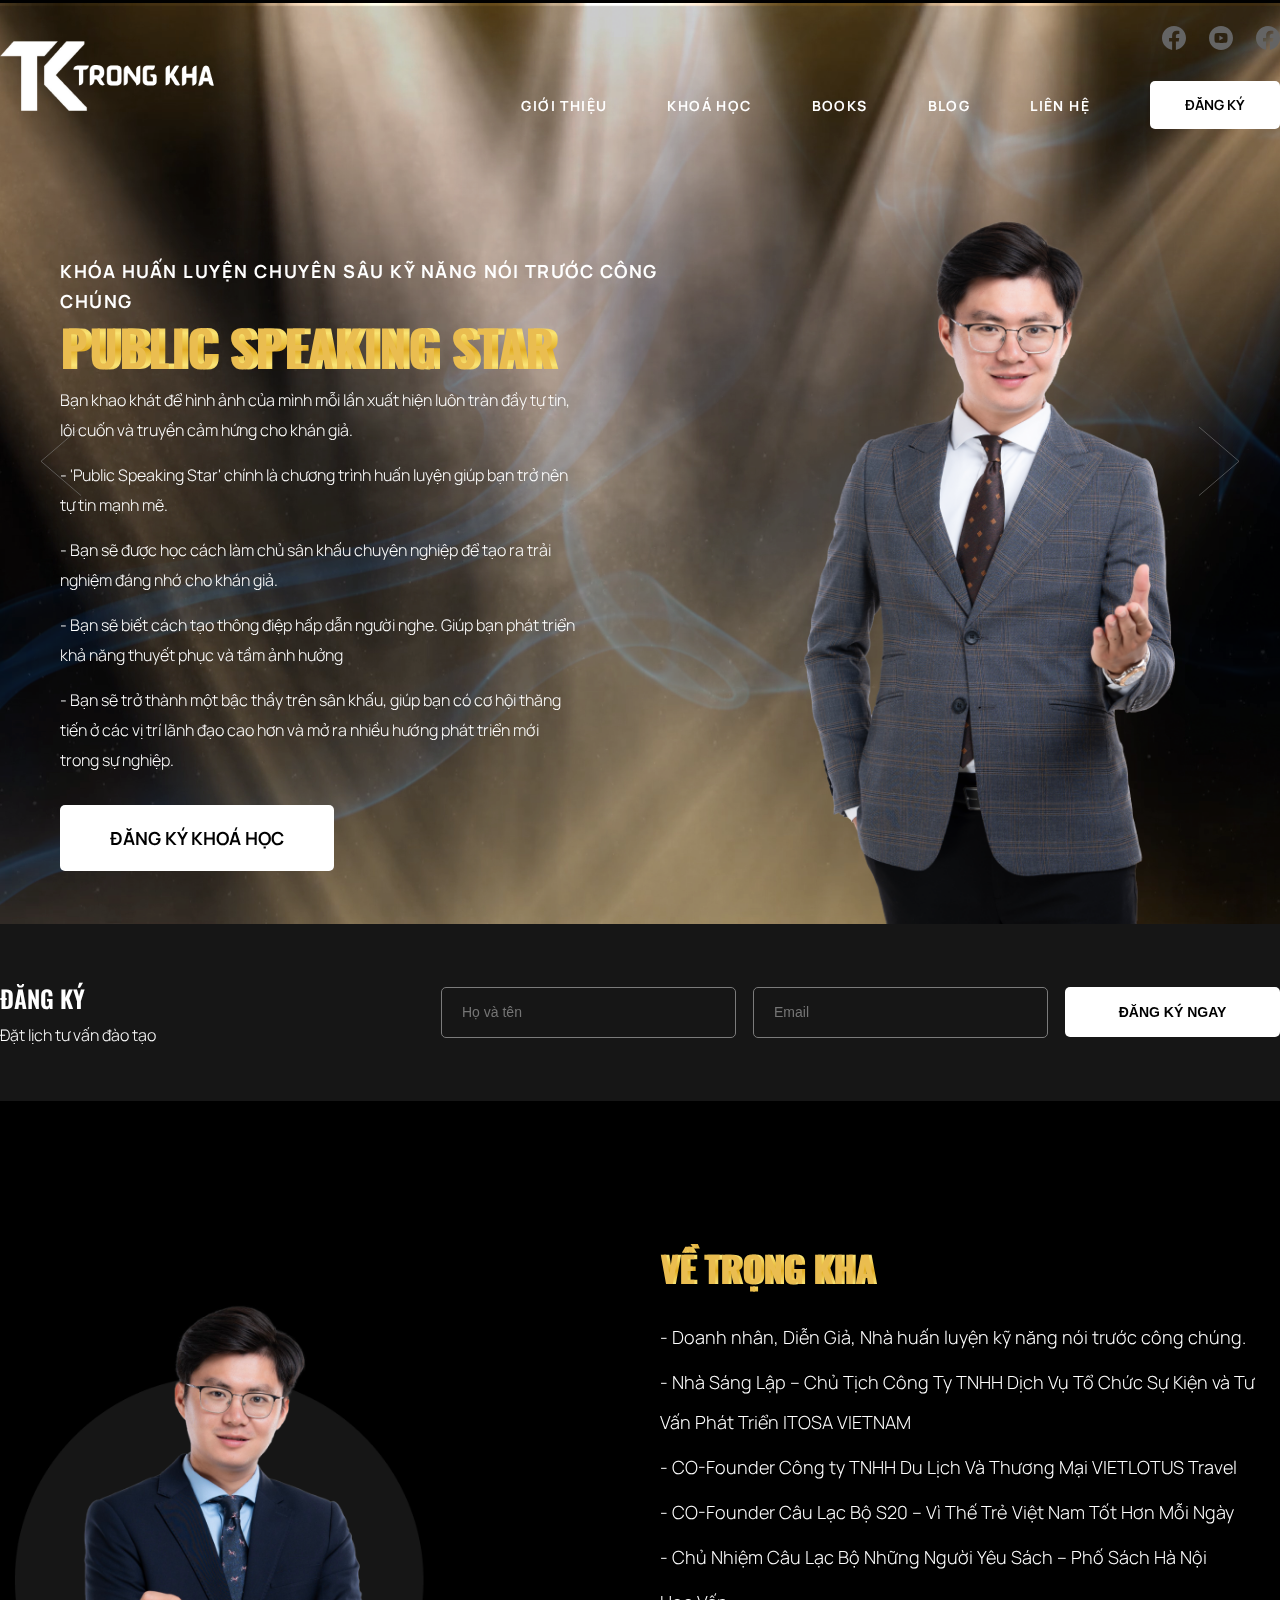
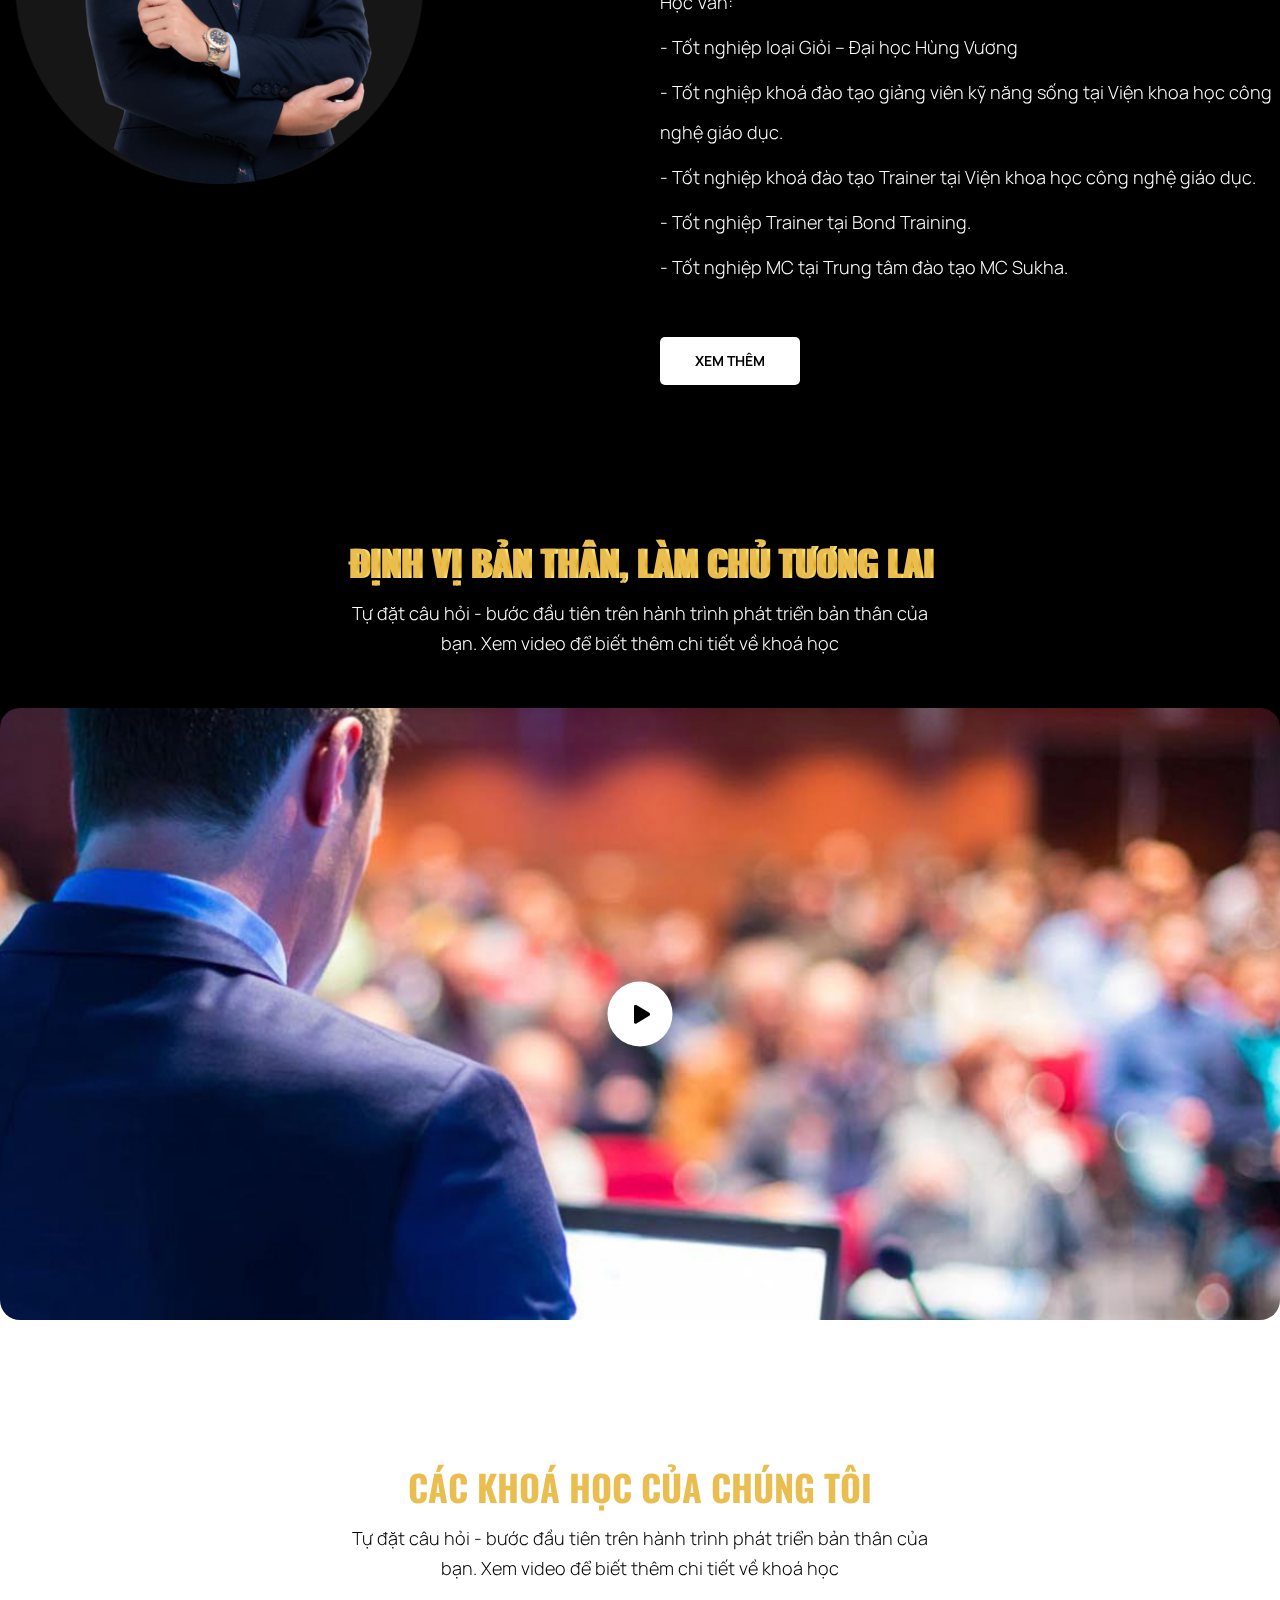
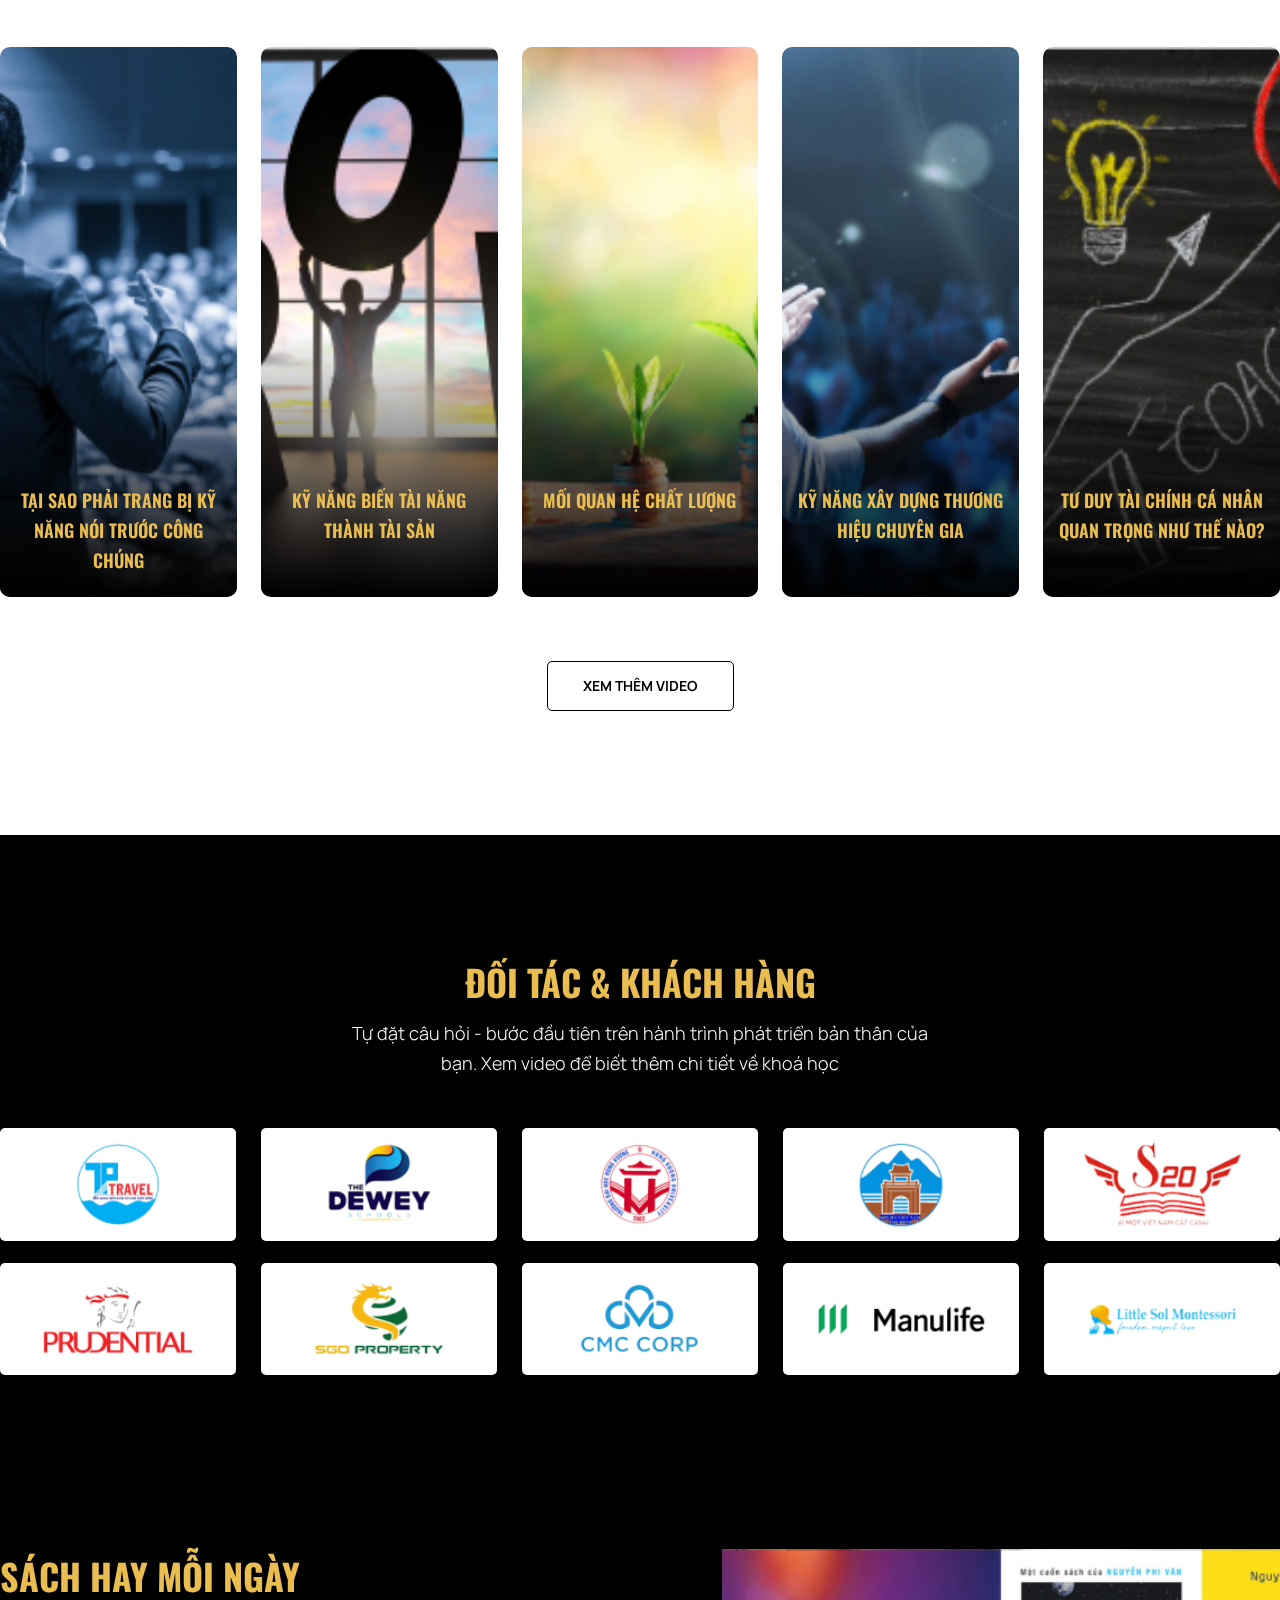
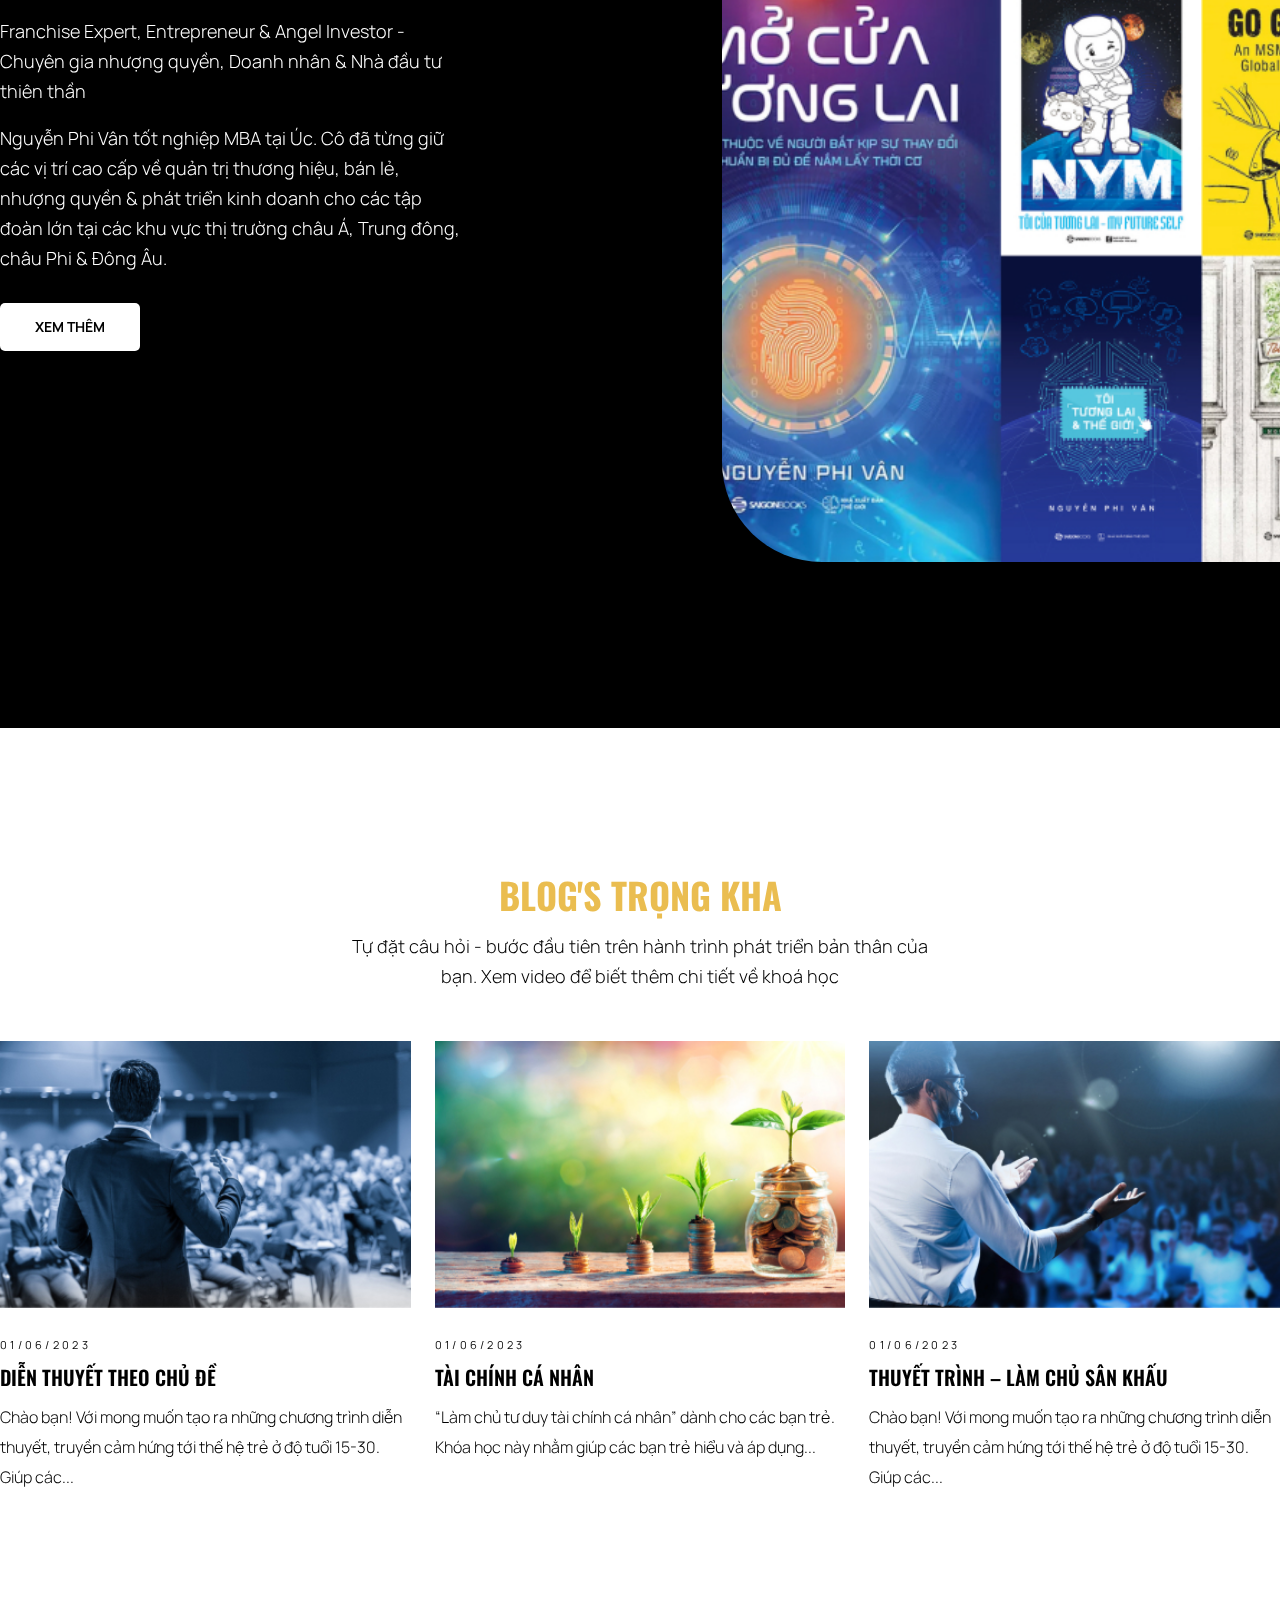
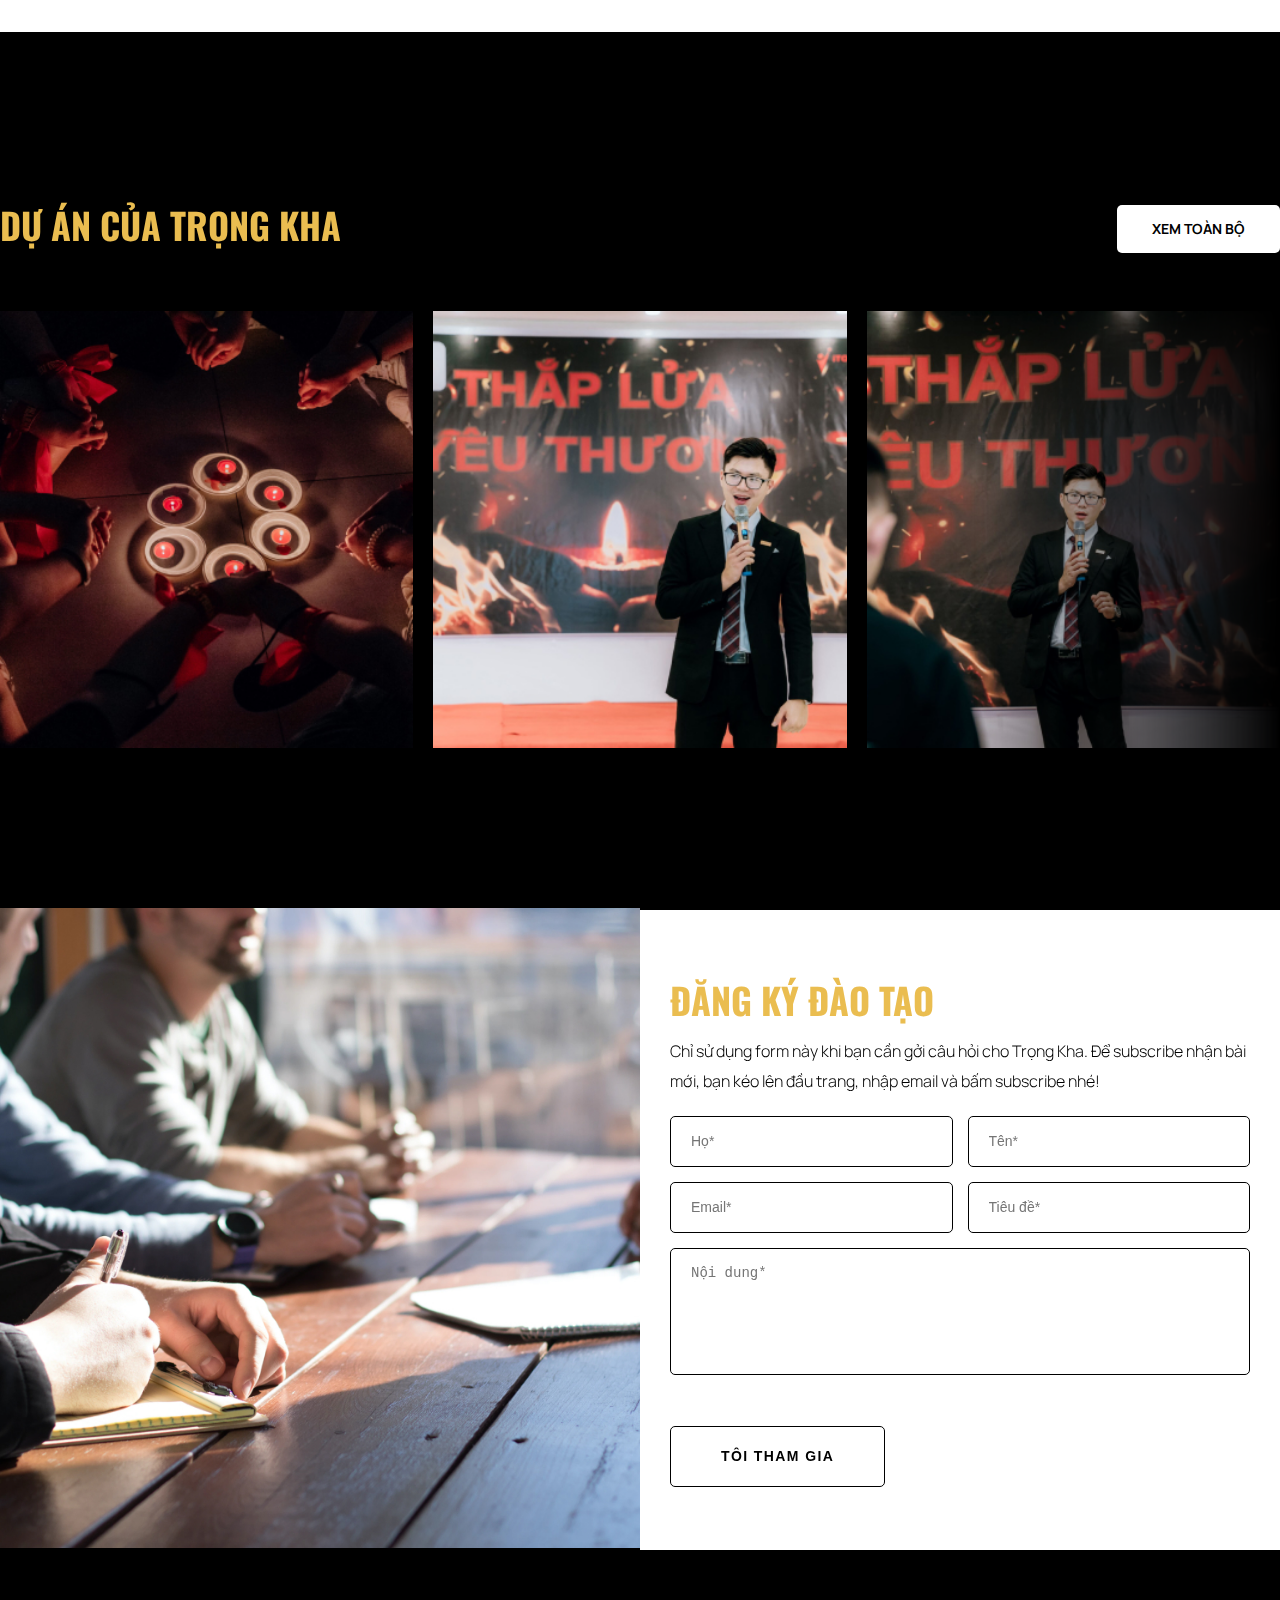
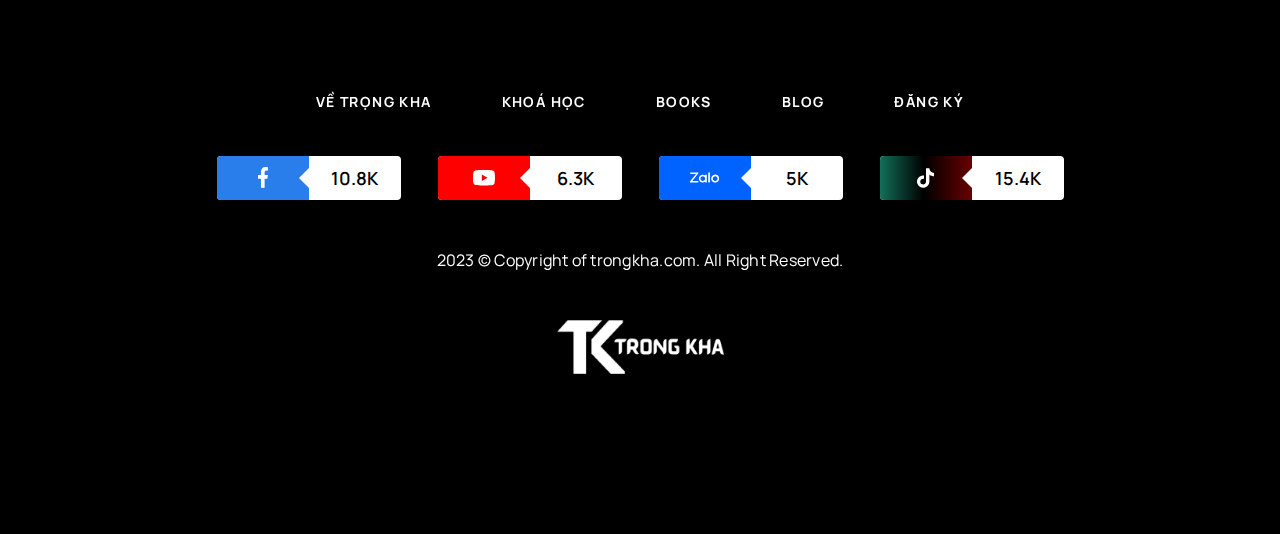
<file: index.html>
<!DOCTYPE html>
<html lang="en">
  <head>
    <meta charset="UTF-8" />
    <meta name="viewport" content="width=device-width, initial-scale=1.0" />
    <!-- LIB -->
    <link
      href="https://cdn.jsdelivr.net/npm/bootstrap@5.0.2/dist/css/bootstrap.min.css"
      rel="stylesheet"
      integrity="sha384-EVSTQN3/azprG1Anm3QDgpJLIm9Nao0Yz1ztcQTwFspd3yD65VohhpuuCOmLASjC"
      crossorigin="anonymous"
    />
    <link
      rel="stylesheet"
      href="https://cdn.jsdelivr.net/npm/swiper@11/swiper-bundle.min.css"
    />
    <!-- STYLE -->
    <link rel="stylesheet" href="./assets/css/index.css" />
    <title>Trọng Kha</title>
  </head>
  <body>
    <!-- START HEADER 
    =================================-->
    <header id="header">
      <div class="container">
        <div class="header-wrapper">
          <a href="#" title="Trong Kha" class="header-logo">
            <img src="./assets/images/logo.png" alt="Logo" />
          </a>
          <div class="menu-pc">
            <div class="top-bar">
              <ul class="social-list">
                <li class="social-item">
                  <a href="#" title="Facebook" class="icon">
                    <img src="./assets/images/icons/fb.svg" alt="Facebook" />
                  </a>
                </li>
                <li class="social-item">
                  <a href="#" title="Youtube" class="icon">
                    <img src="./assets/images/icons/yt.svg" alt="Youtube" />
                  </a>
                </li>
                <li class="social-item">
                  <a href="#" title="Facebook" class="icon">
                    <img src="./assets/images/icons/fb.svg" alt="Facebook" />
                  </a>
                </li>
              </ul>
            </div>
            <nav class="header-nav">
              <ul class="header-nav-list">
                <li class="header-nav-item">
                  <a href="#" title="Giới thiệu" class="link">Giới thiệu</a>
                </li>
                <li class="header-nav-item">
                  <a href="#" title="Khoá học" class="link">Khoá học</a>
                </li>
                <li class="header-nav-item">
                  <a href="#" title="Books" class="link">Books</a>
                </li>
                <li class="header-nav-item">
                  <a href="#" title="Blog" class="link">Blog</a>
                </li>
                <li class="header-nav-item">
                  <a href="#" title="Liên hệ" class="link">Liên hệ</a>
                </li>
                <li class="header-nav-item">
                  <a
                    href="#"
                    title="Đăng ký"
                    class="button button-solid button-m"
                    >Đăng ký</a
                  >
                </li>
              </ul>
            </nav>
          </div>
          <div class="menu-mobile">
            <div class="top-bar">
              <ul class="social-list">
                <li class="social-item">
                  <a href="#" title="Facebook" class="icon">
                    <img src="./assets/images/icons/fb.svg" alt="Facebook" />
                  </a>
                </li>
                <li class="social-item">
                  <a href="#" title="Youtube" class="icon">
                    <img src="./assets/images/icons/yt.svg" alt="Youtube" />
                  </a>
                </li>
                <li class="social-item">
                  <a href="#" title="Facebook" class="icon">
                    <img src="./assets/images/icons/fb.svg" alt="Facebook" />
                  </a>
                </li>
              </ul>
            </div>
            <button
              type="button"
              class="menu-button"
              onclick="handleMenu('open')"
            >
              <img src="./assets/images/icons/hamberger.svg" alt="Menu" />
            </button>
            <nav class="header-nav">
              <button
                type="button"
                class="close-button"
                onclick="handleMenu('close')"
              >
                <img src="./assets/images/icons/xmark.svg" alt="Close" />
              </button>
              <ul class="header-nav-list">
                <li class="header-nav-item">
                  <a href="#" title="Giới thiệu" class="link">Giới thiệu</a>
                </li>
                <li class="header-nav-item">
                  <a href="#" title="Khoá học" class="link">Khoá học</a>
                </li>
                <li class="header-nav-item">
                  <a href="#" title="Books" class="link">Books</a>
                </li>
                <li class="header-nav-item">
                  <a href="#" title="Blog" class="link">Blog</a>
                </li>
                <li class="header-nav-item">
                  <a href="#" title="Liên hệ" class="link">Liên hệ</a>
                </li>
                <li class="header-nav-item">
                  <a
                    href="#"
                    title="Đăng ký"
                    class="button button-solid button-m"
                    >Đăng ký</a
                  >
                </li>
              </ul>
            </nav>
          </div>
        </div>
      </div>
    </header>
    <!-- END HEADER 
    =================================-->
    <main>
      <!-- START BANNER 
    =================================-->
      <section id="home-banner" class="banner">
        <div class="video">
          <video
            src="./assets/video/stage-light.mp4"
            muted
            loop
            autoplay
            playsinline
          ></video>
        </div>
        <div class="banner-slider">
          <div class="swiper">
            <div class="swiper-wrapper">
              <div class="swiper-slide">
                <div class="banner-wrapper">
                  <div class="banner-content">
                    <div class="heading-block">
                      <span class="badge"
                        >KHÓA HUẤN LUYỆN CHUYÊN SÂU KỸ NĂNG NÓI TRƯỚC CÔNG
                        CHÚNG</span
                      >
                      <h2 class="hero-title" data-text="PUBLIC SPEAKING STAR">
                        PUBLIC SPEAKING STAR
                      </h2>

                      <p class="desc">
                        Bạn khao khát để hình ảnh của mình mỗi lần xuất hiện
                        luôn tràn đầy tự tin, lôi cuốn và truyền cảm hứng cho
                        khán giả.
                      </p>
                      <p class="desc">
                        - 'Public Speaking Star' chính là chương trình huấn
                        luyện giúp bạn trở nên tự tin mạnh mẽ.
                      </p>
                      <p class="desc">
                        - Bạn sẽ được học cách làm chủ sân khấu chuyên nghiệp để
                        tạo ra trải nghiệm đáng nhớ cho khán giả.
                      </p>
                      <p class="desc">
                        - Bạn sẽ biết cách tạo thông điệp hấp dẫn người nghe.
                        Giúp bạn phát triển khả năng thuyết phục và tầm ảnh
                        hưởng
                      </p>
                      <p class="desc">
                        - Bạn sẽ trở thành một bậc thầy trên sân khấu, giúp bạn
                        có cơ hội thăng tiến ở các vị trí lãnh đạo cao hơn và mở
                        ra nhiều hướng phát triển mới trong sự nghiệp.
                      </p>
                      <a
                        href="#"
                        title="Đăng ký khoá học"
                        class="button button-solid button-l"
                        >Đăng ký khoá học</a
                      >
                    </div>
                  </div>
                  <div class="banner-image">
                    <img
                      src="./assets/images/banner/home.png"
                      alt="Trong Kha"
                    />
                  </div>
                </div>
              </div>
              <div class="swiper-slide">
                <div class="banner-wrapper">
                  <div class="banner-content">
                    <div class="heading-block">
                      <span class="badge"
                        >KHÓA HUẤN LUYỆN CHUYÊN SÂU KỸ NĂNG NÓI TRƯỚC CÔNG
                        CHÚNG</span
                      >
                      <h2 class="hero-title">PUBLIC SPEAKING STAR</h2>

                      <p class="desc">
                        Bạn khao khát để hình ảnh của mình mỗi lần xuất hiện
                        luôn tràn đầy tự tin, lôi cuốn và truyền cảm hứng cho
                        khán giả.
                      </p>
                      <p class="desc">
                        - 'Public Speaking Star' chính là chương trình huấn
                        luyện giúp bạn trở nên tự tin mạnh mẽ.
                      </p>
                      <p class="desc">
                        - Bạn sẽ được học cách làm chủ sân khấu chuyên nghiệp để
                        tạo ra trải nghiệm đáng nhớ cho khán giả.
                      </p>
                      <p class="desc">
                        - Bạn sẽ biết cách tạo thông điệp hấp dẫn người nghe.
                        Giúp bạn phát triển khả năng thuyết phục và tầm ảnh
                        hưởng
                      </p>
                      <p class="desc">
                        - Bạn sẽ trở thành một bậc thầy trên sân khấu, giúp bạn
                        có cơ hội thăng tiến ở các vị trí lãnh đạo cao hơn và mở
                        ra nhiều hướng phát triển mới trong sự nghiệp.
                      </p>
                      <a
                        href="#"
                        title="Đăng ký khoá học"
                        class="button button-solid button-l"
                        >Đăng ký khoá học</a
                      >
                    </div>
                  </div>
                  <div class="banner-image">
                    <img
                      src="./assets/images/banner/home.png"
                      alt="Trong Kha"
                    />
                  </div>
                </div>
              </div>
              <div class="swiper-slide">
                <div class="banner-wrapper">
                  <div class="banner-content">
                    <div class="heading-block">
                      <span class="badge"
                        >KHÓA HUẤN LUYỆN CHUYÊN SÂU KỸ NĂNG NÓI TRƯỚC CÔNG
                        CHÚNG</span
                      >
                      <h2 class="hero-title">PUBLIC SPEAKING STAR</h2>

                      <p class="desc">
                        Bạn khao khát để hình ảnh của mình mỗi lần xuất hiện
                        luôn tràn đầy tự tin, lôi cuốn và truyền cảm hứng cho
                        khán giả.
                      </p>
                      <p class="desc">
                        - 'Public Speaking Star' chính là chương trình huấn
                        luyện giúp bạn trở nên tự tin mạnh mẽ.
                      </p>
                      <p class="desc">
                        - Bạn sẽ được học cách làm chủ sân khấu chuyên nghiệp để
                        tạo ra trải nghiệm đáng nhớ cho khán giả.
                      </p>
                      <p class="desc">
                        - Bạn sẽ biết cách tạo thông điệp hấp dẫn người nghe.
                        Giúp bạn phát triển khả năng thuyết phục và tầm ảnh
                        hưởng
                      </p>
                      <p class="desc">
                        - Bạn sẽ trở thành một bậc thầy trên sân khấu, giúp bạn
                        có cơ hội thăng tiến ở các vị trí lãnh đạo cao hơn và mở
                        ra nhiều hướng phát triển mới trong sự nghiệp.
                      </p>
                      <a
                        href="#"
                        title="Đăng ký khoá học"
                        class="button button-solid button-l"
                        >Đăng ký khoá học</a
                      >
                    </div>
                  </div>
                  <div class="banner-image">
                    <img
                      src="./assets/images/banner/home.png"
                      alt="Trong Kha"
                    />
                  </div>
                </div>
              </div>
            </div>
            <div class="slider-button slider-button-next">
              <img src="./assets/images/icons/carret-r-gray.svg" alt="Next" />
            </div>
            <div class="slider-button slider-button-prev">
              <img src="./assets/images/icons/carret-l-gray.svg" alt="Prev" />
            </div>
          </div>
        </div>
      </section>
      <!-- END BANNER 
    =================================-->

      <!-- START REGISTER 
    =================================-->
      <section id="home-register" class="register">
        <div class="container">
          <div class="register-wrapper">
            <div class="heading-block">
              <h2 class="title">Đăng ký</h2>
              <p class="desc">Đặt lịch tư vấn đào tạo</p>
            </div>
            <form class="register-form">
              <input type="text" placeholder="Họ và tên" />
              <input type="text" placeholder="Email" />
              <button type="submit" class="button button-solid button-l">
                Đăng ký ngay
              </button>
            </form>
          </div>
        </div>
      </section>

      <!-- END REGISTER 
    =================================-->
      <!-- START ABOUT 
    =================================-->
      <section id="home-about" class="about">
        <div class="container">
          <div class="about-wrapper">
            <div class="about-image">
              <img src="./assets/images/about/about.png" alt="Trong Kha" />
            </div>
            <div class="about-content">
              <div class="heading-block">
                <h2 class="title" data-text="Về Trọng Kha">Về Trọng Kha</h2>
              </div>
              <p class="text">
                - Doanh nhân, Diễn Giả, Nhà huấn luyện kỹ năng nói trước công
                chúng.
              </p>
              <p class="text">
                - Nhà Sáng Lập – Chủ Tịch Công Ty TNHH Dịch Vụ Tổ Chức Sự Kiện
                và Tư Vấn Phát Triển ITOSA VIETNAM
              </p>
              <p class="text">
                - CO-Founder Công ty TNHH Du Lịch Và Thương Mại VIETLOTUS Travel
              </p>
              <p class="text">
                - CO-Founder Câu Lạc Bộ S20 – Vì Thế Trẻ Việt Nam Tốt Hơn Mỗi
                Ngày
              </p>
              <p class="text">
                - Chủ Nhiệm Câu Lạc Bộ Những Người Yêu Sách – Phố Sách Hà Nội
              </p>
              <p class="text">Học Vấn:</p>
              <p class="text">- Tốt nghiệp loại Giỏi – Đại học Hùng Vương</p>
              <p class="text">
                - Tốt nghiệp khoá đào tạo giảng viên kỹ năng sống tại Viện khoa
                học công nghệ giáo dục.
              </p>
              <p class="text">
                - Tốt nghiệp khoá đào tạo Trainer tại Viện khoa học công nghệ
                giáo dục.
              </p>
              <p class="text">- Tốt nghiệp Trainer tại Bond Training.</p>
              <p class="text">
                - Tốt nghiệp MC tại Trung tâm đào tạo MC Sukha.
              </p>
              <a href="#" title="Xem thêm" class="button button-solid button-m"
                >Xem thêm</a
              >
            </div>
          </div>
        </div>
      </section>
      <!-- END ABOUT 
    =================================-->
      <!-- START VIDEO 
    =================================-->
      <section id="home-video">
        <div class="container">
          <div class="heading-block">
            <h2 class="title" data-text="Định vị bản thân, làm chủ tương lai">
              Định vị bản thân, làm chủ tương lai
            </h2>
            <p class="desc">
              Tự đặt câu hỏi - bước đầu tiên trên hành trình phát triển bản thân
              của bạn. Xem video để biết thêm chi tiết về khoá học
            </p>
          </div>
          <div class="video-container">
            <button class="video-control-button">
              <img src="./assets/images/icons/play.svg" alt="Play" />
            </button>
            <iframe
              src="https://www.youtube.com/embed/RqIZPlwFERs?si=5pbtVVque-oig0jR"
              title="YouTube video player"
              frameborder="0"
              allow="accelerometer; autoplay; clipboard-write; encrypted-media; gyroscope; picture-in-picture; web-share"
              allowfullscreen
            ></iframe>
          </div>
        </div>
      </section>
      <!-- END VIDEO 
    =================================-->
      <!-- START VIDEO 
    =================================-->
      <div id="home-video-list" class="video">
        <div class="container">
          <div class="heading-block">
            <h2 class="title">Các khoá học của chúng tôi</h2>
            <p class="desc">
              Tự đặt câu hỏi - bước đầu tiên trên hành trình phát triển bản thân
              của bạn. Xem video để biết thêm chi tiết về khoá học
            </p>
          </div>
          <div class="video-group">
            <div class="video-item">
              <div class="image">
                <img src="./assets/images/courses/1.jpg" alt="Course" />
              </div>
              <div class="content">
                <a
                  href="#"
                  title="TẠI SAO PHẢI TRANG BỊ KỸ NĂNG NÓI TRƯỚC CÔNG CHÚNG"
                  class="title"
                  >TẠI SAO PHẢI TRANG BỊ KỸ NĂNG NÓI TRƯỚC CÔNG CHÚNG</a
                >
              </div>
            </div>
            <div class="video-item">
              <div class="image">
                <img src="./assets/images/courses/5.jpg" alt="Course" />
              </div>
              <div class="content">
                <a
                  href="#"
                  title="KỸ NĂNG BIẾN TÀI NĂNG THÀNH TÀI SẢN"
                  class="title"
                  >KỸ NĂNG BIẾN TÀI NĂNG THÀNH TÀI SẢN</a
                >
              </div>
            </div>
            <div class="video-item">
              <div class="image">
                <img src="./assets/images/courses/2.jpg" alt="Course" />
              </div>
              <div class="content">
                <a href="#" title="NGHỆ THUẬT TẠO DỰNG" class="title"
                  >MỐI QUAN HỆ CHẤT LƯỢNG</a
                >
              </div>
            </div>
            <div class="video-item">
              <div class="image">
                <img src="./assets/images/courses/3.jpg" alt="Course" />
              </div>
              <div class="content">
                <a
                  href="#"
                  title="KỸ NĂNG XÂY DỰNG THƯƠNG HIỆU CHUYÊN GIA"
                  class="title"
                  >KỸ NĂNG XÂY DỰNG THƯƠNG HIỆU CHUYÊN GIA</a
                >
              </div>
            </div>
            <div class="video-item">
              <div class="image">
                <img src="./assets/images/courses/4.jpg" alt="Course" />
              </div>
              <div class="content">
                <a
                  href="#"
                  title="TƯ DUY TÀI CHÍNH CÁ NHÂN QUAN TRỌNG NHƯ THẾ NÀO?"
                  class="title"
                  >TƯ DUY TÀI CHÍNH CÁ NHÂN QUAN TRỌNG NHƯ THẾ NÀO?</a
                >
              </div>
            </div>
          </div>
          <a
            href="#"
            title="Xem thêm video"
            class="button button-outline button-m"
            >Xem thêm video</a
          >
        </div>
      </div>
      <!-- END VIDEO 
    =================================-->
      <!-- START CLIENTS 
    =================================-->
      <div id="home-clients" class="clients">
        <div class="container">
          <div class="heading-block">
            <h2 class="title">Đối tác & Khách hàng</h2>
            <p class="desc">
              Tự đặt câu hỏi - bước đầu tiên trên hành trình phát triển bản thân
              của bạn. Xem video để biết thêm chi tiết về khoá học
            </p>
          </div>
          <div class="clients-group">
            <div class="clients-item">
              <img src="./assets/images/clients/1.png" alt="Client" />
            </div>
            <div class="clients-item">
              <img src="./assets/images/clients/2.png" alt="Client" />
            </div>
            <div class="clients-item">
              <img src="./assets/images/clients/3.png" alt="Client" />
            </div>
            <div class="clients-item">
              <img src="./assets/images/clients/4.png" alt="Client" />
            </div>
            <div class="clients-item">
              <img src="./assets/images/clients/5.png" alt="Client" />
            </div>
            <div class="clients-item">
              <img src="./assets/images/clients/6.png" alt="Client" />
            </div>
            <div class="clients-item">
              <img src="./assets/images/clients/7.png" alt="Client" />
            </div>
            <div class="clients-item">
              <img src="./assets/images/clients/8.png" alt="Client" />
            </div>
            <div class="clients-item">
              <img src="./assets/images/clients/9.png" alt="Client" />
            </div>
            <div class="clients-item">
              <img src="./assets/images/clients/10.png" alt="Client" />
            </div>
          </div>
        </div>
      </div>
      <!-- END CLIENTS 
    =================================-->
      <!-- START BOOK 
    =================================-->
      <section id="home-book">
        <div class="container">
          <div class="book-wrapper">
            <div class="book-content">
              <div class="heading-block">
                <h2 class="title">Sách hay mỗi ngày</h2>
              </div>
              <p class="text">
                Franchise Expert, Entrepreneur & Angel Investor - Chuyên gia
                nhượng quyền, Doanh nhân & Nhà đầu tư thiên thần
              </p>
              <p class="text">
                Nguyễn Phi Vân tốt nghiệp MBA tại Úc. Cô đã từng giữ các vị trí
                cao cấp về quản trị thương hiệu, bán lẻ, nhượng quyền & phát
                triển kinh doanh cho các tập đoàn lớn tại các khu vực thị trường
                châu Á, Trung đông, châu Phi & Đông Âu.
              </p>
              <a href="#" title="Xem thêm" class="button button-solid button-m"
                >Xem thêm</a
              >
            </div>
            <div class="book-image">
              <img src="./assets/images/others/book.jpg" alt="Book" />
            </div>
          </div>
        </div>
      </section>
      <!-- END BOOK 
    =================================-->
      <!-- START BLOG 
    =================================-->
      <section id="home-blog" class="blog">
        <div class="container">
          <div class="heading-block">
            <h2 class="title">Blog's Trọng Kha</h2>
            <p class="desc">
              Tự đặt câu hỏi - bước đầu tiên trên hành trình phát triển bản thân
              của bạn. Xem video để biết thêm chi tiết về khoá học
            </p>
          </div>
          <div class="blog-slider">
            <div class="swiper">
              <div class="swiper-wrapper">
                <div class="swiper-slide">
                  <div class="blog-item">
                    <div class="image">
                      <img src="./assets/images/courses/1.jpg" alt="Blog" />
                    </div>
                    <div class="content">
                      <span class="date"> 01/06/2023 </span>
                      <a href="#" title="Diễn thuyết theo chủ đề" class="title"
                        >Diễn thuyết theo chủ đề</a
                      >
                      <p class="desc">
                        Chào bạn! Với mong muốn tạo ra những chương trình diễn
                        thuyết, truyền cảm hứng tới thế hệ trẻ ở độ tuổi 15-30.
                        Giúp các...
                      </p>
                    </div>
                  </div>
                </div>
                <div class="swiper-slide">
                  <div class="blog-item">
                    <div class="image">
                      <img src="./assets/images/courses/2.jpg" alt="Blog" />
                    </div>
                    <div class="content">
                      <span class="date"> 01/06/2023 </span>
                      <a href="#" title="Tài chính cá nhân" class="title"
                        >Tài chính cá nhân</a
                      >
                      <p class="desc">
                        “Làm chủ tư duy tài chính cá nhân” dành cho các bạn trẻ.
                        Khóa học này nhằm giúp các bạn trẻ hiểu và áp dụng...
                      </p>
                    </div>
                  </div>
                </div>
                <div class="swiper-slide">
                  <div class="blog-item">
                    <div class="image">
                      <img src="./assets/images/courses/3.jpg" alt="Blog" />
                    </div>
                    <div class="content">
                      <span class="date"> 01/06/2023 </span>
                      <a
                        href="#"
                        title="Thuyết trình – làm chủ sân khấu"
                        class="title"
                        >Thuyết trình – làm chủ sân khấu</a
                      >
                      <p class="desc">
                        Chào bạn! Với mong muốn tạo ra những chương trình diễn
                        thuyết, truyền cảm hứng tới thế hệ trẻ ở độ tuổi 15-30.
                        Giúp các...
                      </p>
                    </div>
                  </div>
                </div>
              </div>
            </div>
          </div>
        </div>
      </section>
      <!-- END BLOG 
    =================================-->
      <!-- START PROJECT 
    =================================-->
      <div id="home-project" class="project">
        <div class="container">
          <div class="project-heading">
            <div class="heading-block">
              <h2 class="title">Dự án của Trọng Kha</h2>
            </div>
            <a href="#" title="Xem toàn bộ" class="button button-solid button-m"
              >Xem toàn bộ</a
            >
          </div>
          <div class="project-slider">
            <div class="swiper">
              <div class="swiper-wrapper">
                <div class="swiper-slide">
                  <div class="project-item">
                    <div class="image">
                      <img src="./assets/images/projects/1.jpg" alt="Project" />
                    </div>
                    <a href="#" title="Thắp lửa yêu thương" class="title"
                      >Thắp lửa yêu thương</a
                    >
                  </div>
                </div>
                <div class="swiper-slide">
                  <div class="project-item">
                    <div class="image">
                      <img src="./assets/images/projects/2.jpg" alt="Project" />
                    </div>
                    <a href="#" title="Thắp lửa yêu thương" class="title"
                      >Thắp lửa yêu thương</a
                    >
                  </div>
                </div>
                <div class="swiper-slide">
                  <div class="project-item">
                    <div class="image">
                      <img src="./assets/images/projects/3.jpg" alt="Project" />
                    </div>
                    <a href="#" title="Thắp lửa yêu thương" class="title"
                      >Thắp lửa yêu thương</a
                    >
                  </div>
                </div>
                <div class="swiper-slide">
                  <div class="project-item">
                    <div class="image">
                      <img src="./assets/images/projects/4.jpg" alt="Project" />
                    </div>
                    <a href="#" title="Thắp lửa yêu thương" class="title"
                      >Thắp lửa yêu thương</a
                    >
                  </div>
                </div>
                <div class="swiper-slide">
                  <div class="project-item">
                    <div class="image">
                      <img src="./assets/images/projects/1.jpg" alt="Project" />
                    </div>
                    <a href="#" title="Thắp lửa yêu thương" class="title"
                      >Thắp lửa yêu thương</a
                    >
                  </div>
                </div>
              </div>
            </div>
            <div class="slider-button slider-button-next">
              <img
                src="./assets/images/icons/carret-r-black.svg"
                alt="Arrow right"
              />
            </div>
            <div class="slider-button slider-button-prev">
              <img
                src="./assets/images/icons/carret-l-black.svg"
                alt="Arrow left"
              />
            </div>
          </div>
        </div>
      </div>
      <!-- END PROJECT 
    =================================-->
      <!-- START FORM 
    =================================-->
      <section id="home-form" class="form">
        <div class="form-wrapper">
          <div class="form-image">
            <img src="./assets/images/others/form.jpg" alt="Form" />
          </div>
          <div class="form-content">
            <div class="heading-block">
              <h2 class="title">Đăng ký đào tạo</h2>
              <p class="desc">
                Chỉ sử dụng form này khi bạn cần gởi câu hỏi cho Trọng Kha. Để
                subscribe nhận bài mới, bạn kéo lên đầu trang, nhập email và bấm
                subscribe nhé!
              </p>
            </div>
            <form class="main-form">
              <div class="input-wrapper">
                <input type="text" placeholder="Họ*" />
                <input type="text" placeholder="Tên*" />
              </div>
              <div class="input-wrapper">
                <input type="email" placeholder="Email*" />
                <input type="text" placeholder="Tiêu đề*" />
              </div>
              <textarea cols="30" rows="5" placeholder="Nội dung*"></textarea>
              <button type="submit" class="button button-outline button-l">
                Tôi tham gia
              </button>
            </form>
          </div>
        </div>
      </section>
      <!-- END FORM 
    =================================-->
    </main>
    <!-- START FOOTER 
    =================================-->
    <footer id="footer">
      <div class="container">
        <ul class="footer-link-list">
          <li class="footer-link-item">
            <a href="#" title="Về trọng kha">Về trọng kha</a>
          </li>
          <li class="footer-link-item">
            <a href="#" title="Khoá học">Khoá học</a>
          </li>
          <li class="footer-link-item">
            <a href="#" title="Books">Books</a>
          </li>
          <li class="footer-link-item">
            <a href="#" title="Blog">Blog</a>
          </li>
          <li class="footer-link-item">
            <a href="#" title="Đăng ký">Đăng ký</a>
          </li>
        </ul>
        <ul class="social-list">
          <li class="social-item">
            <a href="#" title="Facebook">
              <div class="icon fb">
                <img src="./assets/images/icons/fb-3.svg" alt="Facebook" />
              </div>
              <span class="num"> 10.8K </span>
            </a>
          </li>
          <li class="social-item">
            <a href="#" title="Youtube">
              <div class="icon yt">
                <img src="./assets/images/icons/yt-2.svg" alt="Youtube" />
              </div>
              <span class="num"> 6.3K </span>
            </a>
          </li>
          <li class="social-item">
            <a href="#" title="Zalo">
              <div class="icon zl">
                <img src="./assets/images/icons/zalo.svg" alt="Zalo" />
              </div>
              <span class="num"> 5K </span>
            </a>
          </li>
          <li class="social-item">
            <a href="#" title="Tiktok">
              <div class="icon tt">
                <img src="./assets/images/icons/tiktok.svg" alt="Tiktok" />
              </div>
              <span class="num"> 15.4K </span>
            </a>
          </li>
        </ul>
        <p class="copyrights">
          2023 © Copyright of trongkha.com. All Right Reserved.
        </p>
        <a href="#" title="Trong Kha" class="footer-logo">
          <img src="./assets/images/logo.png" alt="Trong Kha" />
        </a>
      </div>
    </footer>
    <!-- END FOOTER 
    =================================-->

    <!-- LIB -->
    <script
      src="https://cdn.jsdelivr.net/npm/bootstrap@5.0.2/dist/js/bootstrap.bundle.min.js"
      integrity="sha384-MrcW6ZMFYlzcLA8Nl+NtUVF0sA7MsXsP1UyJoMp4YLEuNSfAP+JcXn/tWtIaxVXM"
      crossorigin="anonymous"
    ></script>
    <script src="https://cdn.jsdelivr.net/npm/swiper@11/swiper-bundle.min.js"></script>

    <!-- JS -->
    <script src="./assets/js/index.js"></script>
    <script src="./assets/js/homepage.js"></script>
  </body>
</html>
</file>
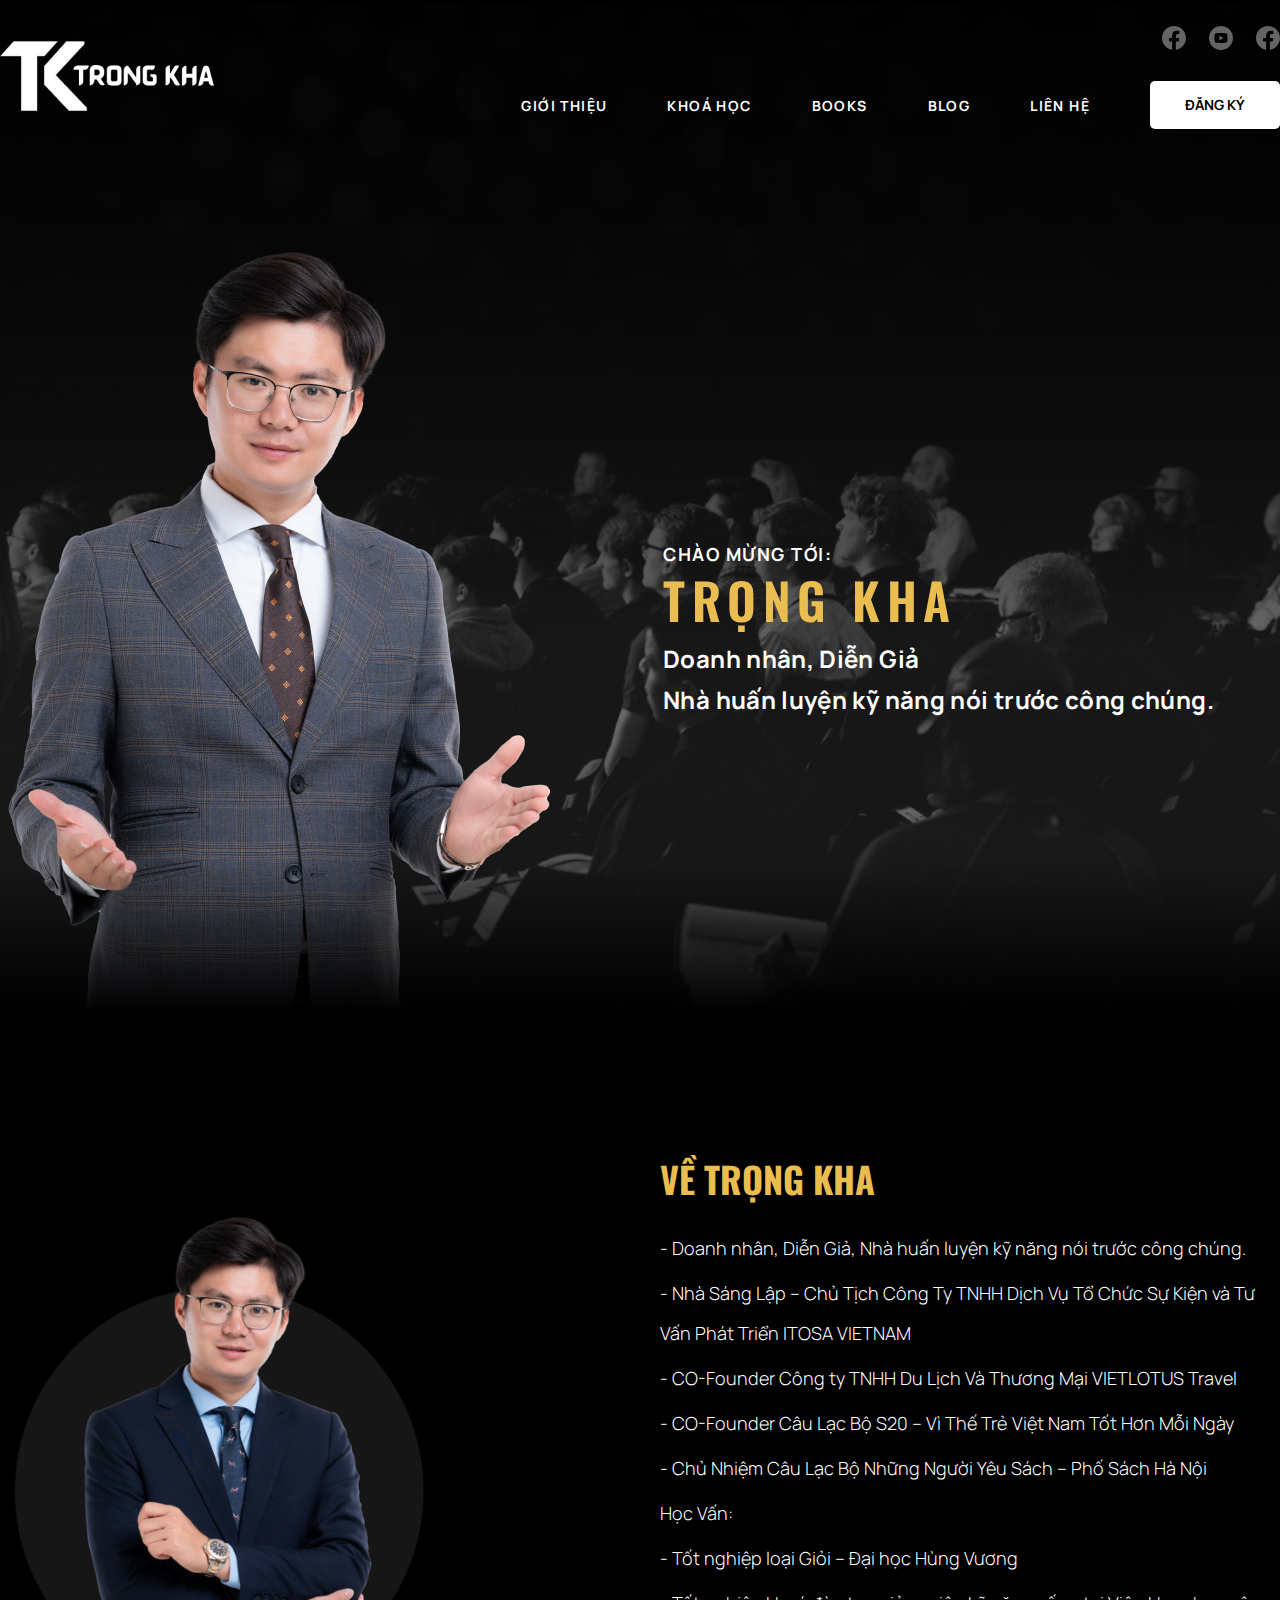
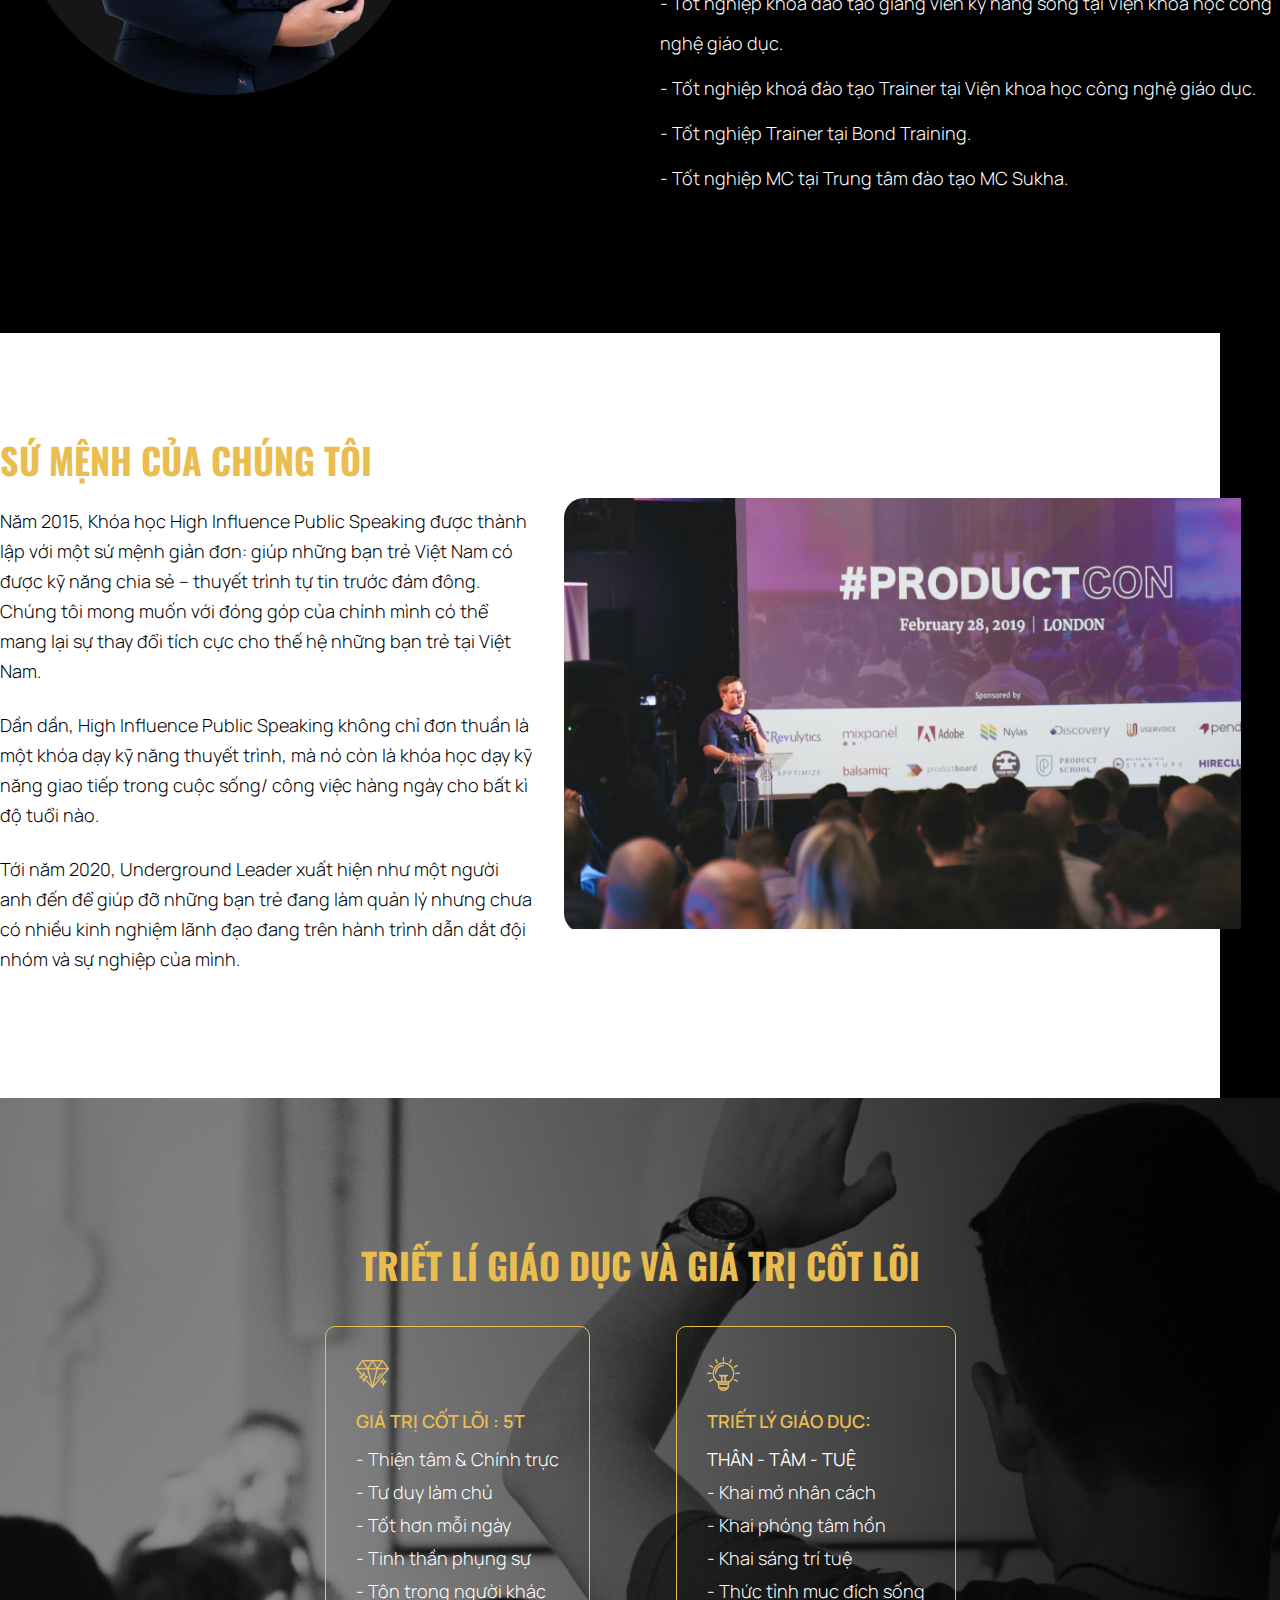
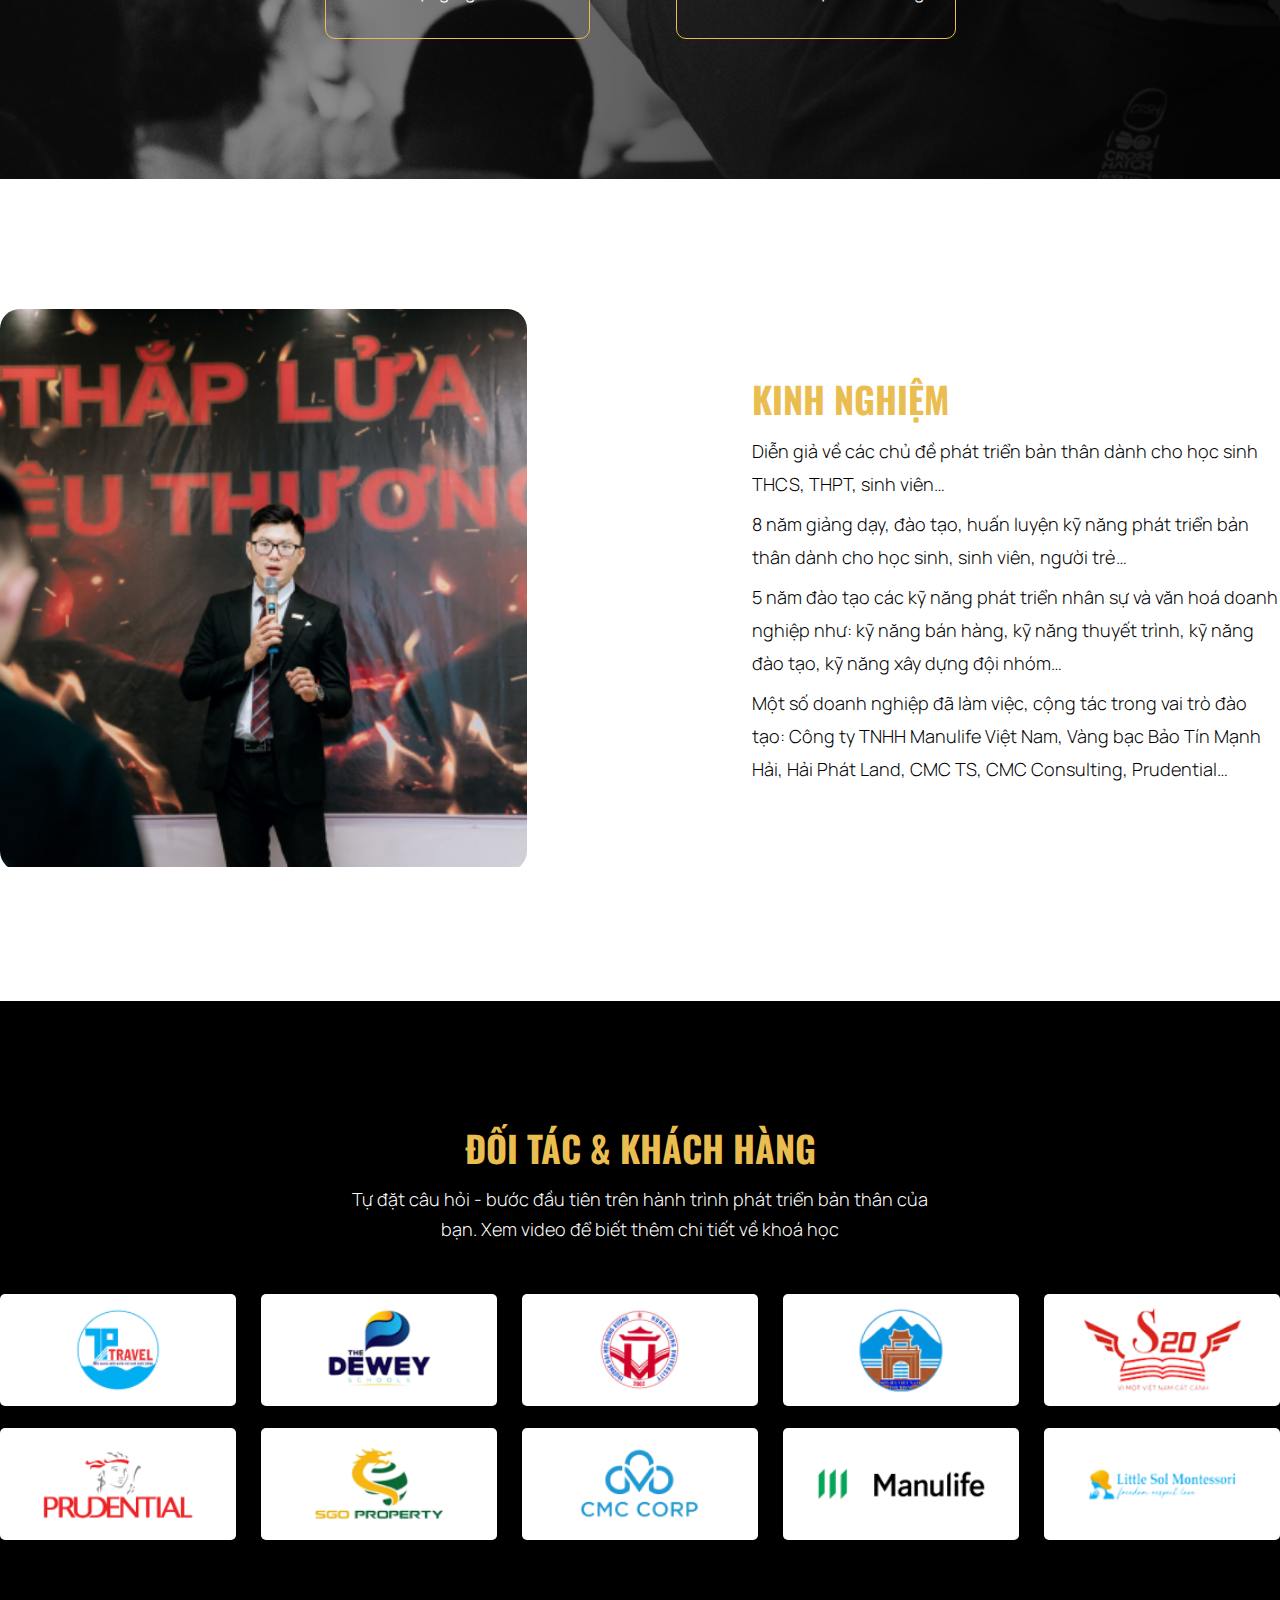
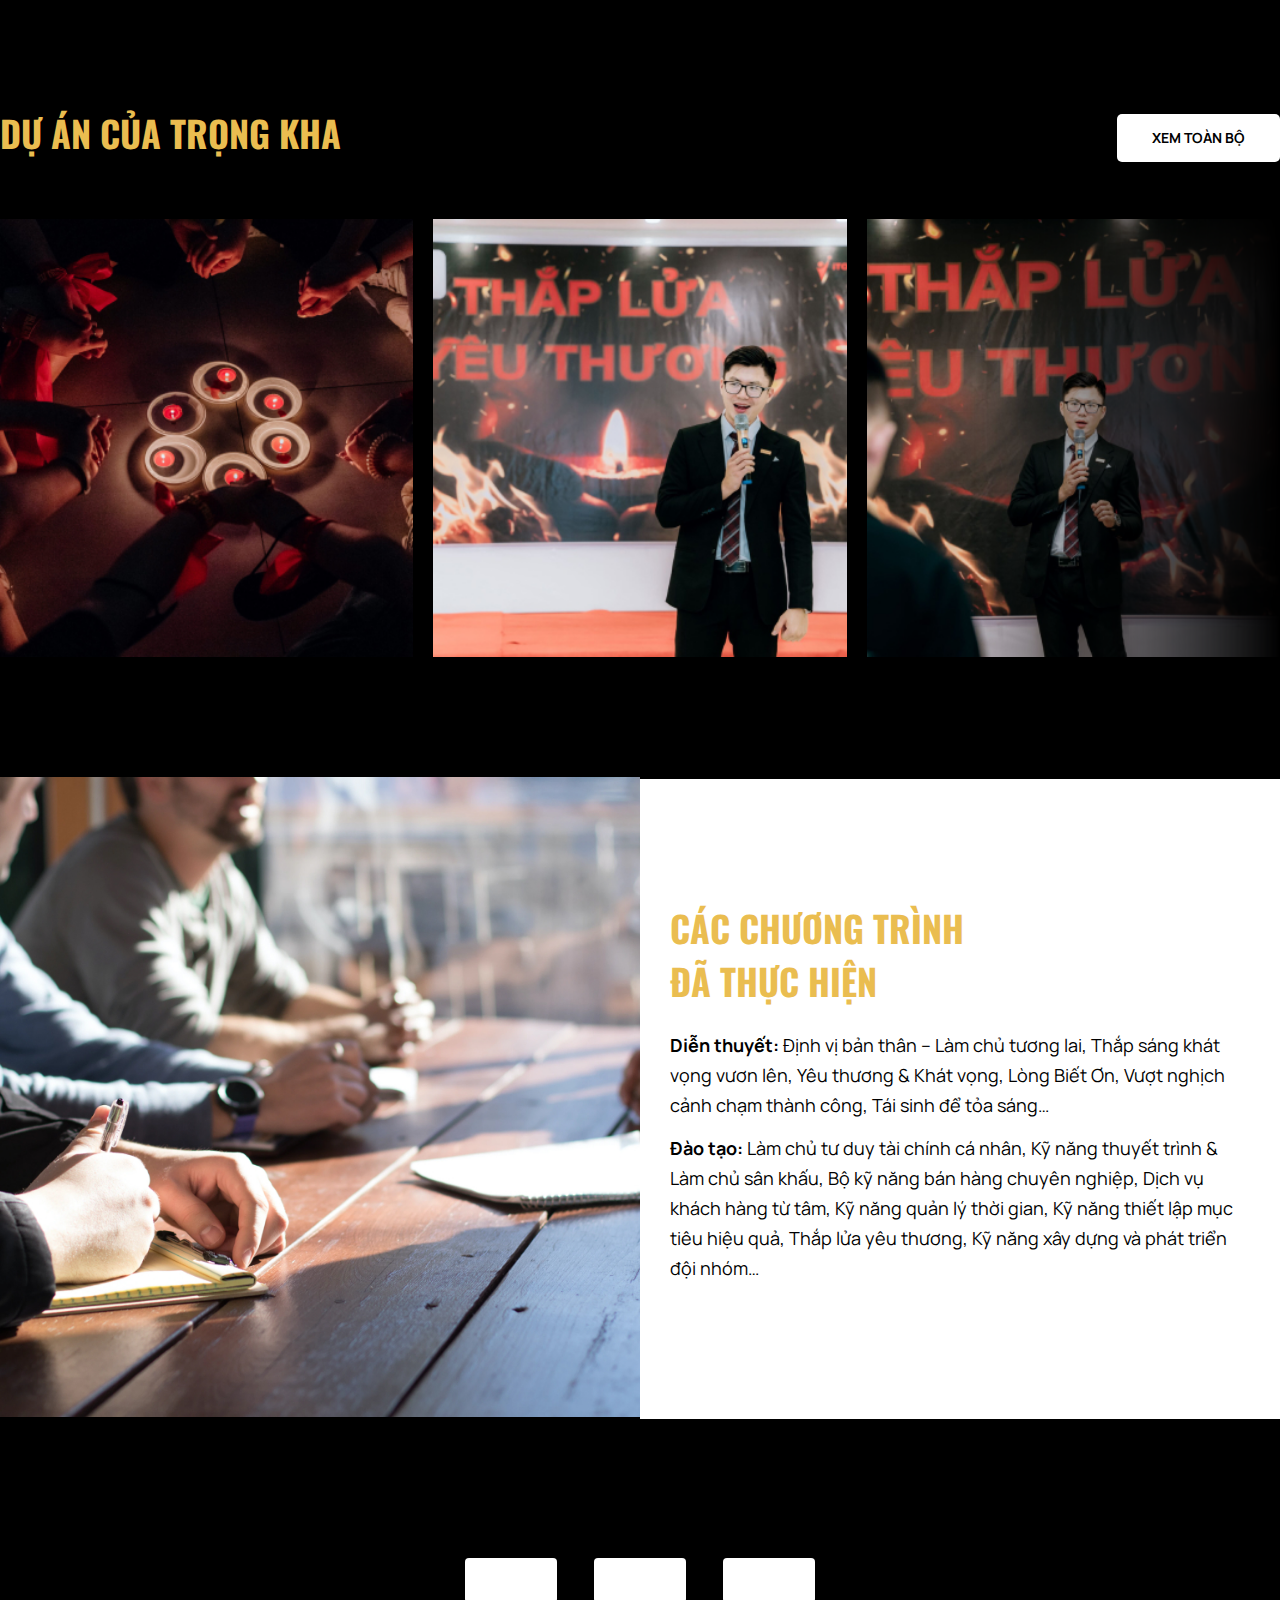
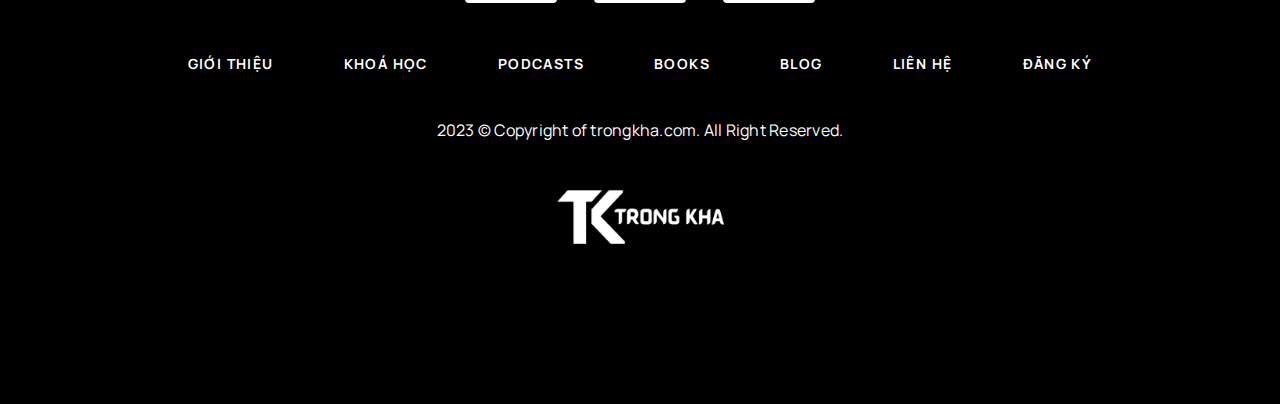
<file: about.html>
<!DOCTYPE html>
<html lang="en">
  <head>
    <meta charset="UTF-8" />
    <meta name="viewport" content="width=device-width, initial-scale=1.0" />
    <!-- LIB -->
    <link
      href="https://cdn.jsdelivr.net/npm/bootstrap@5.0.2/dist/css/bootstrap.min.css"
      rel="stylesheet"
      integrity="sha384-EVSTQN3/azprG1Anm3QDgpJLIm9Nao0Yz1ztcQTwFspd3yD65VohhpuuCOmLASjC"
      crossorigin="anonymous"
    />
    <link
      rel="stylesheet"
      href="https://cdn.jsdelivr.net/npm/swiper@11/swiper-bundle.min.css"
    />
    <!-- STYLE -->
    <link rel="stylesheet" href="./assets/css/index.css" />
    <title>Giới thiệu</title>
  </head>
  <body>
    <!-- START HEADER 
    =================================-->
    <header id="header">
      <div class="container">
        <div class="header-wrapper">
          <a href="#" title="Trong Kha" class="header-logo">
            <img src="./assets/images/logo.png" alt="Logo" />
          </a>
          <div class="menu-pc">
            <div class="top-bar">
              <ul class="social-list">
                <li class="social-item">
                  <a href="#" title="Facebook" class="icon">
                    <img src="./assets/images/icons/fb.svg" alt="Facebook" />
                  </a>
                </li>
                <li class="social-item">
                  <a href="#" title="Youtube" class="icon">
                    <img src="./assets/images/icons/yt.svg" alt="Youtube" />
                  </a>
                </li>
                <li class="social-item">
                  <a href="#" title="Facebook" class="icon">
                    <img src="./assets/images/icons/fb.svg" alt="Facebook" />
                  </a>
                </li>
              </ul>
            </div>
            <nav class="header-nav">
              <ul class="header-nav-list">
                <li class="header-nav-item">
                  <a href="#" title="Giới thiệu" class="link">Giới thiệu</a>
                </li>
                <li class="header-nav-item">
                  <a href="#" title="Khoá học" class="link">Khoá học</a>
                </li>
                <li class="header-nav-item">
                  <a href="#" title="Books" class="link">Books</a>
                </li>
                <li class="header-nav-item">
                  <a href="#" title="Blog" class="link">Blog</a>
                </li>
                <li class="header-nav-item">
                  <a href="#" title="Liên hệ" class="link">Liên hệ</a>
                </li>
                <li class="header-nav-item">
                  <a
                    href="#"
                    title="Đăng ký"
                    class="button button-solid button-m"
                    >Đăng ký</a
                  >
                </li>
              </ul>
            </nav>
          </div>
          <div class="menu-mobile">
            <div class="top-bar">
              <ul class="social-list">
                <li class="social-item">
                  <a href="#" title="Facebook" class="icon">
                    <img src="./assets/images/icons/fb.svg" alt="Facebook" />
                  </a>
                </li>
                <li class="social-item">
                  <a href="#" title="Youtube" class="icon">
                    <img src="./assets/images/icons/yt.svg" alt="Youtube" />
                  </a>
                </li>
                <li class="social-item">
                  <a href="#" title="Facebook" class="icon">
                    <img src="./assets/images/icons/fb.svg" alt="Facebook" />
                  </a>
                </li>
              </ul>
            </div>
            <button
              type="button"
              class="menu-button"
              onclick="handleMenu('open')"
            >
              <img src="./assets/images/icons/hamberger.svg" alt="Menu" />
            </button>
            <nav class="header-nav">
              <button
                type="button"
                class="close-button"
                onclick="handleMenu('close')"
              >
                <img src="./assets/images/icons/xmark.svg" alt="Close" />
              </button>
              <ul class="header-nav-list">
                <li class="header-nav-item">
                  <a href="#" title="Giới thiệu" class="link">Giới thiệu</a>
                </li>
                <li class="header-nav-item">
                  <a href="#" title="Khoá học" class="link">Khoá học</a>
                </li>
                <li class="header-nav-item">
                  <a href="#" title="Books" class="link">Books</a>
                </li>
                <li class="header-nav-item">
                  <a href="#" title="Blog" class="link">Blog</a>
                </li>
                <li class="header-nav-item">
                  <a href="#" title="Liên hệ" class="link">Liên hệ</a>
                </li>
                <li class="header-nav-item">
                  <a
                    href="#"
                    title="Đăng ký"
                    class="button button-solid button-m"
                    >Đăng ký</a
                  >
                </li>
              </ul>
            </nav>
          </div>
        </div>
      </div>
    </header>
    <!-- END HEADER 
    =================================-->
    <main>
      <!-- START BANNER 
    =================================-->
      <section id="about-banner" class="banner">
        <div class="container">
          <div class="banner-wrapper">
            <div class="banner-image">
              <img src="./assets/images/banner/about.png" alt="About" />
            </div>
            <div class="heading-block">
              <span class="badge"> Chào mừng tới: </span>
              <h1 class="hero-title">Trọng kha</h1>
              <ul class="list">
                <li class="item">Doanh nhân, Diễn Giả</li>
                <li class="item">
                  Nhà huấn luyện kỹ năng nói trước công chúng.
                </li>
              </ul>
            </div>
          </div>
        </div>
      </section>
      <!-- END BANNER 
    =================================-->

      <!-- START ABOUT 
    =================================-->
      <section id="about" class="about">
        <div class="container">
          <div class="about-wrapper">
            <div class="about-image">
              <img src="./assets/images/about/about.png" alt="Trong Kha" />
            </div>
            <div class="about-content">
              <div class="heading-block">
                <h2 class="title">Về Trọng Kha</h2>
              </div>
              <p class="text">
                - Doanh nhân, Diễn Giả, Nhà huấn luyện kỹ năng nói trước công
                chúng.
              </p>
              <p class="text">
                - Nhà Sáng Lập – Chủ Tịch Công Ty TNHH Dịch Vụ Tổ Chức Sự Kiện
                và Tư Vấn Phát Triển ITOSA VIETNAM
              </p>
              <p class="text">
                - CO-Founder Công ty TNHH Du Lịch Và Thương Mại VIETLOTUS Travel
              </p>
              <p class="text">
                - CO-Founder Câu Lạc Bộ S20 – Vì Thế Trẻ Việt Nam Tốt Hơn Mỗi
                Ngày
              </p>
              <p class="text">
                - Chủ Nhiệm Câu Lạc Bộ Những Người Yêu Sách – Phố Sách Hà Nội
              </p>
              <p class="text">Học Vấn:</p>
              <p class="text">- Tốt nghiệp loại Giỏi – Đại học Hùng Vương</p>
              <p class="text">
                - Tốt nghiệp khoá đào tạo giảng viên kỹ năng sống tại Viện khoa
                học công nghệ giáo dục.
              </p>
              <p class="text">
                - Tốt nghiệp khoá đào tạo Trainer tại Viện khoa học công nghệ
                giáo dục.
              </p>
              <p class="text">- Tốt nghiệp Trainer tại Bond Training.</p>
              <p class="text">
                - Tốt nghiệp MC tại Trung tâm đào tạo MC Sukha.
              </p>
            </div>
          </div>
        </div>
      </section>
      <!-- END ABOUT 
    =================================-->

      <!-- START MISSION 
    =================================-->
      <section id="about-mission">
        <div class="container">
          <div class="mission-wrapper">
            <div class="mission-content">
              <div class="heading-block">
                <h2 class="title">Sứ mệnh của chúng tôi</h2>
              </div>
              <p class="text">
                Năm 2015, Khóa học High Influence Public Speaking được thành lập
                với một sứ mệnh giản đơn: giúp những bạn trẻ Việt Nam có được kỹ
                năng chia sẻ – thuyết trình tự tin trước đám đông. Chúng tôi
                mong muốn với đóng góp của chính mình có thể mang lại sự thay
                đổi tích cực cho thế hệ những bạn trẻ tại Việt Nam.
              </p>
              <p class="text">
                Dần dần, High Influence Public Speaking không chỉ đơn thuần là
                một khóa dạy kỹ năng thuyết trình, mà nó còn là khóa học dạy kỹ
                năng giao tiếp trong cuộc sống/ công việc hàng ngày cho bất kì
                độ tuổi nào.
              </p>
              <p class="text">
                Tới năm 2020, Underground Leader xuất hiện như một người anh đến
                để giúp đỡ những bạn trẻ đang làm quản lý nhưng chưa có nhiều
                kinh nghiệm lãnh đạo đang trên hành trình dẫn dắt đội nhóm và sự
                nghiệp của mình.
              </p>
            </div>
            <div class="mission-image">
              <img src="./assets/images/others/mission.jpg" alt="Mission" />
            </div>
          </div>
        </div>
      </section>
      <!-- END MISSION 
    =================================-->

      <!-- START VALUE 
    =================================-->
      <section id="about-value">
        <div class="container">
          <div class="heading-block">
            <h2 class="title">triết lí giáo dục VÀ GIÁ TRỊ CỐT LÕI</h2>
          </div>
          <div class="value-content">
            <div class="item">
              <div class="icon">
                <img src="./assets/images/icons/diamond.svg  " alt="diamond" />
              </div>
              <h3 class="title">GIÁ TRỊ CỐT LÕI : 5T</h3>
              <ul class="list">
                <li class="item">- Thiện tâm & Chính trực</li>
                <li class="item">- Tư duy làm chủ</li>
                <li class="item">- Tốt hơn mỗi ngày</li>
                <li class="item">- Tinh thần phụng sự</li>
                <li class="item">- Tôn trọng người khác</li>
              </ul>
            </div>
            <div class="item">
              <div class="icon">
                <img
                  src="./assets/images/icons/lightbulb.svg  "
                  alt="Light Bulb"
                />
              </div>
              <h3 class="title">TRIẾT LÝ GIÁO DỤC:</h3>
              <ul class="list">
                <li class="item"><strong>THÂN - TÂM - TUỆ</strong></li>
                <li class="item">- Khai mở nhân cách</li>
                <li class="item">- Khai phóng tâm hồn</li>
                <li class="item">- Khai sáng trí tuệ</li>
                <li class="item">- Thức tỉnh mục đích sống</li>
              </ul>
            </div>
          </div>
        </div>
      </section>
      <!-- END VALUE 
    =================================-->

      <!-- START TEAM 
    =================================-->
      <!-- <section id="about-team">
        <div class="container">
          <div class="heading-block">
            <h2 class="title">Đội ngũ của chúng tôi</h2>
            <p class="desc">
              Tự đặt câu hỏi - bước đầu tiên trên hành trình phát triển bản thân
              của bạn. Xem video để biết thêm chi tiết về khoá học
            </p>
          </div>
          <div class="team-slider">
            <div class="swiper">
              <div class="swiper-wrapper">
                <div class="swiper-slide">
                  <div class="team-item">
                    <div class="image">
                      <img src="./assets/images/team/Jane.jpg" alt="Jane" />
                    </div>
                    <div class="content">
                      <h3 class="name">Jane</h3>
                      <p class="job">Quản lí</p>
                    </div>
                  </div>
                </div>
                <div class="swiper-slide">
                  <div class="team-item">
                    <div class="image">
                      <img src="./assets/images/team/TK.jpg" alt="Jane" />
                    </div>
                    <div class="content">
                      <h3 class="name">trọng Kha</h3>
                      <p class="job">Nhà sáng lập</p>
                    </div>
                  </div>
                </div>
                <div class="swiper-slide">
                  <div class="team-item">
                    <div class="image">
                      <img
                        src="./assets/images/team/Jennifer.jpg"
                        alt="Jenifer"
                      />
                    </div>
                    <div class="content">
                      <h3 class="name">Jenifer</h3>
                      <p class="job">Thư kí</p>
                    </div>
                  </div>
                </div>
                <div class="swiper-slide">
                  <div class="team-item">
                    <div class="image">
                      <img src="./assets/images/team/Jane.jpg" alt="Jane" />
                    </div>
                    <div class="content">
                      <h3 class="name">Jane</h3>
                      <p class="job">Quản lí</p>
                    </div>
                  </div>
                </div>
                <div class="swiper-slide">
                  <div class="team-item">
                    <div class="image">
                      <img src="./assets/images/team/TK.jpg" alt="Jane" />
                    </div>
                    <div class="content">
                      <h3 class="name">trọng Kha</h3>
                      <p class="job">Nhà sáng lập</p>
                    </div>
                  </div>
                </div>
                <div class="swiper-slide">
                  <div class="team-item">
                    <div class="image">
                      <img
                        src="./assets/images/team/Jennifer.jpg"
                        alt="Jenifer"
                      />
                    </div>
                    <div class="content">
                      <h3 class="name">trọng Kha</h3>
                      <p class="job">Thư kí</p>
                    </div>
                  </div>
                </div>
              </div>
            </div>
          </div>
        </div>
      </section> -->
      <!-- END TEAM 
    =================================-->
      <!-- START EXPERIENCE 
    =================================-->
      <section id="about-exp">
        <div class="container">
          <div class="exp-wrapper">
            <div class="exp-image">
              <img src="./assets/images/projects/3.jpg" alt="Exp" />
            </div>
            <div class="exp-content">
              <div class="heading-block">
                <h2 class="title">KINH NGHIỆM</h2>
                <div class="desc">
                  <p>
                    Diễn giả về các chủ đề phát triển bản thân dành cho học sinh
                    THCS, THPT, sinh viên…
                  </p>
                  <p>
                    8 năm giảng dạy, đào tạo, huấn luyện kỹ năng phát triển bản
                    thân dành cho học sinh, sinh viên, người trẻ…
                  </p>
                  <p>
                    5 năm đào tạo các kỹ năng phát triển nhân sự và văn hoá
                    doanh nghiệp như: kỹ năng bán hàng, kỹ năng thuyết trình, kỹ
                    năng đào tạo, kỹ năng xây dựng đội nhóm…
                  </p>
                  <p>
                    Một số doanh nghiệp đã làm việc, cộng tác trong vai trò đào
                    tạo: Công ty TNHH Manulife Việt Nam, Vàng bạc Bảo Tín Mạnh
                    Hải, Hải Phát Land, CMC TS, CMC Consulting, Prudential…
                  </p>
                </div>
              </div>
            </div>
          </div>
        </div>
      </section>
      <!-- END EXPERIENCE 
    =================================-->

      <!-- START CLIENTS 
    =================================-->
      <div id="about-clients" class="clients">
        <div class="container">
          <div class="heading-block">
            <h2 class="title">Đối tác & Khách hàng</h2>
            <p class="desc">
              Tự đặt câu hỏi - bước đầu tiên trên hành trình phát triển bản thân
              của bạn. Xem video để biết thêm chi tiết về khoá học
            </p>
          </div>
          <div class="clients-group">
            <div class="clients-item">
              <img src="./assets/images/clients/1.png" alt="Client" />
            </div>
            <div class="clients-item">
              <img src="./assets/images/clients/2.png" alt="Client" />
            </div>
            <div class="clients-item">
              <img src="./assets/images/clients/3.png" alt="Client" />
            </div>
            <div class="clients-item">
              <img src="./assets/images/clients/4.png" alt="Client" />
            </div>
            <div class="clients-item">
              <img src="./assets/images/clients/5.png" alt="Client" />
            </div>
            <div class="clients-item">
              <img src="./assets/images/clients/6.png" alt="Client" />
            </div>
            <div class="clients-item">
              <img src="./assets/images/clients/7.png" alt="Client" />
            </div>
            <div class="clients-item">
              <img src="./assets/images/clients/8.png" alt="Client" />
            </div>
            <div class="clients-item">
              <img src="./assets/images/clients/9.png" alt="Client" />
            </div>
            <div class="clients-item">
              <img src="./assets/images/clients/10.png" alt="Client" />
            </div>
          </div>
        </div>
      </div>
      <!-- END CLIENTS 
    =================================-->

      <!-- START PROJECT 
    =================================-->
      <div id="about-project" class="project">
        <div class="container">
          <div class="project-heading">
            <div class="heading-block">
              <h2 class="title">Dự án của Trọng Kha</h2>
            </div>
            <a href="#" title="Xem toàn bộ" class="button button-solid button-m"
              >Xem toàn bộ</a
            >
          </div>
          <div class="project-slider">
            <div class="swiper">
              <div class="swiper-wrapper">
                <div class="swiper-slide">
                  <div class="project-item">
                    <div class="image">
                      <img src="./assets/images/projects/1.jpg" alt="Project" />
                    </div>
                    <a href="#" title="Thắp lửa yêu thương" class="title"
                      >Thắp lửa yêu thương</a
                    >
                  </div>
                </div>
                <div class="swiper-slide">
                  <div class="project-item">
                    <div class="image">
                      <img src="./assets/images/projects/2.jpg" alt="Project" />
                    </div>
                    <a href="#" title="Thắp lửa yêu thương" class="title"
                      >Thắp lửa yêu thương</a
                    >
                  </div>
                </div>
                <div class="swiper-slide">
                  <div class="project-item">
                    <div class="image">
                      <img src="./assets/images/projects/3.jpg" alt="Project" />
                    </div>
                    <a href="#" title="Thắp lửa yêu thương" class="title"
                      >Thắp lửa yêu thương</a
                    >
                  </div>
                </div>
                <div class="swiper-slide">
                  <div class="project-item">
                    <div class="image">
                      <img src="./assets/images/projects/4.jpg" alt="Project" />
                    </div>
                    <a href="#" title="Thắp lửa yêu thương" class="title"
                      >Thắp lửa yêu thương</a
                    >
                  </div>
                </div>
                <div class="swiper-slide">
                  <div class="project-item">
                    <div class="image">
                      <img src="./assets/images/projects/1.jpg" alt="Project" />
                    </div>
                    <a href="#" title="Thắp lửa yêu thương" class="title"
                      >Thắp lửa yêu thương</a
                    >
                  </div>
                </div>
              </div>
            </div>
            <div class="slider-button slider-button-next">
              <img
                src="./assets/images/icons/carret-r-black.svg"
                alt="Arrow right"
              />
            </div>
            <div class="slider-button slider-button-prev">
              <img
                src="./assets/images/icons/carret-l-black.svg"
                alt="Arrow left"
              />
            </div>
          </div>
        </div>
      </div>
      <!-- END PROJECT 
    =================================-->
      <!-- START FORM 
    =================================-->
      <section id="about-form" class="form">
        <div class="form-wrapper">
          <div class="form-image">
            <img src="./assets/images/others/form.jpg" alt="Form" />
          </div>
          <div class="form-content">
            <div class="heading-block">
              <h2 class="title">
                CÁC CHƯƠNG TRÌNH <br />
                ĐÃ THỰC HIỆN
              </h2>
            </div>
            <div class="form-desc">
              <p>
                <strong>Diễn thuyết:</strong> Định vị bản thân – Làm chủ tương
                lai, Thắp sáng khát vọng vươn lên, Yêu thương & Khát vọng, Lòng
                Biết Ơn, Vượt nghịch cảnh chạm thành công, Tái sinh để tỏa sáng…
              </p>
              <p>
                <strong>Đào tạo:</strong> Làm chủ tư duy tài chính cá nhân, Kỹ
                năng thuyết trình & Làm chủ sân khấu, Bộ kỹ năng bán hàng chuyên
                nghiệp, Dịch vụ khách hàng từ tâm, Kỹ năng quản lý thời gian, Kỹ
                năng thiết lập mục tiêu hiệu quả, Thắp lửa yêu thương, Kỹ năng
                xây dựng và phát triển đội nhóm…
              </p>
            </div>
          </div>
        </div>
      </section>
      <!-- END FORM 
    =================================-->
    </main>
    <!-- START FOOTER 
    =================================-->
    <footer id="footer">
      <div class="container">
        <ul class="social-list">
          <li class="social-item">
            <a href="#" title="Facebook" class="icon">
              <img src="./assets/images/icons/fb-1.svg" alt="Facebook" />
            </a>
          </li>
          <li class="social-item">
            <a href="#" title="Youtube" class="icon">
              <img src="./assets/images/icons/yt-1.svg" alt="Youtube" />
            </a>
          </li>
          <li class="social-item">
            <a href="#" title="Facebook" class="icon">
              <img src="./assets/images/icons/fb-1.svg" alt="Facebook" />
            </a>
          </li>
        </ul>
        <ul class="footer-link-list">
          <li class="footer-link-item">
            <a href="#" title="Giới thiệu">Giới thiệu</a>
          </li>
          <li class="footer-link-item">
            <a href="#" title="Khoá học">Khoá học</a>
          </li>
          <li class="footer-link-item">
            <a href="#" title="podcasts">podcasts</a>
          </li>
          <li class="footer-link-item">
            <a href="#" title="Books">Books</a>
          </li>
          <li class="footer-link-item">
            <a href="#" title="Blog">Blog</a>
          </li>
          <li class="footer-link-item">
            <a href="#" title="Liên hệ">Liên hệ</a>
          </li>
          <li class="footer-link-item">
            <a href="#" title="Đăng ký">Đăng ký</a>
          </li>
        </ul>
        <p class="copyrights">
          2023 © Copyright of trongkha.com. All Right Reserved.
        </p>
        <a href="#" title="Trong Kha" class="footer-logo">
          <img src="./assets/images/logo.png" alt="Trong Kha" />
        </a>
      </div>
    </footer>
    <!-- END FOOTER 
    =================================-->

    <!-- LIB -->
    <script
      src="https://cdn.jsdelivr.net/npm/bootstrap@5.0.2/dist/js/bootstrap.bundle.min.js"
      integrity="sha384-MrcW6ZMFYlzcLA8Nl+NtUVF0sA7MsXsP1UyJoMp4YLEuNSfAP+JcXn/tWtIaxVXM"
      crossorigin="anonymous"
    ></script>
    <script src="https://cdn.jsdelivr.net/npm/swiper@11/swiper-bundle.min.js"></script>

    <!-- JS -->
    <script src="./assets/js/index.js"></script>
    <script src="./assets/js/about.js"></script>
  </body>
</html>
</file>
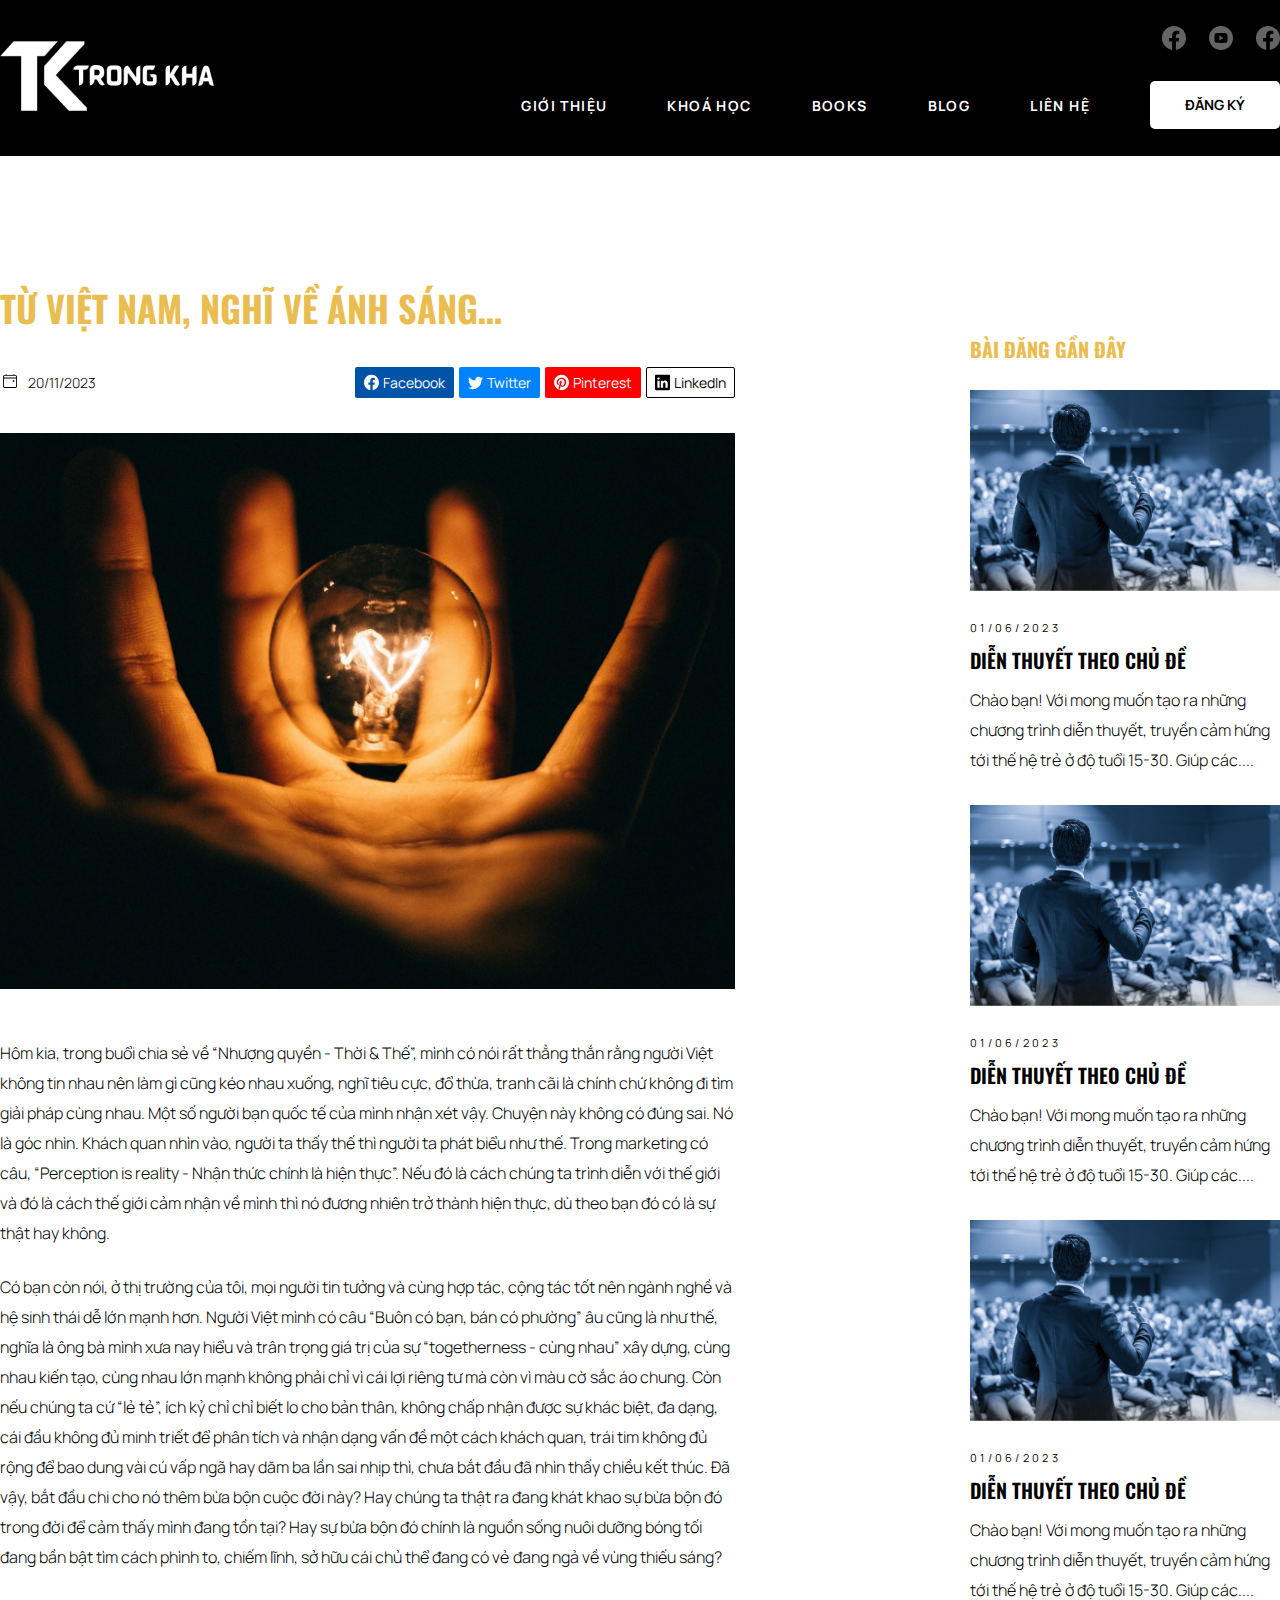
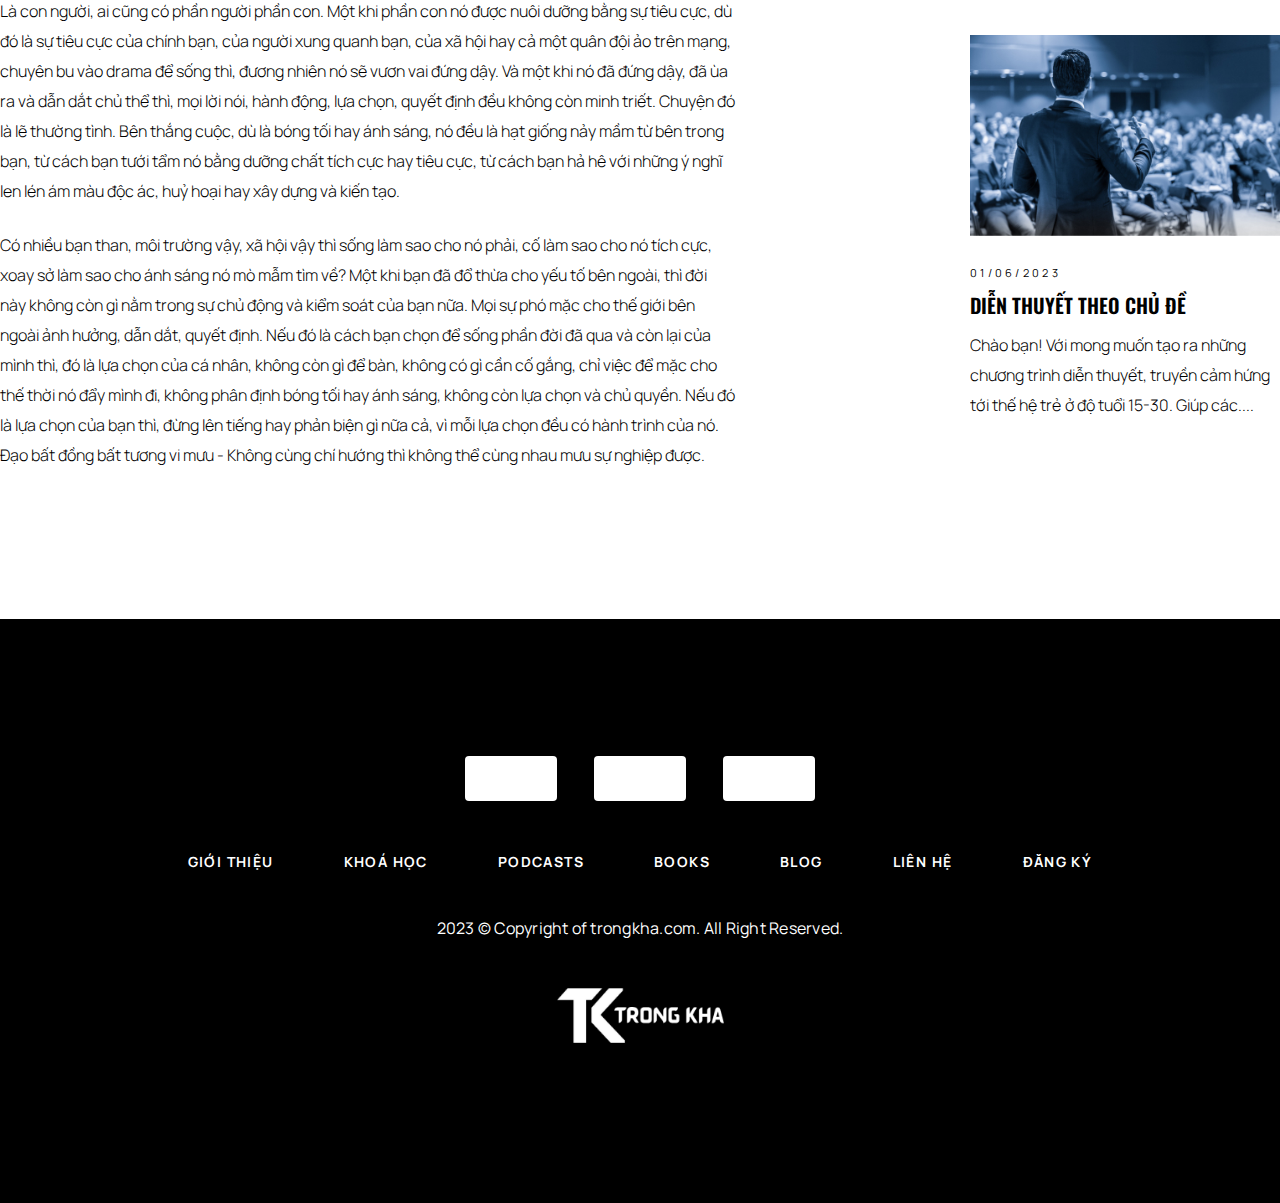
<file: blog-detail.html>
<!DOCTYPE html>
<html lang="en">
  <head>
    <meta charset="UTF-8" />
    <meta name="viewport" content="width=device-width, initial-scale=1.0" />
    <!-- LIB -->
    <link
      href="https://cdn.jsdelivr.net/npm/bootstrap@5.0.2/dist/css/bootstrap.min.css"
      rel="stylesheet"
      integrity="sha384-EVSTQN3/azprG1Anm3QDgpJLIm9Nao0Yz1ztcQTwFspd3yD65VohhpuuCOmLASjC"
      crossorigin="anonymous"
    />
    <link
      rel="stylesheet"
      href="https://cdn.jsdelivr.net/npm/swiper@11/swiper-bundle.min.css"
    />
    <!-- STYLE -->
    <link rel="stylesheet" href="./assets/css/index.css" />
    <title>Blog Detail</title>
  </head>
  <body>
    <!-- START HEADER 
    =================================-->
    <header id="header">
      <div class="container">
        <div class="header-wrapper">
          <a href="#" title="Trong Kha" class="header-logo">
            <img src="./assets/images/logo.png" alt="Logo" />
          </a>
          <div class="menu-pc">
            <div class="top-bar">
              <ul class="social-list">
                <li class="social-item">
                  <a href="#" title="Facebook" class="icon">
                    <img src="./assets/images/icons/fb.svg" alt="Facebook" />
                  </a>
                </li>
                <li class="social-item">
                  <a href="#" title="Youtube" class="icon">
                    <img src="./assets/images/icons/yt.svg" alt="Youtube" />
                  </a>
                </li>
                <li class="social-item">
                  <a href="#" title="Facebook" class="icon">
                    <img src="./assets/images/icons/fb.svg" alt="Facebook" />
                  </a>
                </li>
              </ul>
            </div>
            <nav class="header-nav">
              <ul class="header-nav-list">
                <li class="header-nav-item">
                  <a href="#" title="Giới thiệu" class="link">Giới thiệu</a>
                </li>
                <li class="header-nav-item">
                  <a href="#" title="Khoá học" class="link">Khoá học</a>
                </li>
                <li class="header-nav-item">
                  <a href="#" title="Books" class="link">Books</a>
                </li>
                <li class="header-nav-item">
                  <a href="#" title="Blog" class="link">Blog</a>
                </li>
                <li class="header-nav-item">
                  <a href="#" title="Liên hệ" class="link">Liên hệ</a>
                </li>
                <li class="header-nav-item">
                  <a
                    href="#"
                    title="Đăng ký"
                    class="button button-solid button-m"
                    >Đăng ký</a
                  >
                </li>
              </ul>
            </nav>
          </div>
          <div class="menu-mobile">
            <div class="top-bar">
              <ul class="social-list">
                <li class="social-item">
                  <a href="#" title="Facebook" class="icon">
                    <img src="./assets/images/icons/fb.svg" alt="Facebook" />
                  </a>
                </li>
                <li class="social-item">
                  <a href="#" title="Youtube" class="icon">
                    <img src="./assets/images/icons/yt.svg" alt="Youtube" />
                  </a>
                </li>
                <li class="social-item">
                  <a href="#" title="Facebook" class="icon">
                    <img src="./assets/images/icons/fb.svg" alt="Facebook" />
                  </a>
                </li>
              </ul>
            </div>
            <button
              type="button"
              class="menu-button"
              onclick="handleMenu('open')"
            >
              <img src="./assets/images/icons/hamberger.svg" alt="Menu" />
            </button>
            <nav class="header-nav">
              <button
                type="button"
                class="close-button"
                onclick="handleMenu('close')"
              >
                <img src="./assets/images/icons/xmark.svg" alt="Close" />
              </button>
              <ul class="header-nav-list">
                <li class="header-nav-item">
                  <a href="#" title="Giới thiệu" class="link">Giới thiệu</a>
                </li>
                <li class="header-nav-item">
                  <a href="#" title="Khoá học" class="link">Khoá học</a>
                </li>
                <li class="header-nav-item">
                  <a href="#" title="Books" class="link">Books</a>
                </li>
                <li class="header-nav-item">
                  <a href="#" title="Blog" class="link">Blog</a>
                </li>
                <li class="header-nav-item">
                  <a href="#" title="Liên hệ" class="link">Liên hệ</a>
                </li>
                <li class="header-nav-item">
                  <a
                    href="#"
                    title="Đăng ký"
                    class="button button-solid button-m"
                    >Đăng ký</a
                  >
                </li>
              </ul>
            </nav>
          </div>
        </div>
      </div>
    </header>
    <!-- END HEADER 
    =================================-->

    <main>
      <!-- START BLOG DETAIL 
    =================================-->
      <section id="blog-detail">
        <div class="container">
          <div class="blog-detail-wrapper">
            <div class="blog-detail-post">
              <div class="heading-block">
                <h1 class="title">Từ Việt Nam, nghĩ về ánh sáng…</h1>
              </div>
              <div class="post-share">
                <p class="date">
                  <span class="icon">
                    <img src="./assets/images/icons/calendar.svg" alt="icon" />
                  </span>
                  <span class="text"> 20/11/2023 </span>
                </p>
                <ul class="list">
                  <li class="item facebook">
                    <div class="icon">
                      <img
                        src="./assets/images/icons/fb-2.svg"
                        alt="Facebook"
                      />
                    </div>
                    <p class="text">Facebook</p>
                  </li>
                  <li class="item twitter">
                    <div class="icon">
                      <img src="./assets/images/icons/tw.svg" alt="Twitter" />
                    </div>
                    <p class="text">Twitter</p>
                  </li>
                  <li class="item pinterest">
                    <div class="icon">
                      <img
                        src="./assets/images/icons/pinterest.svg"
                        alt="Pinterest"
                      />
                    </div>
                    <p class="text">Pinterest</p>
                  </li>
                  <li class="item linkedin">
                    <div class="icon">
                      <img
                        src="./assets/images/icons/linkedin.svg"
                        alt="LinkedIn"
                      />
                    </div>
                    <p class="text">LinkedIn</p>
                  </li>
                </ul>
              </div>
              <div class="post-content">
                <img src="./assets/images/others/post.jpg" alt="Post" />
                <p>
                  Hôm kia, trong buổi chia sẻ về “Nhượng quyền - Thời & Thế”,
                  mình có nói rất thẳng thắn rằng người Việt không tin nhau nên
                  làm gì cũng kéo nhau xuống, nghĩ tiêu cực, đổ thừa, tranh cãi
                  là chính chứ không đi tìm giải pháp cùng nhau. Một số người
                  bạn quốc tế của mình nhận xét vậy. Chuyện này không có đúng
                  sai. Nó là góc nhìn. Khách quan nhìn vào, người ta thấy thế
                  thì người ta phát biểu như thế. Trong marketing có câu,
                  “Perception is reality - Nhận thức chính là hiện thực”. Nếu đó
                  là cách chúng ta trình diễn với thế giới và đó là cách thế
                  giới cảm nhận về mình thì nó đương nhiên trở thành hiện thực,
                  dù theo bạn đó có là sự thật hay không.
                </p>
                <p>
                  Có bạn còn nói, ở thị trường của tôi, mọi người tin tưởng và
                  cùng hợp tác, cộng tác tốt nên ngành nghề và hệ sinh thái dễ
                  lớn mạnh hơn. Người Việt mình có câu “Buôn có bạn, bán có
                  phường” âu cũng là như thế, nghĩa là ông bà mình xưa nay hiểu
                  và trân trọng giá trị của sự “togetherness - cùng nhau” xây
                  dựng, cùng nhau kiến tạo, cùng nhau lớn mạnh không phải chỉ vì
                  cái lợi riêng tư mà còn vì màu cờ sắc áo chung. Còn nếu chúng
                  ta cứ “lẻ tẻ”, ích kỷ chỉ chỉ biết lo cho bản thân, không chấp
                  nhận được sự khác biệt, đa dạng, cái đầu không đủ minh triết
                  để phân tích và nhận dạng vấn đề một cách khách quan, trái tim
                  không đủ rộng để bao dung vài cú vấp ngã hay dăm ba lần sai
                  nhịp thì, chưa bắt đầu đã nhìn thấy chiều kết thúc. Đã vậy,
                  bắt đầu chi cho nó thêm bừa bộn cuộc đời này? Hay chúng ta
                  thật ra đang khát khao sự bừa bộn đó trong đời để cảm thấy
                  mình đang tồn tại? Hay sự bừa bộn đó chính là nguồn sống nuôi
                  dưỡng bóng tối đang bần bật tìm cách phình to, chiếm lĩnh, sở
                  hữu cái chủ thể đang có vẻ đang ngả về vùng thiếu sáng?
                </p>
                <p>
                  Là con người, ai cũng có phần người phần con. Một khi phần con
                  nó được nuôi dưỡng bằng sự tiêu cực, dù đó là sự tiêu cực của
                  chính bạn, của người xung quanh bạn, của xã hội hay cả một
                  quân đội ảo trên mạng, chuyên bu vào drama để sống thì, đương
                  nhiên nó sẽ vươn vai đứng dậy. Và một khi nó đã đứng dậy, đã
                  ùa ra và dẫn dắt chủ thể thì, mọi lời nói, hành động, lựa
                  chọn, quyết định đều không còn minh triết. Chuyện đó là lẽ
                  thường tình. Bên thắng cuộc, dù là bóng tối hay ánh sáng, nó
                  đều là hạt giống nảy mầm từ bên trong bạn, từ cách bạn tưới
                  tẩm nó bằng dưỡng chất tích cực hay tiêu cực, từ cách bạn hả
                  hê với những ý nghĩ len lén ám màu độc ác, huỷ hoại hay xây
                  dựng và kiến tạo.
                </p>
                <p>
                  Có nhiều bạn than, môi trường vậy, xã hội vậy thì sống làm sao
                  cho nó phải, cố làm sao cho nó tích cực, xoay sở làm sao cho
                  ánh sáng nó mò mẫm tìm về? Một khi bạn đã đổ thừa cho yếu tố
                  bên ngoài, thì đời này không còn gì nằm trong sự chủ động và
                  kiểm soát của bạn nữa. Mọi sự phó mặc cho thế giới bên ngoài
                  ảnh hưởng, dẫn dắt, quyết định. Nếu đó là cách bạn chọn để
                  sống phần đời đã qua và còn lại của mình thì, đó là lựa chọn
                  của cá nhân, không còn gì để bàn, không có gì cần cố gắng, chỉ
                  việc để mặc cho thế thời nó đẩy mình đi, không phân định bóng
                  tối hay ánh sáng, không còn lựa chọn và chủ quyền. Nếu đó là
                  lựa chọn của bạn thì, đừng lên tiếng hay phản biện gì nữa cả,
                  vì mỗi lựa chọn đều có hành trình của nó. Đạo bất đồng bất
                  tương vi mưu - Không cùng chí hướng thì không thể cùng nhau
                  mưu sự nghiệp được.
                </p>
              </div>
            </div>
            <div class="blog-detail-relate blog">
              <div class="heading-block">
                <h3 class="title">Bài đăng gần đây</h3>
              </div>
              <ul class="list">
                <li class="item">
                  <div class="blog-item">
                    <div class="image">
                      <img src="./assets/images/blog/1.jpg" alt="Blog" />
                    </div>
                    <div class="content">
                      <span class="date"> 01/06/2023 </span>
                      <a href="#" title="Diễn thuyết theo chủ đề" class="title"
                        >Diễn thuyết theo chủ đề</a
                      >
                      <p class="desc">
                        Chào bạn! Với mong muốn tạo ra những chương trình diễn
                        thuyết, truyền cảm hứng tới thế hệ trẻ ở độ tuổi 15-30.
                        Giúp các....
                      </p>
                    </div>
                  </div>
                </li>
                <li class="item">
                  <div class="blog-item">
                    <div class="image">
                      <img src="./assets/images/blog/1.jpg" alt="Blog" />
                    </div>
                    <div class="content">
                      <span class="date"> 01/06/2023 </span>
                      <a href="#" title="Diễn thuyết theo chủ đề" class="title"
                        >Diễn thuyết theo chủ đề</a
                      >
                      <p class="desc">
                        Chào bạn! Với mong muốn tạo ra những chương trình diễn
                        thuyết, truyền cảm hứng tới thế hệ trẻ ở độ tuổi 15-30.
                        Giúp các....
                      </p>
                    </div>
                  </div>
                </li>
                <li class="item">
                  <div class="blog-item">
                    <div class="image">
                      <img src="./assets/images/blog/1.jpg" alt="Blog" />
                    </div>
                    <div class="content">
                      <span class="date"> 01/06/2023 </span>
                      <a href="#" title="Diễn thuyết theo chủ đề" class="title"
                        >Diễn thuyết theo chủ đề</a
                      >
                      <p class="desc">
                        Chào bạn! Với mong muốn tạo ra những chương trình diễn
                        thuyết, truyền cảm hứng tới thế hệ trẻ ở độ tuổi 15-30.
                        Giúp các....
                      </p>
                    </div>
                  </div>
                </li>
                <li class="item">
                  <div class="blog-item">
                    <div class="image">
                      <img src="./assets/images/blog/1.jpg" alt="Blog" />
                    </div>
                    <div class="content">
                      <span class="date"> 01/06/2023 </span>
                      <a href="#" title="Diễn thuyết theo chủ đề" class="title"
                        >Diễn thuyết theo chủ đề</a
                      >
                      <p class="desc">
                        Chào bạn! Với mong muốn tạo ra những chương trình diễn
                        thuyết, truyền cảm hứng tới thế hệ trẻ ở độ tuổi 15-30.
                        Giúp các....
                      </p>
                    </div>
                  </div>
                </li>
              </ul>
            </div>
          </div>
        </div>
      </section>
      <!-- END BLOG DETAIL 
    =================================-->
    </main>
    <!-- START FOOTER 
    =================================-->
    <footer id="footer">
      <div class="container">
        <ul class="social-list">
          <li class="social-item">
            <a href="#" title="Facebook" class="icon">
              <img src="./assets/images/icons/fb-1.svg" alt="Facebook" />
            </a>
          </li>
          <li class="social-item">
            <a href="#" title="Youtube" class="icon">
              <img src="./assets/images/icons/yt-1.svg" alt="Youtube" />
            </a>
          </li>
          <li class="social-item">
            <a href="#" title="Facebook" class="icon">
              <img src="./assets/images/icons/fb-1.svg" alt="Facebook" />
            </a>
          </li>
        </ul>
        <ul class="footer-link-list">
          <li class="footer-link-item">
            <a href="#" title="Giới thiệu">Giới thiệu</a>
          </li>
          <li class="footer-link-item">
            <a href="#" title="Khoá học">Khoá học</a>
          </li>
          <li class="footer-link-item">
            <a href="#" title="podcasts">podcasts</a>
          </li>
          <li class="footer-link-item">
            <a href="#" title="Books">Books</a>
          </li>
          <li class="footer-link-item">
            <a href="#" title="Blog">Blog</a>
          </li>
          <li class="footer-link-item">
            <a href="#" title="Liên hệ">Liên hệ</a>
          </li>
          <li class="footer-link-item">
            <a href="#" title="Đăng ký">Đăng ký</a>
          </li>
        </ul>
        <p class="copyrights">
          2023 © Copyright of trongkha.com. All Right Reserved.
        </p>
        <a href="#" title="Trong Kha" class="footer-logo">
          <img src="./assets/images/logo.png" alt="Trong Kha" />
        </a>
      </div>
    </footer>
    <!-- END FOOTER 
    =================================-->

    <!-- LIB -->
    <script
      src="https://cdn.jsdelivr.net/npm/bootstrap@5.0.2/dist/js/bootstrap.bundle.min.js"
      integrity="sha384-MrcW6ZMFYlzcLA8Nl+NtUVF0sA7MsXsP1UyJoMp4YLEuNSfAP+JcXn/tWtIaxVXM"
      crossorigin="anonymous"
    ></script>
    <script src="https://cdn.jsdelivr.net/npm/swiper@11/swiper-bundle.min.js"></script>

    <!-- JS -->
    <script src="./assets/js/index.js"></script>
    <script src="./assets/js/courses.js"></script>
  </body>
</html>
</file>
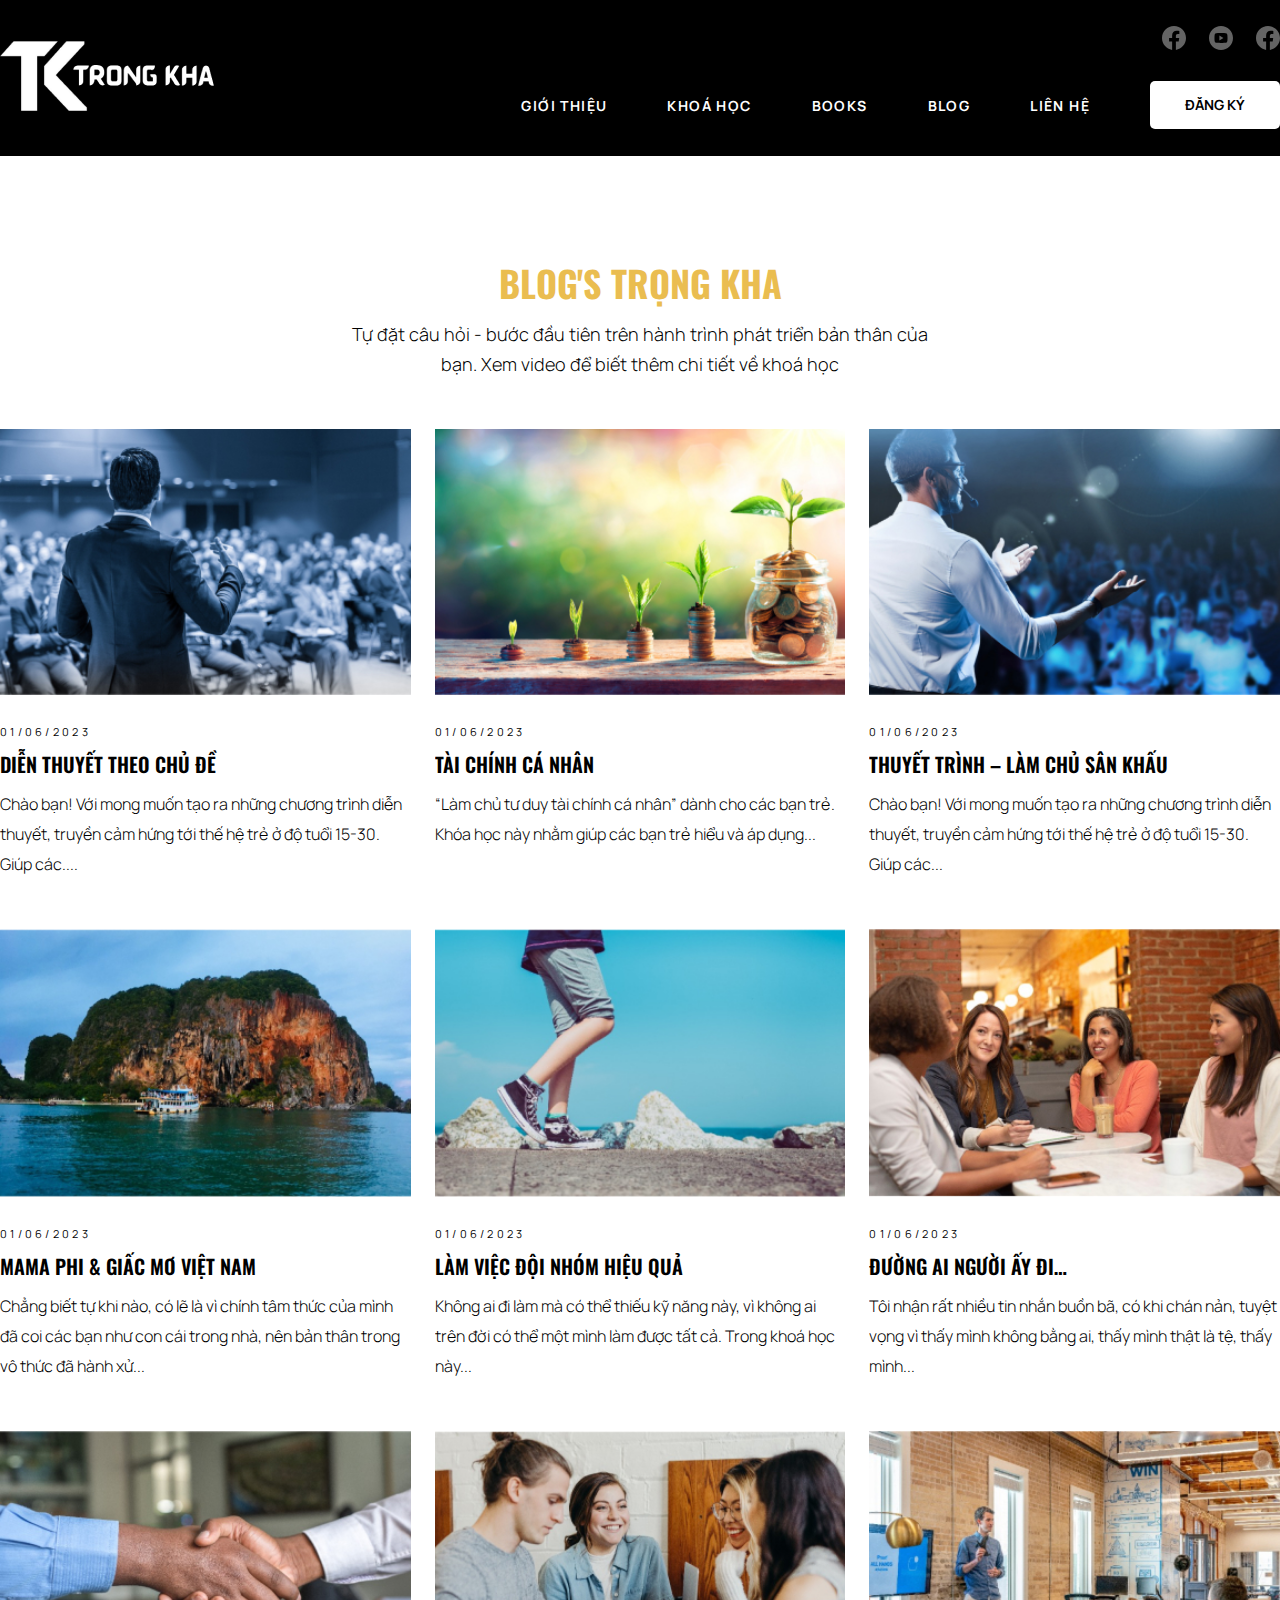
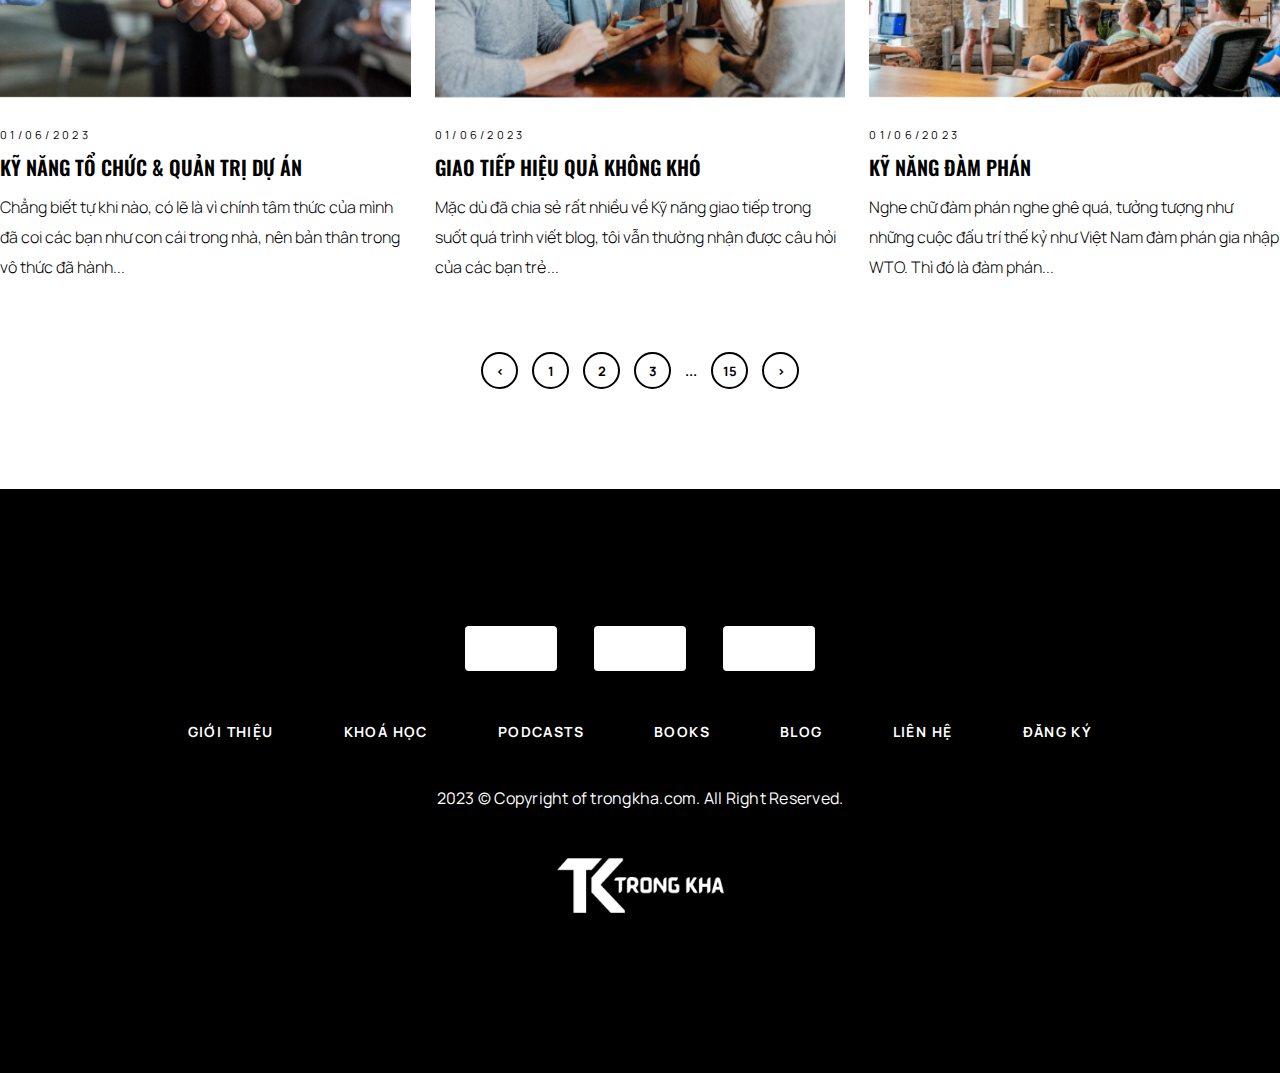
<file: blog.html>
<!DOCTYPE html>
<html lang="en">
  <head>
    <meta charset="UTF-8" />
    <meta name="viewport" content="width=device-width, initial-scale=1.0" />
    <!-- LIB -->
    <link
      href="https://cdn.jsdelivr.net/npm/bootstrap@5.0.2/dist/css/bootstrap.min.css"
      rel="stylesheet"
      integrity="sha384-EVSTQN3/azprG1Anm3QDgpJLIm9Nao0Yz1ztcQTwFspd3yD65VohhpuuCOmLASjC"
      crossorigin="anonymous"
    />
    <link
      rel="stylesheet"
      href="https://cdn.jsdelivr.net/npm/swiper@11/swiper-bundle.min.css"
    />
    <!-- STYLE -->
    <link rel="stylesheet" href="./assets/css/index.css" />
    <title>Blog</title>
  </head>
  <body>
    <!-- START HEADER 
    =================================-->
    <header id="header">
      <div class="container">
        <div class="header-wrapper">
          <a href="#" title="Trong Kha" class="header-logo">
            <img src="./assets/images/logo.png" alt="Logo" />
          </a>
          <div class="menu-pc">
            <div class="top-bar">
              <ul class="social-list">
                <li class="social-item">
                  <a href="#" title="Facebook" class="icon">
                    <img src="./assets/images/icons/fb.svg" alt="Facebook" />
                  </a>
                </li>
                <li class="social-item">
                  <a href="#" title="Youtube" class="icon">
                    <img src="./assets/images/icons/yt.svg" alt="Youtube" />
                  </a>
                </li>
                <li class="social-item">
                  <a href="#" title="Facebook" class="icon">
                    <img src="./assets/images/icons/fb.svg" alt="Facebook" />
                  </a>
                </li>
              </ul>
            </div>
            <nav class="header-nav">
              <ul class="header-nav-list">
                <li class="header-nav-item">
                  <a href="#" title="Giới thiệu" class="link">Giới thiệu</a>
                </li>
                <li class="header-nav-item">
                  <a href="#" title="Khoá học" class="link">Khoá học</a>
                </li>
                <li class="header-nav-item">
                  <a href="#" title="Books" class="link">Books</a>
                </li>
                <li class="header-nav-item">
                  <a href="#" title="Blog" class="link">Blog</a>
                </li>
                <li class="header-nav-item">
                  <a href="#" title="Liên hệ" class="link">Liên hệ</a>
                </li>
                <li class="header-nav-item">
                  <a
                    href="#"
                    title="Đăng ký"
                    class="button button-solid button-m"
                    >Đăng ký</a
                  >
                </li>
              </ul>
            </nav>
          </div>
          <div class="menu-mobile">
            <div class="top-bar">
              <ul class="social-list">
                <li class="social-item">
                  <a href="#" title="Facebook" class="icon">
                    <img src="./assets/images/icons/fb.svg" alt="Facebook" />
                  </a>
                </li>
                <li class="social-item">
                  <a href="#" title="Youtube" class="icon">
                    <img src="./assets/images/icons/yt.svg" alt="Youtube" />
                  </a>
                </li>
                <li class="social-item">
                  <a href="#" title="Facebook" class="icon">
                    <img src="./assets/images/icons/fb.svg" alt="Facebook" />
                  </a>
                </li>
              </ul>
            </div>
            <button
              type="button"
              class="menu-button"
              onclick="handleMenu('open')"
            >
              <img src="./assets/images/icons/hamberger.svg" alt="Menu" />
            </button>
            <nav class="header-nav">
              <button
                type="button"
                class="close-button"
                onclick="handleMenu('close')"
              >
                <img src="./assets/images/icons/xmark.svg" alt="Close" />
              </button>
              <ul class="header-nav-list">
                <li class="header-nav-item">
                  <a href="#" title="Giới thiệu" class="link">Giới thiệu</a>
                </li>
                <li class="header-nav-item">
                  <a href="#" title="Khoá học" class="link">Khoá học</a>
                </li>
                <li class="header-nav-item">
                  <a href="#" title="Books" class="link">Books</a>
                </li>
                <li class="header-nav-item">
                  <a href="#" title="Blog" class="link">Blog</a>
                </li>
                <li class="header-nav-item">
                  <a href="#" title="Liên hệ" class="link">Liên hệ</a>
                </li>
                <li class="header-nav-item">
                  <a
                    href="#"
                    title="Đăng ký"
                    class="button button-solid button-m"
                    >Đăng ký</a
                  >
                </li>
              </ul>
            </nav>
          </div>
        </div>
      </div>
    </header>
    <!-- END HEADER 
    =================================-->

    <main>
      <!-- START BLOG 
    =================================-->
      <section id="blog" class="blog">
        <div class="container">
          <div class="heading-block">
            <h2 class="title">Blog's Trọng Kha</h2>
            <p class="desc">
              Tự đặt câu hỏi - bước đầu tiên trên hành trình phát triển bản thân
              của bạn. Xem video để biết thêm chi tiết về khoá học
            </p>
          </div>
          <div class="blog-group">
            <div class="blog-item">
              <div class="image">
                <img src="./assets/images/blog/1.jpg" alt="Blog" />
              </div>
              <div class="content">
                <span class="date"> 01/06/2023 </span>
                <a href="#" title="Diễn thuyết theo chủ đề" class="title"
                  >Diễn thuyết theo chủ đề</a
                >
                <p class="desc">
                  Chào bạn! Với mong muốn tạo ra những chương trình diễn thuyết,
                  truyền cảm hứng tới thế hệ trẻ ở độ tuổi 15-30. Giúp các....
                </p>
              </div>
            </div>
            <div class="blog-item">
              <div class="image">
                <img src="./assets/images/blog/2.jpg" alt="Blog" />
              </div>
              <div class="content">
                <span class="date"> 01/06/2023 </span>
                <a href="#" title="Tài chính cá nhân" class="title"
                  >Tài chính cá nhân</a
                >
                <p class="desc">
                  “Làm chủ tư duy tài chính cá nhân” dành cho các bạn trẻ. Khóa
                  học này nhằm giúp các bạn trẻ hiểu và áp dụng...
                </p>
              </div>
            </div>
            <div class="blog-item">
              <div class="image">
                <img src="./assets/images/blog/3.jpg" alt="Blog" />
              </div>
              <div class="content">
                <span class="date"> 01/06/2023 </span>
                <a
                  href="#"
                  title="Thuyết trình – làm chủ sân khấu"
                  class="title"
                  >Thuyết trình – làm chủ sân khấu</a
                >
                <p class="desc">
                  Chào bạn! Với mong muốn tạo ra những chương trình diễn thuyết,
                  truyền cảm hứng tới thế hệ trẻ ở độ tuổi 15-30. Giúp các...
                </p>
              </div>
            </div>
            <div class="blog-item">
              <div class="image">
                <img src="./assets/images/blog/4.jpg" alt="Blog" />
              </div>
              <div class="content">
                <span class="date"> 01/06/2023 </span>
                <a href="#" title="Mama Phi & giấc mơ Việt Nam" class="title"
                  >Mama Phi & giấc mơ Việt Nam</a
                >
                <p class="desc">
                  Chẳng biết tự khi nào, có lẽ là vì chính tâm thức của mình đã
                  coi các bạn như con cái trong nhà, nên bản thân trong vô thức
                  đã hành xử...
                </p>
              </div>
            </div>
            <div class="blog-item">
              <div class="image">
                <img src="./assets/images/blog/5.jpg" alt="Blog" />
              </div>
              <div class="content">
                <span class="date"> 01/06/2023 </span>
                <a href="#" title="Làm việc đội nhóm hiệu quả" class="title"
                  >Làm việc đội nhóm hiệu quả</a
                >
                <p class="desc">
                  Không ai đi làm mà có thể thiếu kỹ năng này, vì không ai trên
                  đời có thể một mình làm được tất cả. Trong khoá học này...
                </p>
              </div>
            </div>
            <div class="blog-item">
              <div class="image">
                <img src="./assets/images/blog/6.jpg" alt="Blog" />
              </div>
              <div class="content">
                <span class="date"> 01/06/2023 </span>
                <a href="#" title="ĐƯỜNG AI NGƯỜI ẤY ĐI…" class="title"
                  >ĐƯỜNG AI NGƯỜI ẤY ĐI…</a
                >
                <p class="desc">
                  Tôi nhận rất nhiều tin nhắn buồn bã, có khi chán nản, tuyệt
                  vọng vì thấy mình không bằng ai, thấy mình thật là tệ, thấy
                  mình...
                </p>
              </div>
            </div>
            <div class="blog-item">
              <div class="image">
                <img src="./assets/images/blog/7.jpg" alt="Blog" />
              </div>
              <div class="content">
                <span class="date"> 01/06/2023 </span>
                <a
                  href="#"
                  title="KỸ NĂNG TỔ CHỨC & QUẢN TRỊ DỰ ÁN"
                  class="title"
                  >KỸ NĂNG TỔ CHỨC & QUẢN TRỊ DỰ ÁN</a
                >
                <p class="desc">
                  Chẳng biết tự khi nào, có lẽ là vì chính tâm thức của mình đã
                  coi các bạn như con cái trong nhà, nên bản thân trong vô thức
                  đã hành...
                </p>
              </div>
            </div>
            <div class="blog-item">
              <div class="image">
                <img src="./assets/images/blog/8.jpg" alt="Blog" />
              </div>
              <div class="content">
                <span class="date"> 01/06/2023 </span>
                <a href="#" title="GIAO TIẾP HIỆU QUẢ KHÔNG KHÓ" class="title"
                  >GIAO TIẾP HIỆU QUẢ KHÔNG KHÓ</a
                >
                <p class="desc">
                  Mặc dù đã chia sẻ rất nhiều về Kỹ năng giao tiếp trong suốt
                  quá trình viết blog, tôi vẫn thường nhận được câu hỏi của các
                  bạn trẻ...
                </p>
              </div>
            </div>
            <div class="blog-item">
              <div class="image">
                <img src="./assets/images/blog/9.jpg" alt="Blog" />
              </div>
              <div class="content">
                <span class="date"> 01/06/2023 </span>
                <a href="#" title="KỸ NĂNG ĐÀM PHÁN" class="title"
                  >KỸ NĂNG ĐÀM PHÁN</a
                >
                <p class="desc">
                  Nghe chữ đàm phán nghe ghê quá, tưởng tượng như những cuộc đấu
                  trí thế kỷ như Việt Nam đàm phán gia nhập WTO. Thì đó là đàm
                  phán...
                </p>
              </div>
            </div>
          </div>
          <div class="pagination">
            <a href="#" title="Prev" class="button"> < </a>
            <a href="#" title="1" class="page">1</a>
            <a href="#" title="2" class="page">2</a>
            <a href="#" title="3" class="page">3</a>
            <span class="etc">...</span>
            <a href="#" title="15" class="page">15</a>
            <a href="#" title="Next" class="button"> > </a>
          </div>
        </div>
      </section>
      <!-- END BLOG 
    =================================-->
    </main>
    <!-- START FOOTER 
    =================================-->
    <footer id="footer">
      <div class="container">
        <ul class="social-list">
          <li class="social-item">
            <a href="#" title="Facebook" class="icon">
              <img src="./assets/images/icons/fb-1.svg" alt="Facebook" />
            </a>
          </li>
          <li class="social-item">
            <a href="#" title="Youtube" class="icon">
              <img src="./assets/images/icons/yt-1.svg" alt="Youtube" />
            </a>
          </li>
          <li class="social-item">
            <a href="#" title="Facebook" class="icon">
              <img src="./assets/images/icons/fb-1.svg" alt="Facebook" />
            </a>
          </li>
        </ul>
        <ul class="footer-link-list">
          <li class="footer-link-item">
            <a href="#" title="Giới thiệu">Giới thiệu</a>
          </li>
          <li class="footer-link-item">
            <a href="#" title="Khoá học">Khoá học</a>
          </li>
          <li class="footer-link-item">
            <a href="#" title="podcasts">podcasts</a>
          </li>
          <li class="footer-link-item">
            <a href="#" title="Books">Books</a>
          </li>
          <li class="footer-link-item">
            <a href="#" title="Blog">Blog</a>
          </li>
          <li class="footer-link-item">
            <a href="#" title="Liên hệ">Liên hệ</a>
          </li>
          <li class="footer-link-item">
            <a href="#" title="Đăng ký">Đăng ký</a>
          </li>
        </ul>
        <p class="copyrights">
          2023 © Copyright of trongkha.com. All Right Reserved.
        </p>
        <a href="#" title="Trong Kha" class="footer-logo">
          <img src="./assets/images/logo.png" alt="Trong Kha" />
        </a>
      </div>
    </footer>
    <!-- END FOOTER 
    =================================-->

    <!-- LIB -->
    <script
      src="https://cdn.jsdelivr.net/npm/bootstrap@5.0.2/dist/js/bootstrap.bundle.min.js"
      integrity="sha384-MrcW6ZMFYlzcLA8Nl+NtUVF0sA7MsXsP1UyJoMp4YLEuNSfAP+JcXn/tWtIaxVXM"
      crossorigin="anonymous"
    ></script>
    <script src="https://cdn.jsdelivr.net/npm/swiper@11/swiper-bundle.min.js"></script>

    <!-- JS -->
    <script src="./assets/js/index.js"></script>
    <script src="./assets/js/courses.js"></script>
  </body>
</html>
</file>
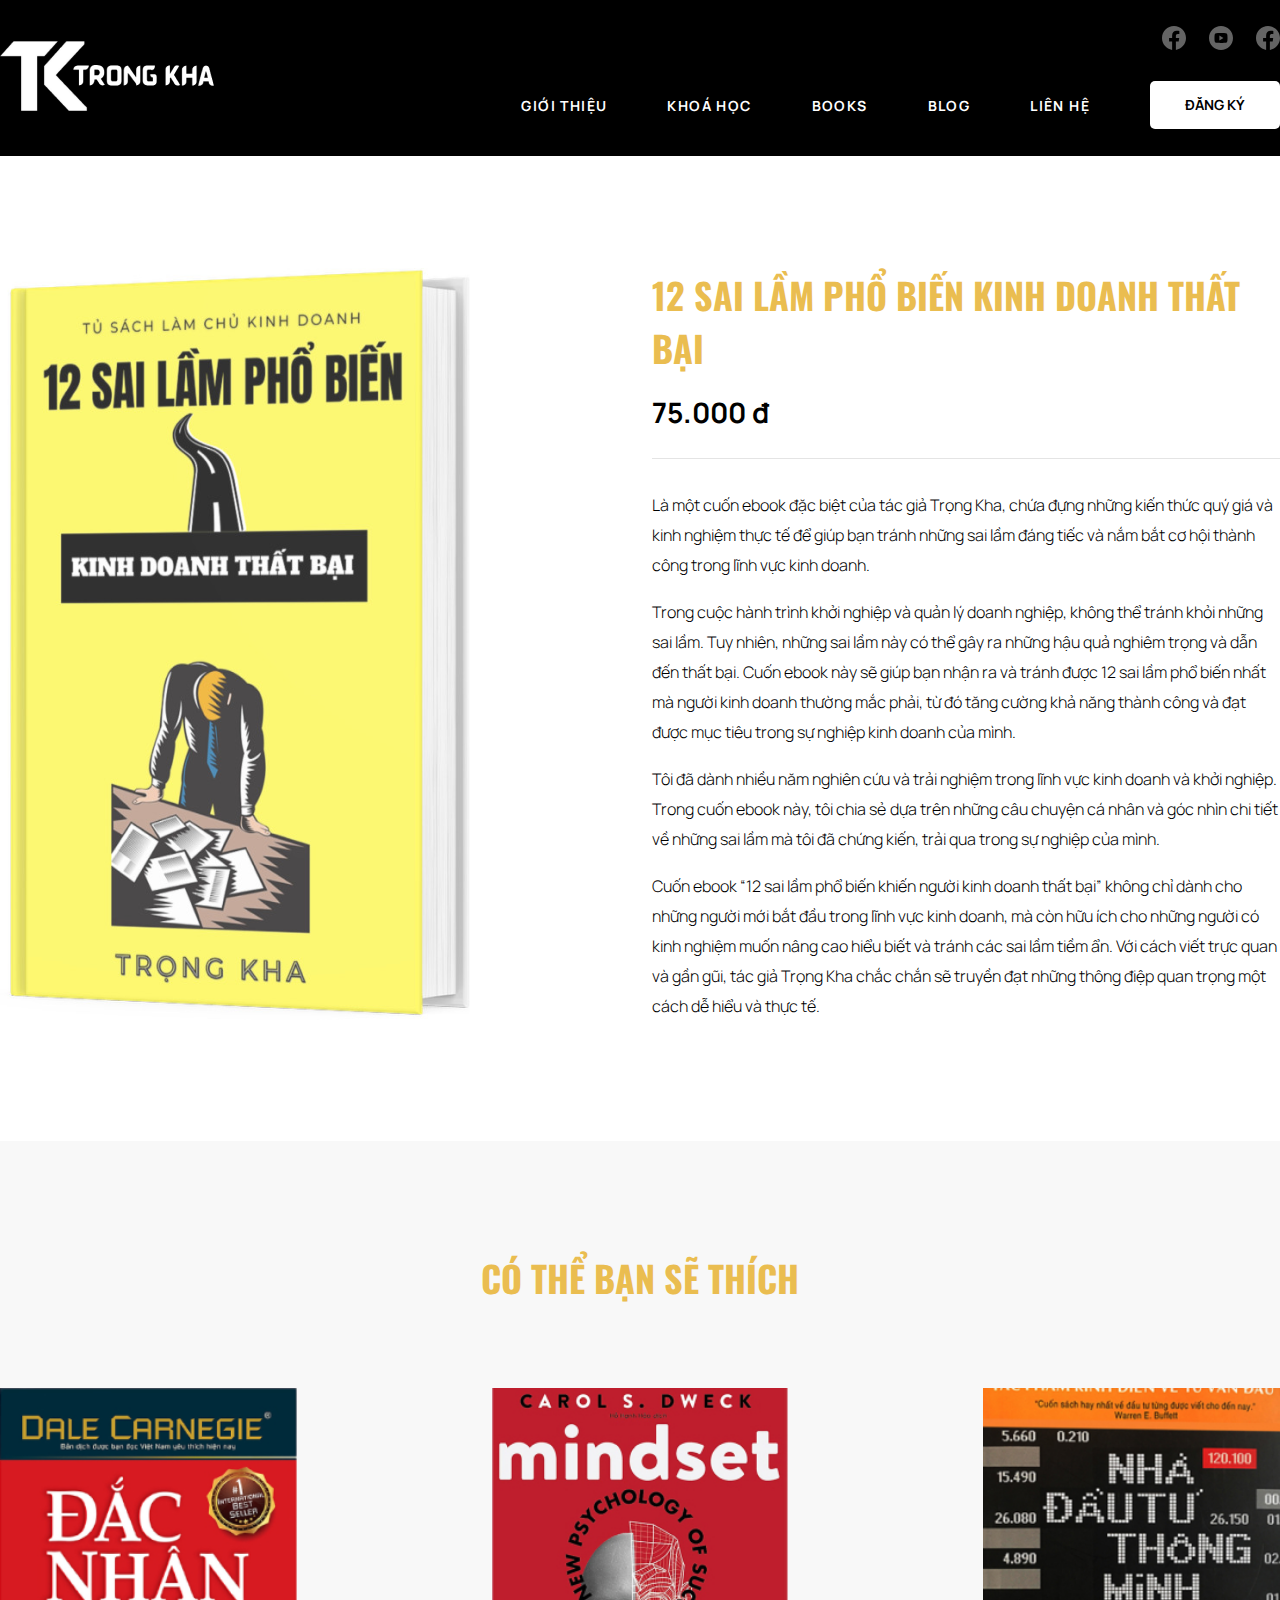
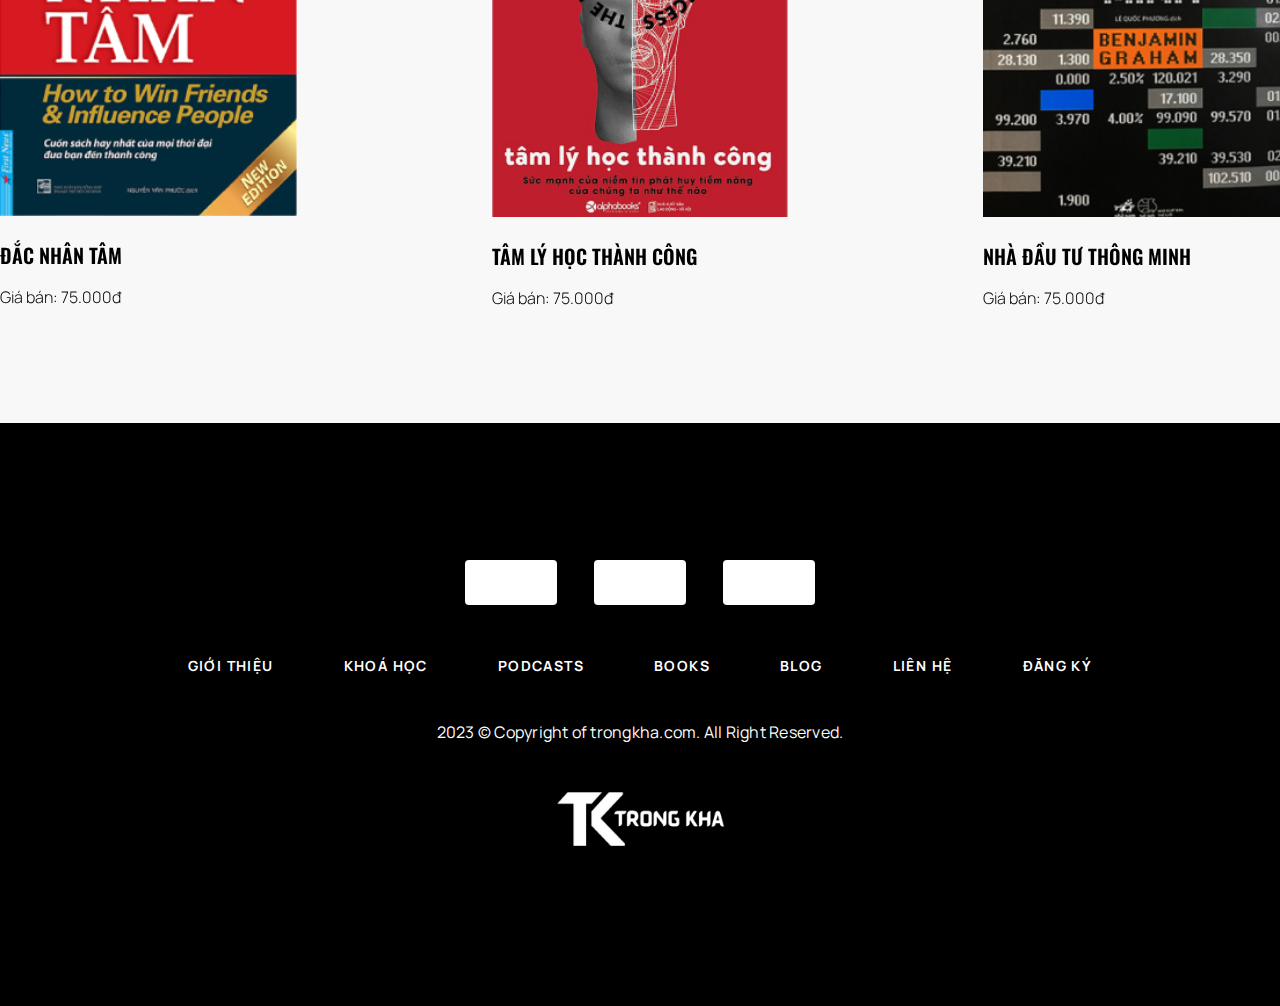
<file: book-detail.html>
<!DOCTYPE html>
<html lang="en">
  <head>
    <meta charset="UTF-8" />
    <meta name="viewport" content="width=device-width, initial-scale=1.0" />
    <!-- LIB -->
    <link
      href="https://cdn.jsdelivr.net/npm/bootstrap@5.0.2/dist/css/bootstrap.min.css"
      rel="stylesheet"
      integrity="sha384-EVSTQN3/azprG1Anm3QDgpJLIm9Nao0Yz1ztcQTwFspd3yD65VohhpuuCOmLASjC"
      crossorigin="anonymous"
    />
    <link
      rel="stylesheet"
      href="https://cdn.jsdelivr.net/npm/swiper@11/swiper-bundle.min.css"
    />
    <!-- STYLE -->
    <link rel="stylesheet" href="./assets/css/index.css" />
    <title>Book Detail</title>
  </head>
  <body>
    <!-- START HEADER 
    =================================-->
    <header id="header">
      <div class="container">
        <div class="header-wrapper">
          <a href="#" title="Trong Kha" class="header-logo">
            <img src="./assets/images/logo.png" alt="Logo" />
          </a>
          <div class="menu-pc">
            <div class="top-bar">
              <ul class="social-list">
                <li class="social-item">
                  <a href="#" title="Facebook" class="icon">
                    <img src="./assets/images/icons/fb.svg" alt="Facebook" />
                  </a>
                </li>
                <li class="social-item">
                  <a href="#" title="Youtube" class="icon">
                    <img src="./assets/images/icons/yt.svg" alt="Youtube" />
                  </a>
                </li>
                <li class="social-item">
                  <a href="#" title="Facebook" class="icon">
                    <img src="./assets/images/icons/fb.svg" alt="Facebook" />
                  </a>
                </li>
              </ul>
            </div>
            <nav class="header-nav">
              <ul class="header-nav-list">
                <li class="header-nav-item">
                  <a href="#" title="Giới thiệu" class="link">Giới thiệu</a>
                </li>
                <li class="header-nav-item">
                  <a href="#" title="Khoá học" class="link">Khoá học</a>
                </li>
                <li class="header-nav-item">
                  <a href="#" title="Books" class="link">Books</a>
                </li>
                <li class="header-nav-item">
                  <a href="#" title="Blog" class="link">Blog</a>
                </li>
                <li class="header-nav-item">
                  <a href="#" title="Liên hệ" class="link">Liên hệ</a>
                </li>
                <li class="header-nav-item">
                  <a
                    href="#"
                    title="Đăng ký"
                    class="button button-solid button-m"
                    >Đăng ký</a
                  >
                </li>
              </ul>
            </nav>
          </div>
          <div class="menu-mobile">
            <div class="top-bar">
              <ul class="social-list">
                <li class="social-item">
                  <a href="#" title="Facebook" class="icon">
                    <img src="./assets/images/icons/fb.svg" alt="Facebook" />
                  </a>
                </li>
                <li class="social-item">
                  <a href="#" title="Youtube" class="icon">
                    <img src="./assets/images/icons/yt.svg" alt="Youtube" />
                  </a>
                </li>
                <li class="social-item">
                  <a href="#" title="Facebook" class="icon">
                    <img src="./assets/images/icons/fb.svg" alt="Facebook" />
                  </a>
                </li>
              </ul>
            </div>
            <button
              type="button"
              class="menu-button"
              onclick="handleMenu('open')"
            >
              <img src="./assets/images/icons/hamberger.svg" alt="Menu" />
            </button>
            <nav class="header-nav">
              <button
                type="button"
                class="close-button"
                onclick="handleMenu('close')"
              >
                <img src="./assets/images/icons/xmark.svg" alt="Close" />
              </button>
              <ul class="header-nav-list">
                <li class="header-nav-item">
                  <a href="#" title="Giới thiệu" class="link">Giới thiệu</a>
                </li>
                <li class="header-nav-item">
                  <a href="#" title="Khoá học" class="link">Khoá học</a>
                </li>
                <li class="header-nav-item">
                  <a href="#" title="Books" class="link">Books</a>
                </li>
                <li class="header-nav-item">
                  <a href="#" title="Blog" class="link">Blog</a>
                </li>
                <li class="header-nav-item">
                  <a href="#" title="Liên hệ" class="link">Liên hệ</a>
                </li>
                <li class="header-nav-item">
                  <a
                    href="#"
                    title="Đăng ký"
                    class="button button-solid button-m"
                    >Đăng ký</a
                  >
                </li>
              </ul>
            </nav>
          </div>
        </div>
      </div>
    </header>
    <!-- END HEADER 
    =================================-->

    <main>
      <!-- START BOOK DETAIL
    =================================-->
      <section id="book-detail">
        <div class="container">
          <div class="detail-wrapper">
            <div class="detail-image">
              <img
                src="./assets/images/books/12sailamphobien.png"
                alt="12 SAI LẦM PHỔ BIẾN KINH DOANH THẤT BẠI "
              />
            </div>
            <div class="detail-content">
              <div class="heading-block">
                <h1 class="title">12 SAI LẦM PHỔ BIẾN KINH DOANH THẤT BẠI</h1>
              </div>
              <p class="price">75.000 đ</p>
              <div class="desc">
                <p>
                  Là một cuốn ebook đặc biệt của tác giả Trọng Kha, chứa đựng
                  những kiến thức quý giá và kinh nghiệm thực tế để giúp bạn
                  tránh những sai lầm đáng tiếc và nắm bắt cơ hội thành công
                  trong lĩnh vực kinh doanh.
                </p>
                <p>
                  Trong cuộc hành trình khởi nghiệp và quản lý doanh nghiệp,
                  không thể tránh khỏi những sai lầm. Tuy nhiên, những sai lầm
                  này có thể gây ra những hậu quả nghiêm trọng và dẫn đến thất
                  bại. Cuốn ebook này sẽ giúp bạn nhận ra và tránh được 12 sai
                  lầm phổ biến nhất mà người kinh doanh thường mắc phải, từ đó
                  tăng cường khả năng thành công và đạt được mục tiêu trong sự
                  nghiệp kinh doanh của mình.
                </p>
                <p>
                  Tôi đã dành nhiều năm nghiên cứu và trải nghiệm trong lĩnh vực
                  kinh doanh và khởi nghiệp. Trong cuốn ebook này, tôi chia sẻ
                  dựa trên những câu chuyện cá nhân và góc nhìn chi tiết về
                  những sai lầm mà tôi đã chứng kiến, trải qua trong sự nghiệp
                  của mình.
                </p>
                <p>
                  Cuốn ebook “12 sai lầm phổ biến khiến người kinh doanh thất
                  bại” không chỉ dành cho những người mới bắt đầu trong lĩnh vực
                  kinh doanh, mà còn hữu ích cho những người có kinh nghiệm muốn
                  nâng cao hiểu biết và tránh các sai lầm tiềm ẩn. Với cách viết
                  trực quan và gần gũi, tác giả Trọng Kha chắc chắn sẽ truyền
                  đạt những thông điệp quan trọng một cách dễ hiểu và thực tế.
                </p>
              </div>
            </div>
          </div>
        </div>
      </section>
      <!-- END BOOK DETAIL
    =================================-->

      <!-- START BOOK RELATE
    =================================-->

      <section id="book-relate" class="book">
        <div class="container">
          <div class="heading-block">
            <h2 class="title">Có thể bạn sẽ thích</h2>
          </div>
          <div class="book-slider">
            <div class="swiper">
              <div class="swiper-wrapper">
                <div class="swiper-slide">
                  <div class="book-item">
                    <a href="#" title="Đắc nhân tâm">
                      <div class="image">
                        <img
                          src="./assets/images/books/dacnhantam.jpg"
                          alt="Đắc nhân tâm"
                        />
                      </div>
                    </a>

                    <div class="content">
                      <a href="#" title="Đắc nhân tâm" class="title"
                        >Đắc nhân tâm</a
                      >
                      <p class="price">Giá bán: 75.000đ</p>
                    </div>
                  </div>
                </div>
                <div class="swiper-slide">
                  <div class="book-item">
                    <a href="#" title="Tâm lý học thành công">
                      <div class="image">
                        <img
                          src="./assets/images/books/tamlyhocthanhcong.jpg"
                          alt="Tâm lý học thành công"
                        />
                      </div>
                    </a>

                    <div class="content">
                      <a href="#" title="Tâm lý học thành công" class="title"
                        >Tâm lý học thành công</a
                      >
                      <p class="price">Giá bán: 75.000đ</p>
                    </div>
                  </div>
                </div>
                <div class="swiper-slide">
                  <div class="book-item">
                    <a href="#" title="Nhà đầu Tư thông minh">
                      <div class="image">
                        <img
                          src="./assets/images/books/nhadaututhongminh.jpg"
                          alt="Nhà đầu Tư thông minh"
                        />
                      </div>
                    </a>

                    <div class="content">
                      <a href="#" title="Nhà đầu Tư thông minh" class="title"
                        >Nhà đầu Tư thông minh</a
                      >
                      <p class="price">Giá bán: 75.000đ</p>
                    </div>
                  </div>
                </div>
                <div class="swiper-slide">
                  <div class="book-item">
                    <a href="#" title="Hiểu về trái tim">
                      <div class="image">
                        <img
                          src="./assets/images/books/hieuvetraitim.jpg"
                          alt="Hiểu về trái tim"
                        />
                      </div>
                    </a>

                    <div class="content">
                      <a href="#" title="Hiểu về trái tim" class="title"
                        >Hiểu về trái tim</a
                      >
                      <p class="price">Giá bán: 75.000đ</p>
                    </div>
                  </div>
                </div>
                <div class="swiper-slide">
                  <div class="book-item">
                    <a href="#" title="Tư duy ngược">
                      <div class="image">
                        <img
                          src="./assets/images/books/tuduynguoc.jpg"
                          alt="Tư duy ngược"
                        />
                      </div>
                    </a>

                    <div class="content">
                      <a href="#" title="Tư duy ngược" class="title"
                        >Tư duy ngược</a
                      >
                      <p class="price">Giá bán: 75.000đ</p>
                    </div>
                  </div>
                </div>
              </div>
            </div>
          </div>
        </div>
      </section>
      <!-- END BOOK RELATE
    =================================-->
    </main>
    <!-- START FOOTER 
    =================================-->
    <footer id="footer">
      <div class="container">
        <ul class="social-list">
          <li class="social-item">
            <a href="#" title="Facebook" class="icon">
              <img src="./assets/images/icons/fb-1.svg" alt="Facebook" />
            </a>
          </li>
          <li class="social-item">
            <a href="#" title="Youtube" class="icon">
              <img src="./assets/images/icons/yt-1.svg" alt="Youtube" />
            </a>
          </li>
          <li class="social-item">
            <a href="#" title="Facebook" class="icon">
              <img src="./assets/images/icons/fb-1.svg" alt="Facebook" />
            </a>
          </li>
        </ul>
        <ul class="footer-link-list">
          <li class="footer-link-item">
            <a href="#" title="Giới thiệu">Giới thiệu</a>
          </li>
          <li class="footer-link-item">
            <a href="#" title="Khoá học">Khoá học</a>
          </li>
          <li class="footer-link-item">
            <a href="#" title="podcasts">podcasts</a>
          </li>
          <li class="footer-link-item">
            <a href="#" title="Books">Books</a>
          </li>
          <li class="footer-link-item">
            <a href="#" title="Blog">Blog</a>
          </li>
          <li class="footer-link-item">
            <a href="#" title="Liên hệ">Liên hệ</a>
          </li>
          <li class="footer-link-item">
            <a href="#" title="Đăng ký">Đăng ký</a>
          </li>
        </ul>
        <p class="copyrights">
          2023 © Copyright of trongkha.com. All Right Reserved.
        </p>
        <a href="#" title="Trong Kha" class="footer-logo">
          <img src="./assets/images/logo.png" alt="Trong Kha" />
        </a>
      </div>
    </footer>
    <!-- END FOOTER 
    =================================-->

    <!-- LIB -->
    <script
      src="https://cdn.jsdelivr.net/npm/bootstrap@5.0.2/dist/js/bootstrap.bundle.min.js"
      integrity="sha384-MrcW6ZMFYlzcLA8Nl+NtUVF0sA7MsXsP1UyJoMp4YLEuNSfAP+JcXn/tWtIaxVXM"
      crossorigin="anonymous"
    ></script>
    <script src="https://cdn.jsdelivr.net/npm/swiper@11/swiper-bundle.min.js"></script>

    <!-- JS -->
    <script src="./assets/js/index.js"></script>
    <script src="./assets/js/book-detail.js"></script>
  </body>
</html>
</file>
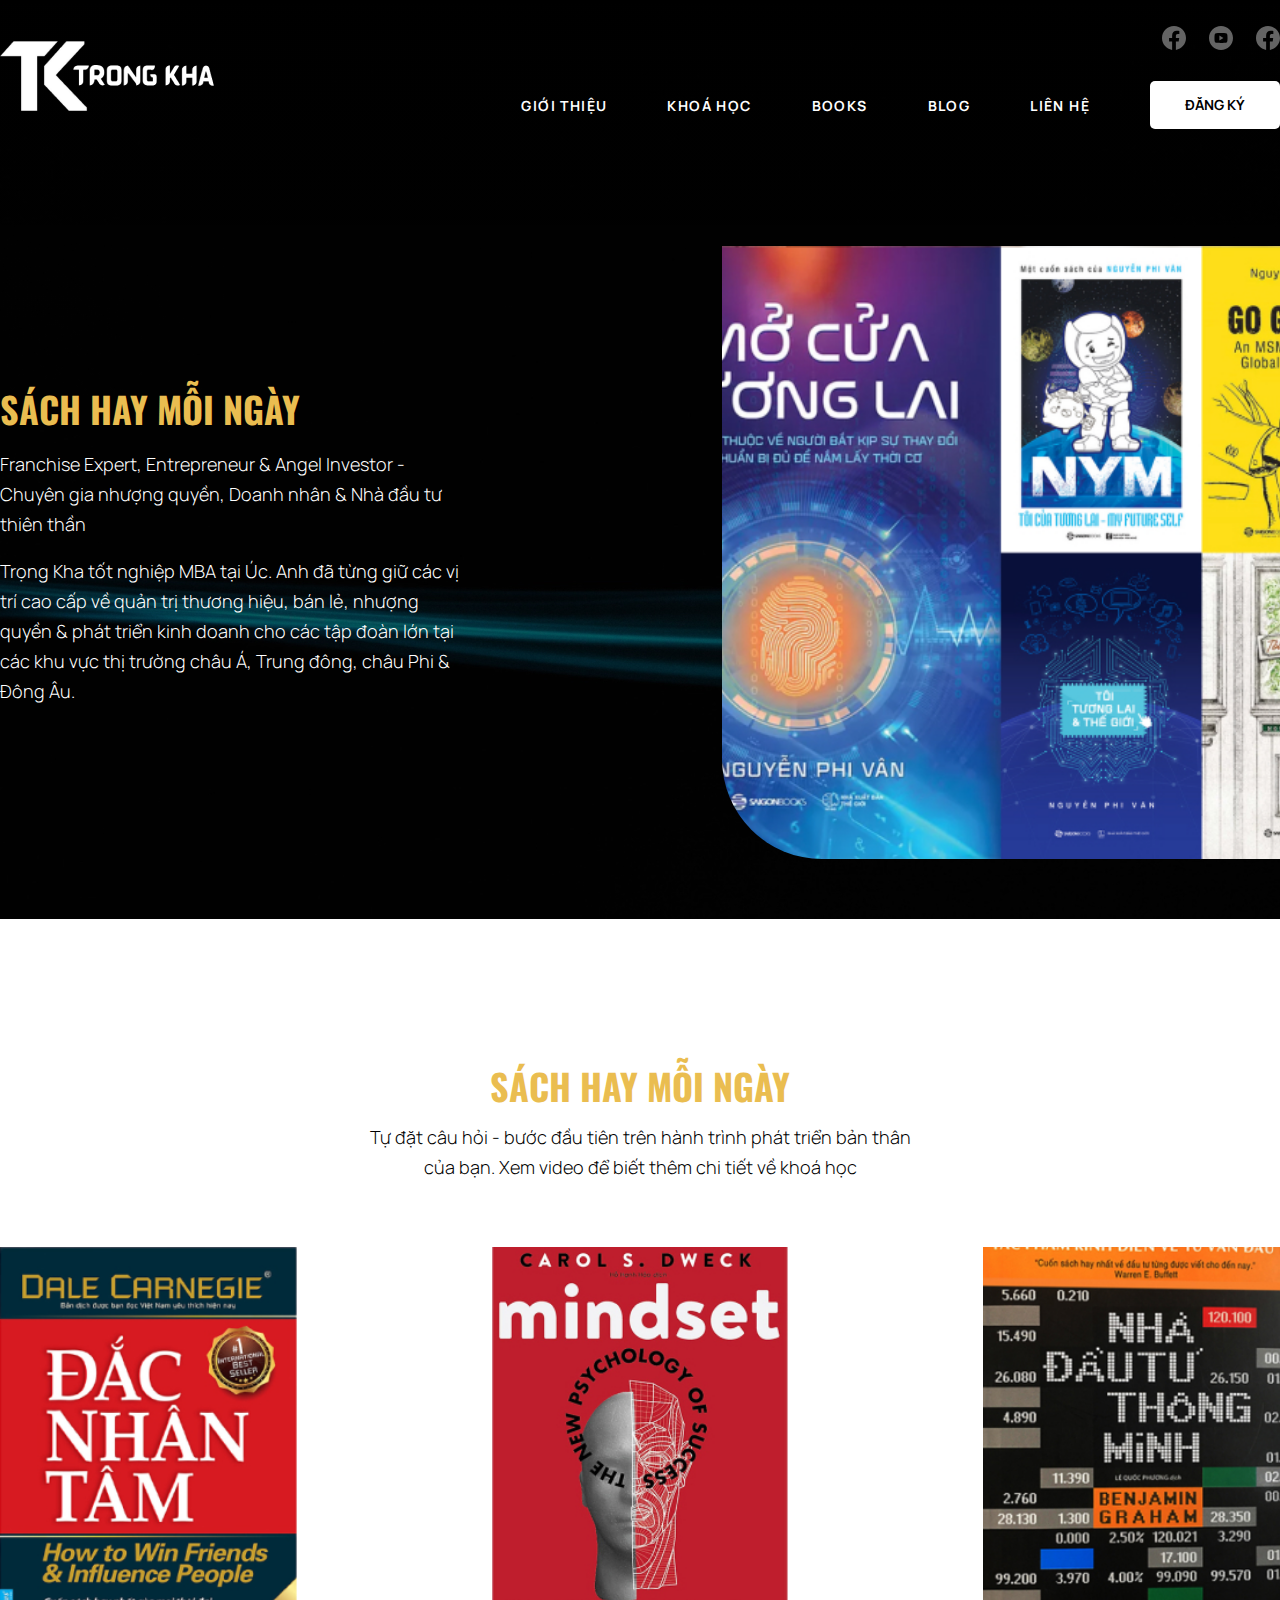
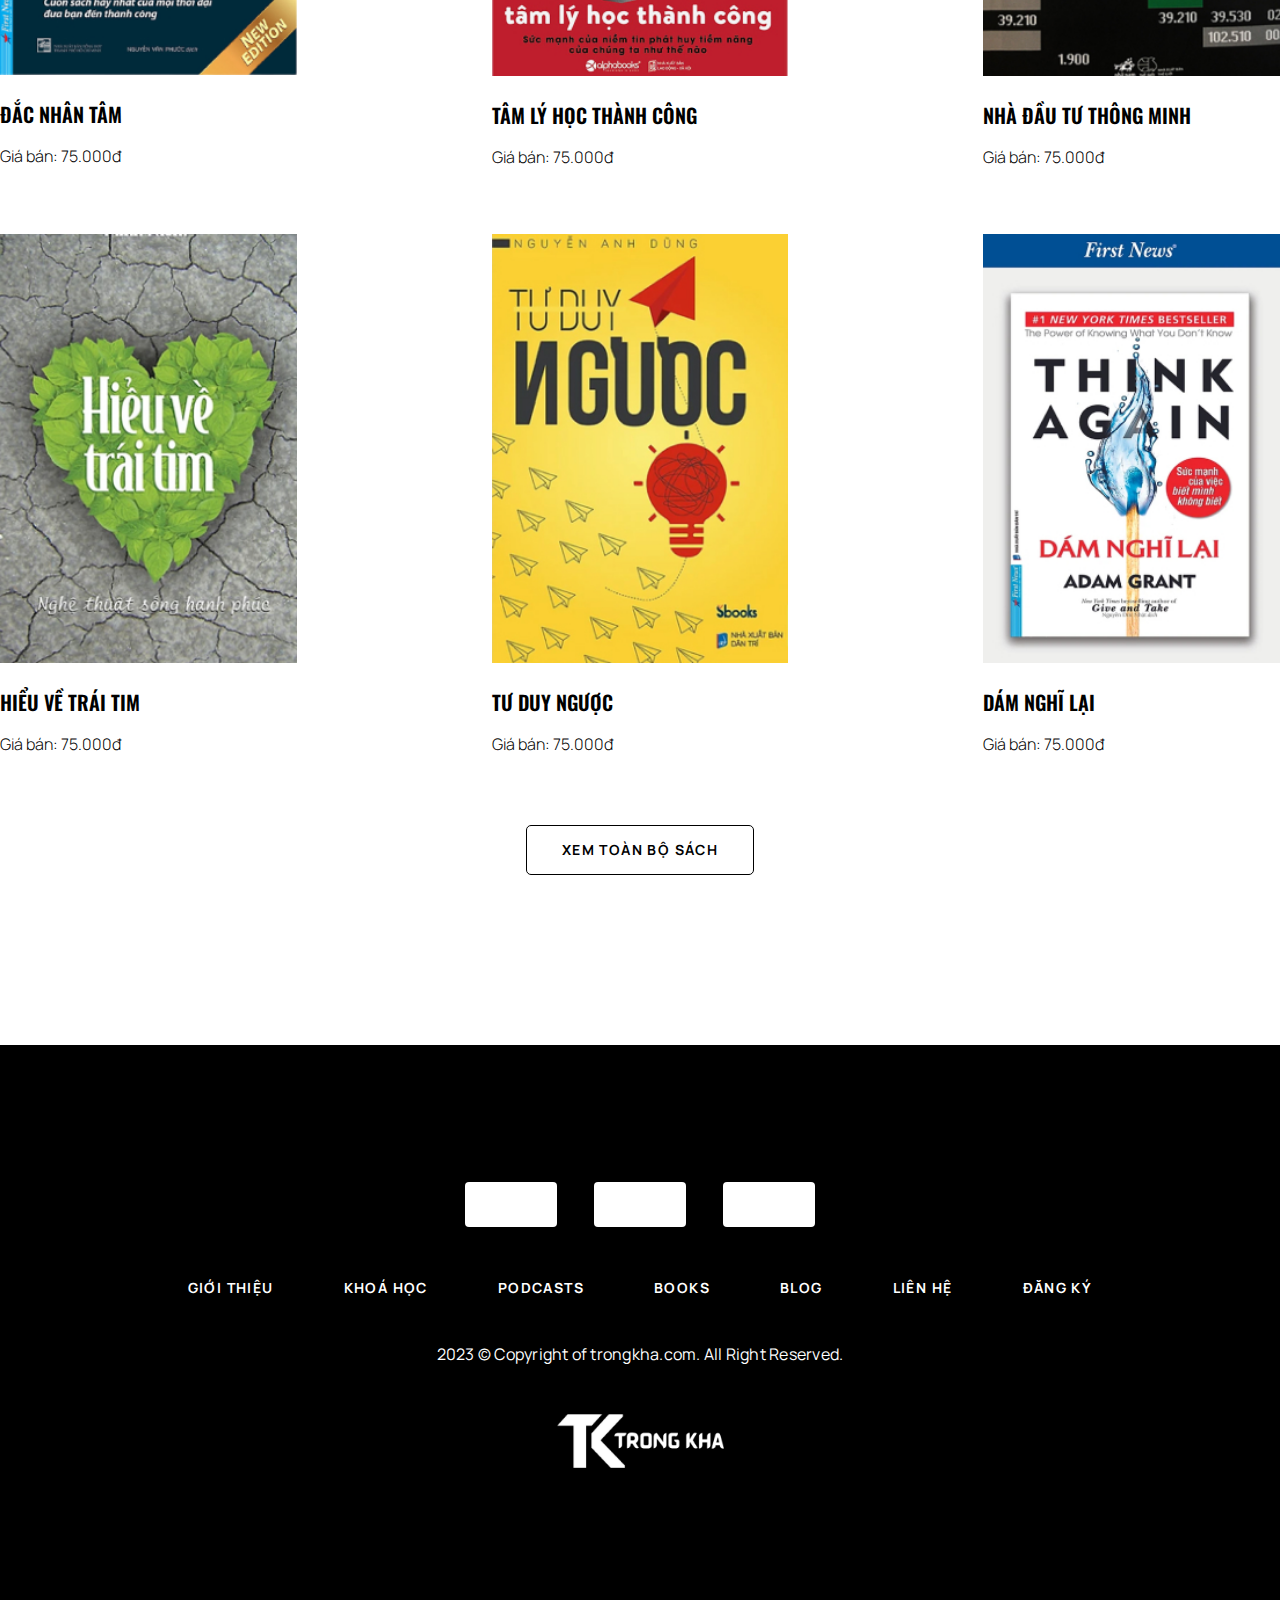
<file: book.html>
<!DOCTYPE html>
<html lang="en">
  <head>
    <meta charset="UTF-8" />
    <meta name="viewport" content="width=device-width, initial-scale=1.0" />
    <!-- LIB -->
    <link
      href="https://cdn.jsdelivr.net/npm/bootstrap@5.0.2/dist/css/bootstrap.min.css"
      rel="stylesheet"
      integrity="sha384-EVSTQN3/azprG1Anm3QDgpJLIm9Nao0Yz1ztcQTwFspd3yD65VohhpuuCOmLASjC"
      crossorigin="anonymous"
    />
    <link
      rel="stylesheet"
      href="https://cdn.jsdelivr.net/npm/swiper@11/swiper-bundle.min.css"
    />
    <!-- STYLE -->
    <link rel="stylesheet" href="./assets/css/index.css" />
    <title>Book</title>
  </head>
  <body>
    <!-- START HEADER 
    =================================-->
    <header id="header">
      <div class="container">
        <div class="header-wrapper">
          <a href="#" title="Trong Kha" class="header-logo">
            <img src="./assets/images/logo.png" alt="Logo" />
          </a>
          <div class="menu-pc">
            <div class="top-bar">
              <ul class="social-list">
                <li class="social-item">
                  <a href="#" title="Facebook" class="icon">
                    <img src="./assets/images/icons/fb.svg" alt="Facebook" />
                  </a>
                </li>
                <li class="social-item">
                  <a href="#" title="Youtube" class="icon">
                    <img src="./assets/images/icons/yt.svg" alt="Youtube" />
                  </a>
                </li>
                <li class="social-item">
                  <a href="#" title="Facebook" class="icon">
                    <img src="./assets/images/icons/fb.svg" alt="Facebook" />
                  </a>
                </li>
              </ul>
            </div>
            <nav class="header-nav">
              <ul class="header-nav-list">
                <li class="header-nav-item">
                  <a href="#" title="Giới thiệu" class="link">Giới thiệu</a>
                </li>
                <li class="header-nav-item">
                  <a href="#" title="Khoá học" class="link">Khoá học</a>
                </li>
                <li class="header-nav-item">
                  <a href="#" title="Books" class="link">Books</a>
                </li>
                <li class="header-nav-item">
                  <a href="#" title="Blog" class="link">Blog</a>
                </li>
                <li class="header-nav-item">
                  <a href="#" title="Liên hệ" class="link">Liên hệ</a>
                </li>
                <li class="header-nav-item">
                  <a
                    href="#"
                    title="Đăng ký"
                    class="button button-solid button-m"
                    >Đăng ký</a
                  >
                </li>
              </ul>
            </nav>
          </div>
          <div class="menu-mobile">
            <div class="top-bar">
              <ul class="social-list">
                <li class="social-item">
                  <a href="#" title="Facebook" class="icon">
                    <img src="./assets/images/icons/fb.svg" alt="Facebook" />
                  </a>
                </li>
                <li class="social-item">
                  <a href="#" title="Youtube" class="icon">
                    <img src="./assets/images/icons/yt.svg" alt="Youtube" />
                  </a>
                </li>
                <li class="social-item">
                  <a href="#" title="Facebook" class="icon">
                    <img src="./assets/images/icons/fb.svg" alt="Facebook" />
                  </a>
                </li>
              </ul>
            </div>
            <button
              type="button"
              class="menu-button"
              onclick="handleMenu('open')"
            >
              <img src="./assets/images/icons/hamberger.svg" alt="Menu" />
            </button>
            <nav class="header-nav">
              <button
                type="button"
                class="close-button"
                onclick="handleMenu('close')"
              >
                <img src="./assets/images/icons/xmark.svg" alt="Close" />
              </button>
              <ul class="header-nav-list">
                <li class="header-nav-item">
                  <a href="#" title="Giới thiệu" class="link">Giới thiệu</a>
                </li>
                <li class="header-nav-item">
                  <a href="#" title="Khoá học" class="link">Khoá học</a>
                </li>
                <li class="header-nav-item">
                  <a href="#" title="Books" class="link">Books</a>
                </li>
                <li class="header-nav-item">
                  <a href="#" title="Blog" class="link">Blog</a>
                </li>
                <li class="header-nav-item">
                  <a href="#" title="Liên hệ" class="link">Liên hệ</a>
                </li>
                <li class="header-nav-item">
                  <a
                    href="#"
                    title="Đăng ký"
                    class="button button-solid button-m"
                    >Đăng ký</a
                  >
                </li>
              </ul>
            </nav>
          </div>
        </div>
      </div>
    </header>
    <!-- END HEADER 
    =================================-->

    <main>
      <!-- START BANNER
    =================================-->
      <section id="book-banner" class="banner">
        <div class="container">
          <div class="banner-wrapper">
            <div class="banner-content">
              <div class="heading-block">
                <h1 class="title">Sách hay mỗi ngày</h1>
              </div>
              <p class="text">
                Franchise Expert, Entrepreneur & Angel Investor - Chuyên gia
                nhượng quyền, Doanh nhân & Nhà đầu tư thiên thần
              </p>
              <p class="text">
                Trọng Kha tốt nghiệp MBA tại Úc. Anh đã từng giữ các vị trí cao
                cấp về quản trị thương hiệu, bán lẻ, nhượng quyền & phát triển
                kinh doanh cho các tập đoàn lớn tại các khu vực thị trường châu
                Á, Trung đông, châu Phi & Đông Âu.
              </p>
            </div>
            <div class="banner-image">
              <img src="./assets/images/others/book.jpg" alt="Book" />
            </div>
          </div>
        </div>
      </section>
      <!-- END BANNER
    =================================-->

      <!-- START BOOK LIST
    =================================-->
      <section id="book" class="book">
        <div class="container">
          <div class="heading-block">
            <h2 class="title">Sách hay mỗi ngày</h2>
            <p class="desc">
              Tự đặt câu hỏi - bước đầu tiên trên hành trình phát triển bản thân
              của bạn. Xem video để biết thêm chi tiết về khoá học
            </p>
          </div>
          <div class="book-group">
            <div class="book-item">
              <a href="#" title="Đắc nhân tâm">
                <div class="image">
                  <img
                    src="./assets/images/books/dacnhantam.jpg"
                    alt="Đắc nhân tâm"
                  />
                </div>
              </a>

              <div class="content">
                <a href="#" title="Đắc nhân tâm" class="title">Đắc nhân tâm</a>
                <p class="price">Giá bán: 75.000đ</p>
              </div>
            </div>
            <div class="book-item">
              <a href="#" title="Tâm lý học thành công">
                <div class="image">
                  <img
                    src="./assets/images/books/tamlyhocthanhcong.jpg"
                    alt="Tâm lý học thành công"
                  />
                </div>
              </a>

              <div class="content">
                <a href="#" title="Tâm lý học thành công" class="title"
                  >Tâm lý học thành công</a
                >
                <p class="price">Giá bán: 75.000đ</p>
              </div>
            </div>
            <div class="book-item">
              <a href="#" title="Nhà đầu Tư thông minh">
                <div class="image">
                  <img
                    src="./assets/images/books/nhadaututhongminh.jpg"
                    alt="Nhà đầu Tư thông minh"
                  />
                </div>
              </a>

              <div class="content">
                <a href="#" title="Nhà đầu Tư thông minh" class="title"
                  >Nhà đầu Tư thông minh</a
                >
                <p class="price">Giá bán: 75.000đ</p>
              </div>
            </div>
            <div class="book-item">
              <a href="#" title="Hiểu về trái tim">
                <div class="image">
                  <img
                    src="./assets/images/books/hieuvetraitim.jpg"
                    alt="Hiểu về trái tim"
                  />
                </div>
              </a>

              <div class="content">
                <a href="#" title="Hiểu về trái tim" class="title"
                  >Hiểu về trái tim</a
                >
                <p class="price">Giá bán: 75.000đ</p>
              </div>
            </div>
            <div class="book-item">
              <a href="#" title="Tư duy ngược">
                <div class="image">
                  <img
                    src="./assets/images/books/tuduynguoc.jpg"
                    alt="Tư duy ngược"
                  />
                </div>
              </a>

              <div class="content">
                <a href="#" title="Tư duy ngược" class="title">Tư duy ngược</a>
                <p class="price">Giá bán: 75.000đ</p>
              </div>
            </div>
            <div class="book-item">
              <a href="#" title="Dám nghĩ lại">
                <div class="image">
                  <img
                    src="./assets/images/books/thinkagain.jpg"
                    alt="Dám nghĩ lại"
                  />
                </div>
              </a>

              <div class="content">
                <a href="#" title="Dám nghĩ lại" class="title">Dám nghĩ lại</a>
                <p class="price">Giá bán: 75.000đ</p>
              </div>
            </div>
          </div>
          <a
            href="#"
            title="Xem toàn bộ Sách"
            class="button button-outline button-m"
            >Xem toàn bộ Sách</a
          >
        </div>
      </section>
      <!-- END BOOK LIST
    =================================-->
    </main>
    <!-- START FOOTER 
    =================================-->
    <footer id="footer">
      <div class="container">
        <ul class="social-list">
          <li class="social-item">
            <a href="#" title="Facebook" class="icon">
              <img src="./assets/images/icons/fb-1.svg" alt="Facebook" />
            </a>
          </li>
          <li class="social-item">
            <a href="#" title="Youtube" class="icon">
              <img src="./assets/images/icons/yt-1.svg" alt="Youtube" />
            </a>
          </li>
          <li class="social-item">
            <a href="#" title="Facebook" class="icon">
              <img src="./assets/images/icons/fb-1.svg" alt="Facebook" />
            </a>
          </li>
        </ul>
        <ul class="footer-link-list">
          <li class="footer-link-item">
            <a href="#" title="Giới thiệu">Giới thiệu</a>
          </li>
          <li class="footer-link-item">
            <a href="#" title="Khoá học">Khoá học</a>
          </li>
          <li class="footer-link-item">
            <a href="#" title="podcasts">podcasts</a>
          </li>
          <li class="footer-link-item">
            <a href="#" title="Books">Books</a>
          </li>
          <li class="footer-link-item">
            <a href="#" title="Blog">Blog</a>
          </li>
          <li class="footer-link-item">
            <a href="#" title="Liên hệ">Liên hệ</a>
          </li>
          <li class="footer-link-item">
            <a href="#" title="Đăng ký">Đăng ký</a>
          </li>
        </ul>
        <p class="copyrights">
          2023 © Copyright of trongkha.com. All Right Reserved.
        </p>
        <a href="#" title="Trong Kha" class="footer-logo">
          <img src="./assets/images/logo.png" alt="Trong Kha" />
        </a>
      </div>
    </footer>
    <!-- END FOOTER 
    =================================-->

    <!-- LIB -->
    <script
      src="https://cdn.jsdelivr.net/npm/bootstrap@5.0.2/dist/js/bootstrap.bundle.min.js"
      integrity="sha384-MrcW6ZMFYlzcLA8Nl+NtUVF0sA7MsXsP1UyJoMp4YLEuNSfAP+JcXn/tWtIaxVXM"
      crossorigin="anonymous"
    ></script>
    <script src="https://cdn.jsdelivr.net/npm/swiper@11/swiper-bundle.min.js"></script>

    <!-- JS -->
    <script src="./assets/js/index.js"></script>
    <script src="./assets/js/courses.js"></script>
  </body>
</html>
</file>
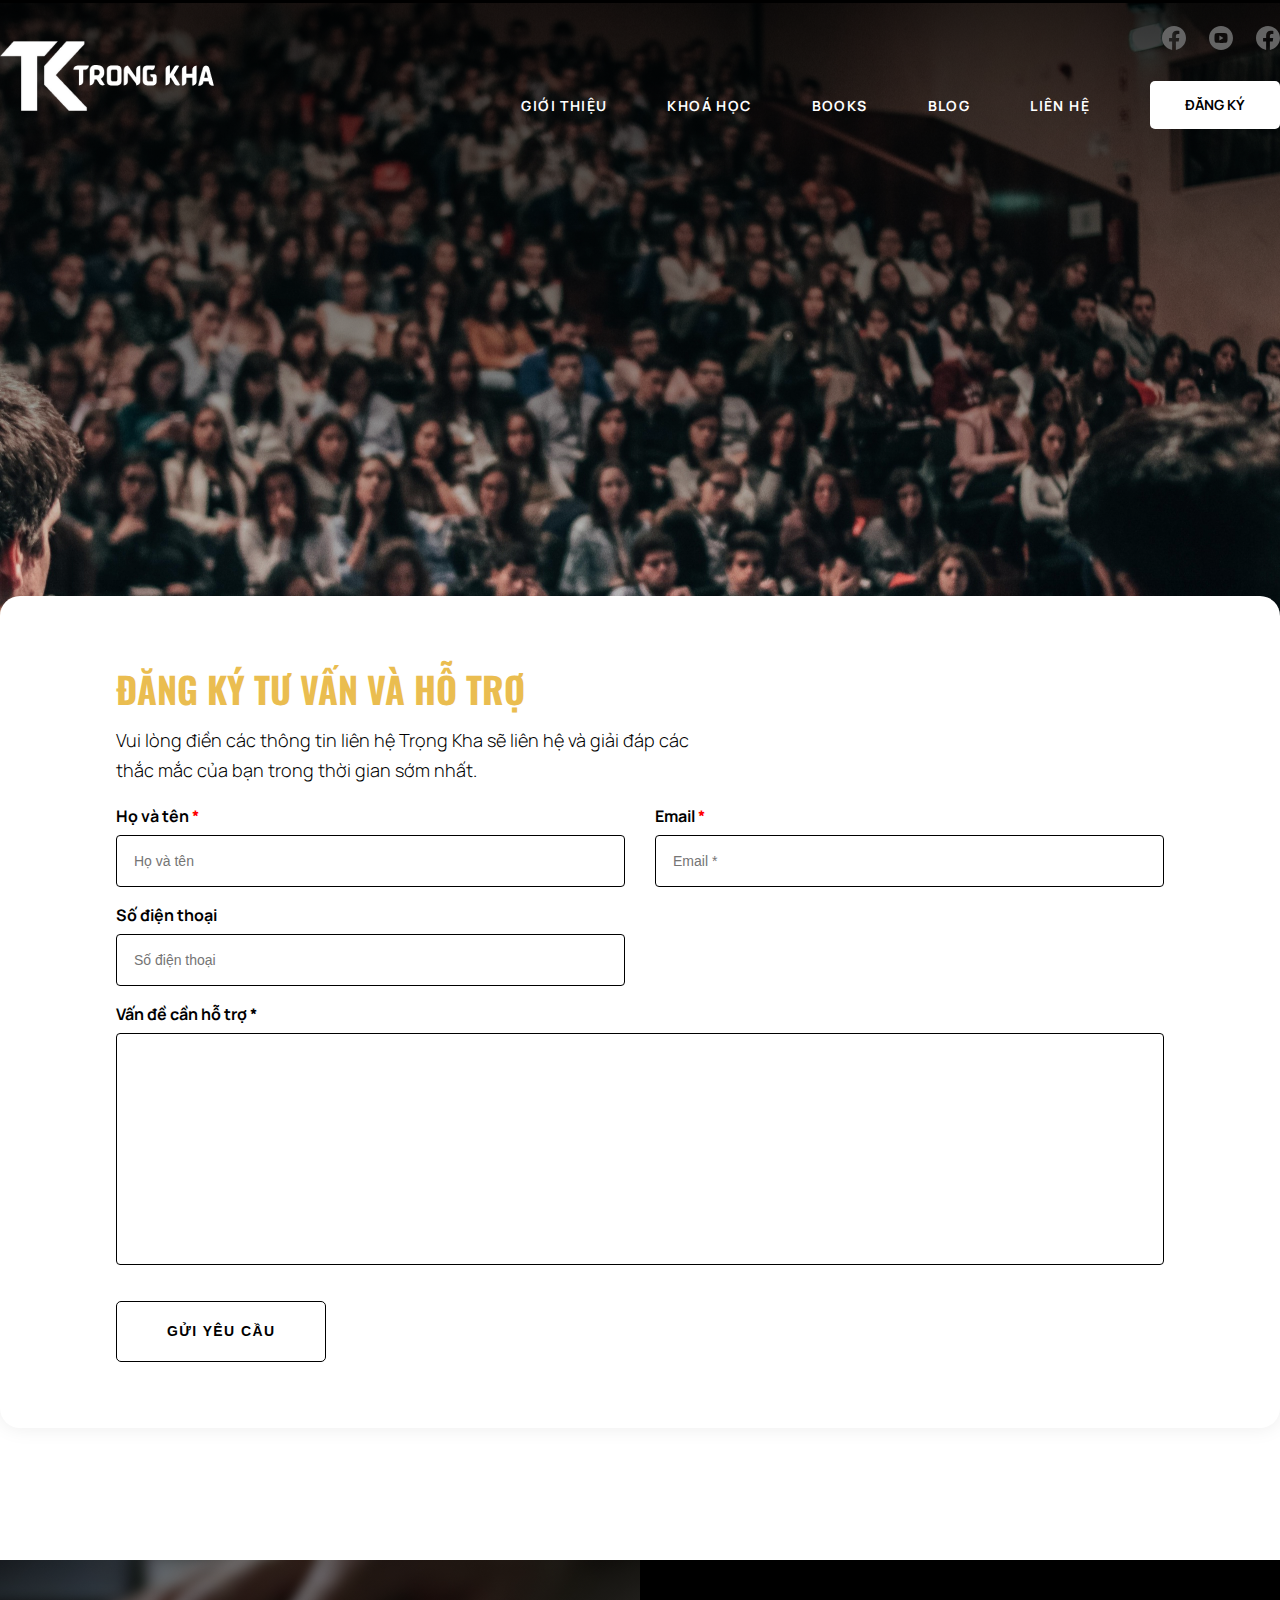
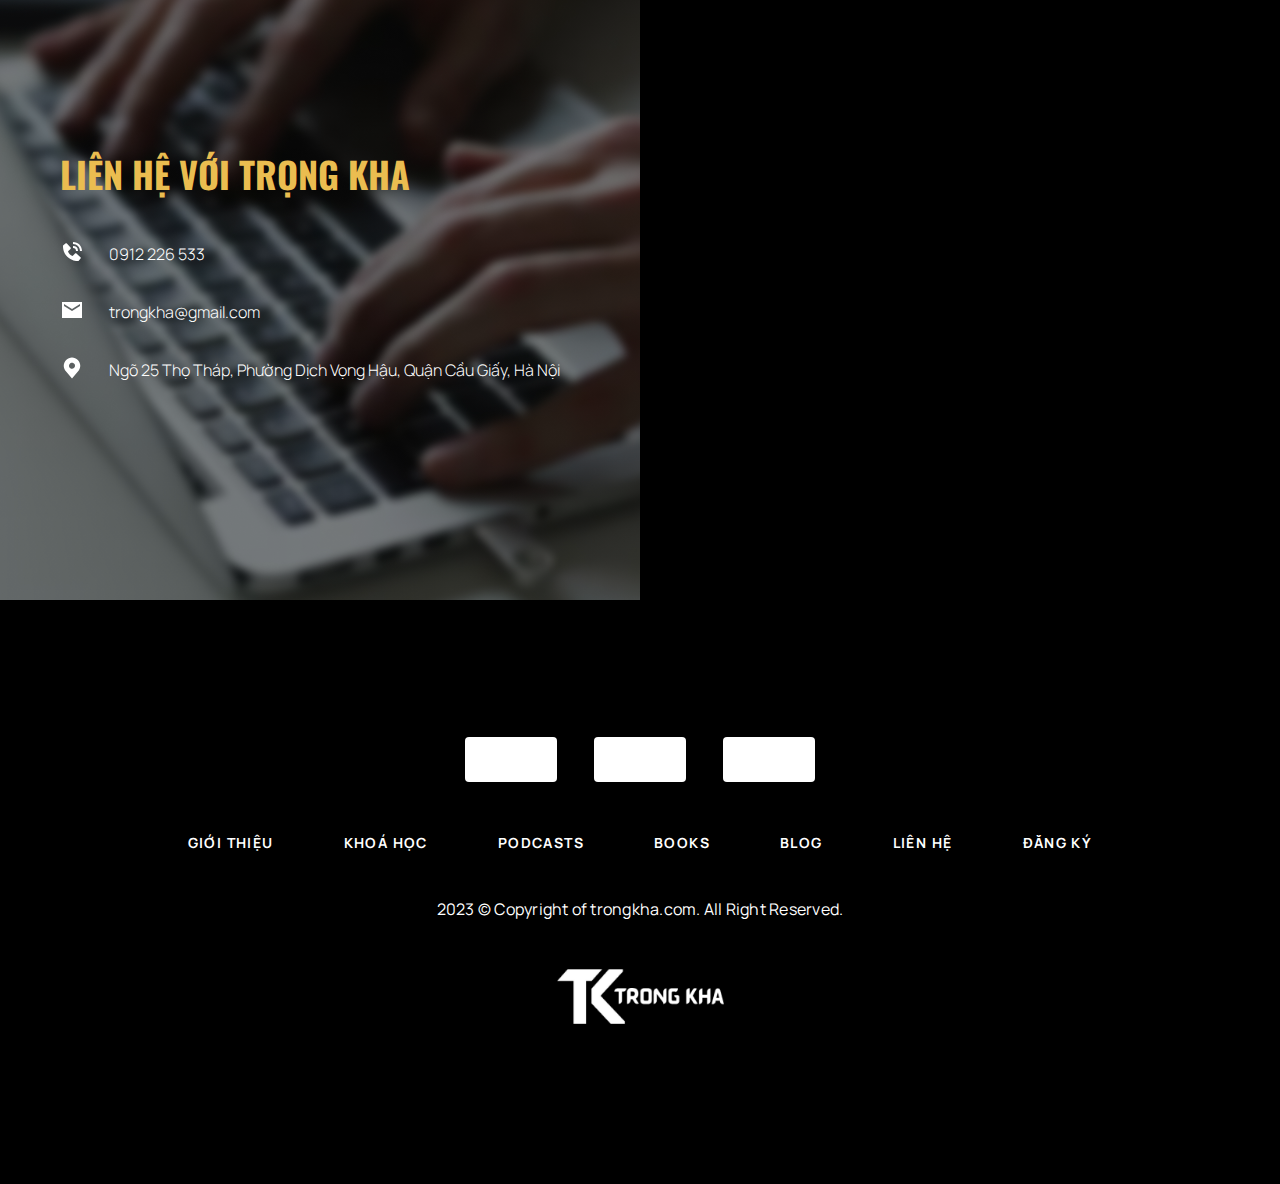
<file: contact.html>
<!DOCTYPE html>
<html lang="en">
  <head>
    <meta charset="UTF-8" />
    <meta name="viewport" content="width=device-width, initial-scale=1.0" />
    <!-- LIB -->
    <link
      href="https://cdn.jsdelivr.net/npm/bootstrap@5.0.2/dist/css/bootstrap.min.css"
      rel="stylesheet"
      integrity="sha384-EVSTQN3/azprG1Anm3QDgpJLIm9Nao0Yz1ztcQTwFspd3yD65VohhpuuCOmLASjC"
      crossorigin="anonymous"
    />
    <link
      rel="stylesheet"
      href="https://cdn.jsdelivr.net/npm/swiper@11/swiper-bundle.min.css"
    />
    <!-- STYLE -->
    <link rel="stylesheet" href="./assets/css/index.css" />
    <title>Liên hệ</title>
  </head>
  <body>
    <!-- START HEADER 
    =================================-->
    <header id="header">
      <div class="container">
        <div class="header-wrapper">
          <a href="#" title="Trong Kha" class="header-logo">
            <img src="./assets/images/logo.png" alt="Logo" />
          </a>
          <div class="menu-pc">
            <div class="top-bar">
              <ul class="social-list">
                <li class="social-item">
                  <a href="#" title="Facebook" class="icon">
                    <img src="./assets/images/icons/fb.svg" alt="Facebook" />
                  </a>
                </li>
                <li class="social-item">
                  <a href="#" title="Youtube" class="icon">
                    <img src="./assets/images/icons/yt.svg" alt="Youtube" />
                  </a>
                </li>
                <li class="social-item">
                  <a href="#" title="Facebook" class="icon">
                    <img src="./assets/images/icons/fb.svg" alt="Facebook" />
                  </a>
                </li>
              </ul>
            </div>
            <nav class="header-nav">
              <ul class="header-nav-list">
                <li class="header-nav-item">
                  <a href="#" title="Giới thiệu" class="link">Giới thiệu</a>
                </li>
                <li class="header-nav-item">
                  <a href="#" title="Khoá học" class="link">Khoá học</a>
                </li>
                <li class="header-nav-item">
                  <a href="#" title="Books" class="link">Books</a>
                </li>
                <li class="header-nav-item">
                  <a href="#" title="Blog" class="link">Blog</a>
                </li>
                <li class="header-nav-item">
                  <a href="#" title="Liên hệ" class="link">Liên hệ</a>
                </li>
                <li class="header-nav-item">
                  <a
                    href="#"
                    title="Đăng ký"
                    class="button button-solid button-m"
                    >Đăng ký</a
                  >
                </li>
              </ul>
            </nav>
          </div>
          <div class="menu-mobile">
            <div class="top-bar">
              <ul class="social-list">
                <li class="social-item">
                  <a href="#" title="Facebook" class="icon">
                    <img src="./assets/images/icons/fb.svg" alt="Facebook" />
                  </a>
                </li>
                <li class="social-item">
                  <a href="#" title="Youtube" class="icon">
                    <img src="./assets/images/icons/yt.svg" alt="Youtube" />
                  </a>
                </li>
                <li class="social-item">
                  <a href="#" title="Facebook" class="icon">
                    <img src="./assets/images/icons/fb.svg" alt="Facebook" />
                  </a>
                </li>
              </ul>
            </div>
            <button
              type="button"
              class="menu-button"
              onclick="handleMenu('open')"
            >
              <img src="./assets/images/icons/hamberger.svg" alt="Menu" />
            </button>
            <nav class="header-nav">
              <button
                type="button"
                class="close-button"
                onclick="handleMenu('close')"
              >
                <img src="./assets/images/icons/xmark.svg" alt="Close" />
              </button>
              <ul class="header-nav-list">
                <li class="header-nav-item">
                  <a href="#" title="Giới thiệu" class="link">Giới thiệu</a>
                </li>
                <li class="header-nav-item">
                  <a href="#" title="Khoá học" class="link">Khoá học</a>
                </li>
                <li class="header-nav-item">
                  <a href="#" title="Books" class="link">Books</a>
                </li>
                <li class="header-nav-item">
                  <a href="#" title="Blog" class="link">Blog</a>
                </li>
                <li class="header-nav-item">
                  <a href="#" title="Liên hệ" class="link">Liên hệ</a>
                </li>
                <li class="header-nav-item">
                  <a
                    href="#"
                    title="Đăng ký"
                    class="button button-solid button-m"
                    >Đăng ký</a
                  >
                </li>
              </ul>
            </nav>
          </div>
        </div>
      </div>
    </header>
    <!-- END HEADER 
    =================================-->

    <main>
      <!-- START BANNER 
    =================================-->
      <section id="contact-banner" class="banner"></section>
      <!-- END BANNER 
    =================================-->
      <!-- START FORM 
    =================================-->
      <section id="contact-form">
        <div class="container">
          <div class="form-wrapper">
            <div class="heading-block">
              <h1 class="title">Đăng ký tư vấn và hỗ trợ</h1>
              <p class="desc">
                Vui lòng điền các thông tin liên hệ Trọng Kha sẽ liên hệ và giải
                đáp các thắc mắc của bạn trong thời gian sớm nhất.
              </p>
            </div>
            <form class="main-form">
              <div class="input-wrapper">
                <div class="input-item">
                  <label> Họ và tên <span>*</span> </label>
                  <input type="text" placeholder="Họ và tên" />
                </div>
                <div class="input-item">
                  <label> Email <span>*</span> </label>
                  <input type="text" placeholder="Email *" />
                </div>
                <div class="input-item">
                  <label> Số điện thoại </label>
                  <input type="text" placeholder="Số điện thoại" />
                </div>
              </div>

              <div class="input-item">
                <label> Vấn đề cần hỗ trợ * </label>
                <textarea
                  cols="30"
                  rows="10"
                  placeholder="Hãy nhập vấn đề bạn đang thắc mắc để được chúng tôi hỗ trợ và tư vấn"
                >
                </textarea>
              </div>

              <button type="submit" class="button button-outline button-l">
                Gửi yêu cầu
              </button>
            </form>
          </div>
        </div>
      </section>
      <!-- END FORM 
    =================================-->

      <!-- START INFO 
    =================================-->
      <section id="contact-info">
        <div class="info-wrapper">
          <div class="info-content">
            <div class="heading-block">
              <h2 class="title">Liên hệ với Trọng Kha</h2>
            </div>
            <ul class="list">
              <li class="item">
                <div class="icon">
                  <img src="./assets/images/icons/phone.svg" alt="Icon" />
                </div>
                <a href="tel:0912 226 533" title="0912 226 533" class="link"
                  >0912 226 533</a
                >
              </li>
              <li class="item">
                <div class="icon">
                  <img src="./assets/images/icons/mail.svg" alt="Icon" />
                </div>
                <a
                  href="mailto:trongkha@gmail.com"
                  title="trongkha@gmail.com"
                  class="link"
                  >trongkha@gmail.com</a
                >
              </li>
              <li class="item">
                <div class="icon">
                  <img src="./assets/images/icons/pin.svg" alt="Icon" />
                </div>
                <p class="text">
                  Ngõ 25 Thọ Tháp, Phường Dịch Vọng Hậu, Quận Cầu Giấy, Hà Nội
                </p>
              </li>
            </ul>
          </div>
          <div class="info-maps">
            <iframe
              src="https://www.google.com/maps/embed?pb=!1m18!1m12!1m3!1d3724.019381476068!2d105.78850337600578!3d21.031910487669002!2m3!1f0!2f0!3f0!3m2!1i1024!2i768!4f13.1!3m3!1m2!1s0x3135ade7a42a41c7%3A0xd0905b6cacd304da!2zQ8O0bmcgdHkgVE5ISCBk4buLY2ggduG7pSB0cnV54buBbiB0aMO0bmcgRkhNIFZp4buHdCBOYW0!5e0!3m2!1svi!2s!4v1700214632415!5m2!1svi!2s"
              style="border: 0"
              allowfullscreen=""
              loading="lazy"
              referrerpolicy="no-referrer-when-downgrade"
            ></iframe>
          </div>
        </div>
      </section>
      <!-- END INFO 
    =================================-->
    </main>

    <!-- START FOOTER 
    =================================-->
    <footer id="footer">
      <div class="container">
        <ul class="social-list">
          <li class="social-item">
            <a href="#" title="Facebook" class="icon">
              <img src="./assets/images/icons/fb-1.svg" alt="Facebook" />
            </a>
          </li>
          <li class="social-item">
            <a href="#" title="Youtube" class="icon">
              <img src="./assets/images/icons/yt-1.svg" alt="Youtube" />
            </a>
          </li>
          <li class="social-item">
            <a href="#" title="Facebook" class="icon">
              <img src="./assets/images/icons/fb-1.svg" alt="Facebook" />
            </a>
          </li>
        </ul>
        <ul class="footer-link-list">
          <li class="footer-link-item">
            <a href="#" title="Giới thiệu">Giới thiệu</a>
          </li>
          <li class="footer-link-item">
            <a href="#" title="Khoá học">Khoá học</a>
          </li>
          <li class="footer-link-item">
            <a href="#" title="podcasts">podcasts</a>
          </li>
          <li class="footer-link-item">
            <a href="#" title="Books">Books</a>
          </li>
          <li class="footer-link-item">
            <a href="#" title="Blog">Blog</a>
          </li>
          <li class="footer-link-item">
            <a href="#" title="Liên hệ">Liên hệ</a>
          </li>
          <li class="footer-link-item">
            <a href="#" title="Đăng ký">Đăng ký</a>
          </li>
        </ul>
        <p class="copyrights">
          2023 © Copyright of trongkha.com. All Right Reserved.
        </p>
        <a href="#" title="Trong Kha" class="footer-logo">
          <img src="./assets/images/logo.png" alt="Trong Kha" />
        </a>
      </div>
    </footer>
    <!-- END FOOTER 
    =================================-->

    <!-- LIB -->
    <script
      src="https://cdn.jsdelivr.net/npm/bootstrap@5.0.2/dist/js/bootstrap.bundle.min.js"
      integrity="sha384-MrcW6ZMFYlzcLA8Nl+NtUVF0sA7MsXsP1UyJoMp4YLEuNSfAP+JcXn/tWtIaxVXM"
      crossorigin="anonymous"
    ></script>
    <script src="https://cdn.jsdelivr.net/npm/swiper@11/swiper-bundle.min.js"></script>

    <!-- JS -->
    <script src="./assets/js/index.js"></script>
    <script src="./assets/js/courses.js"></script>
  </body>
</html>
</file>
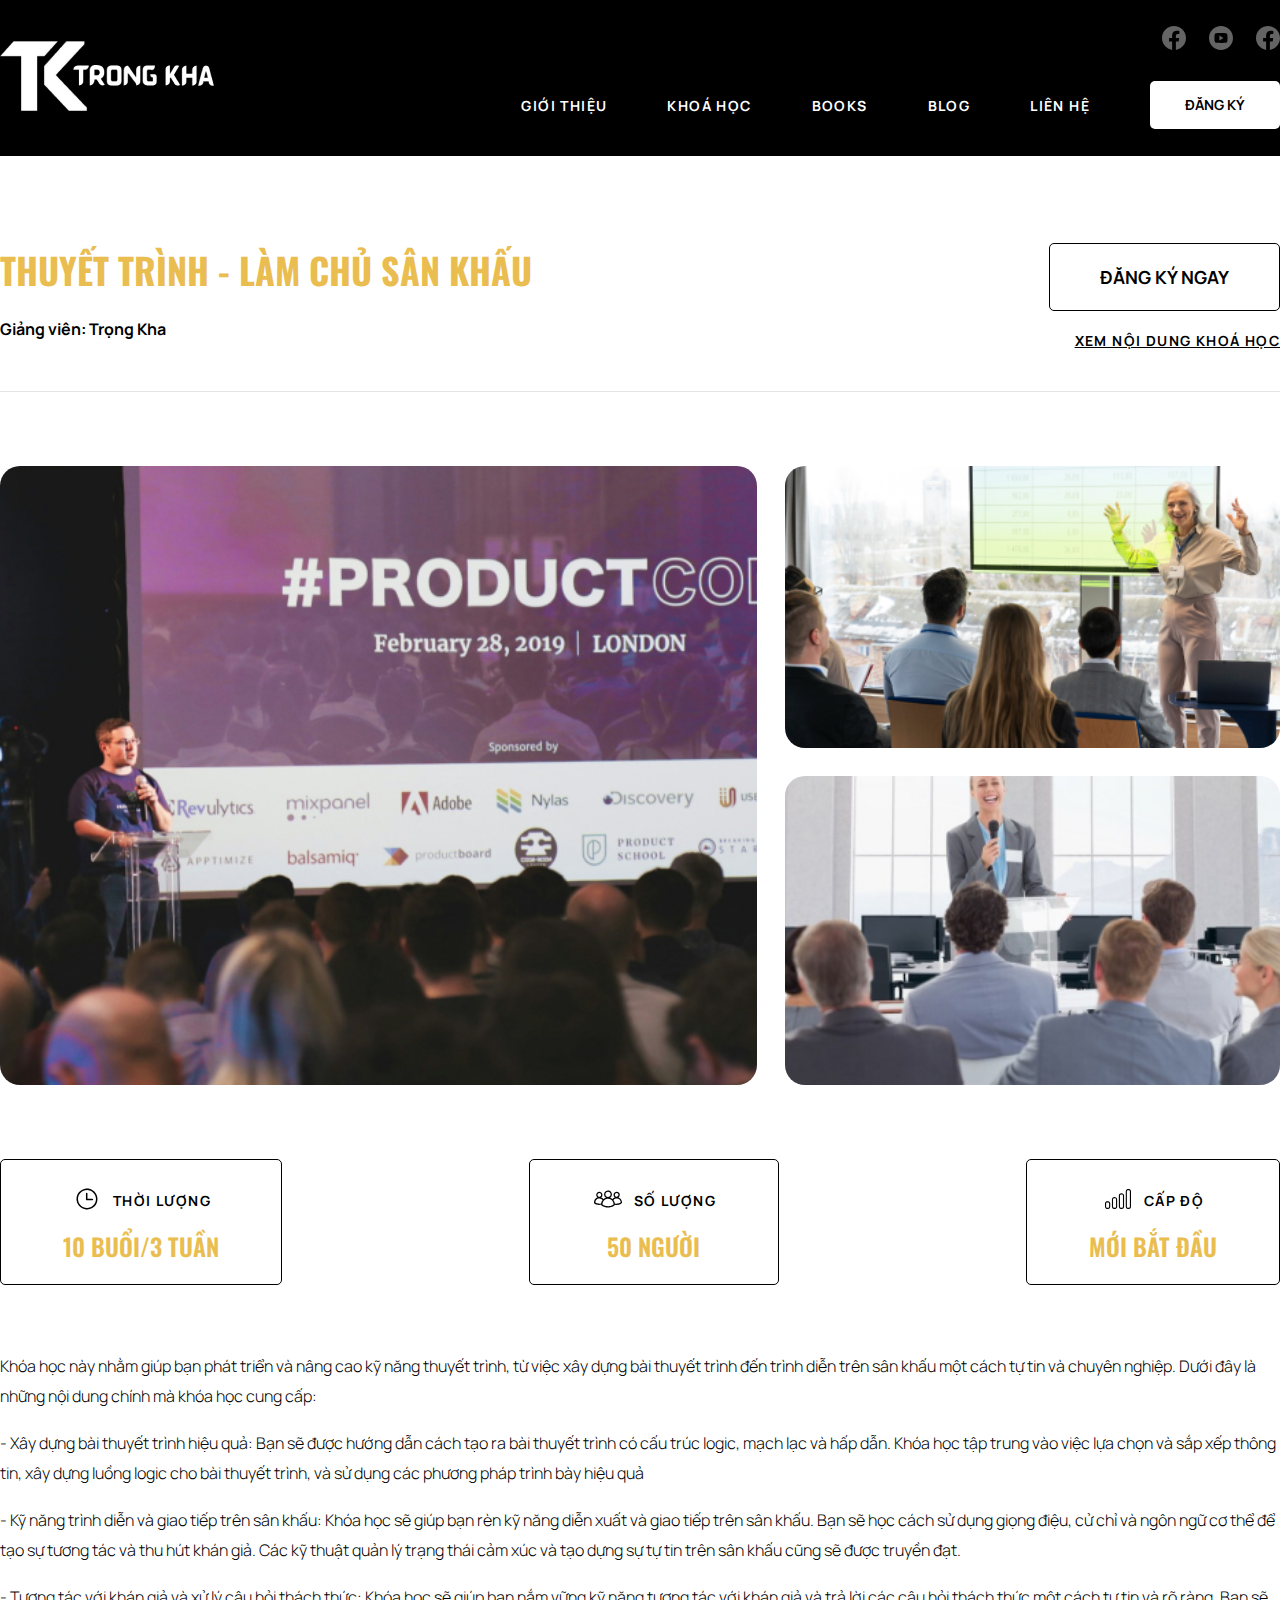
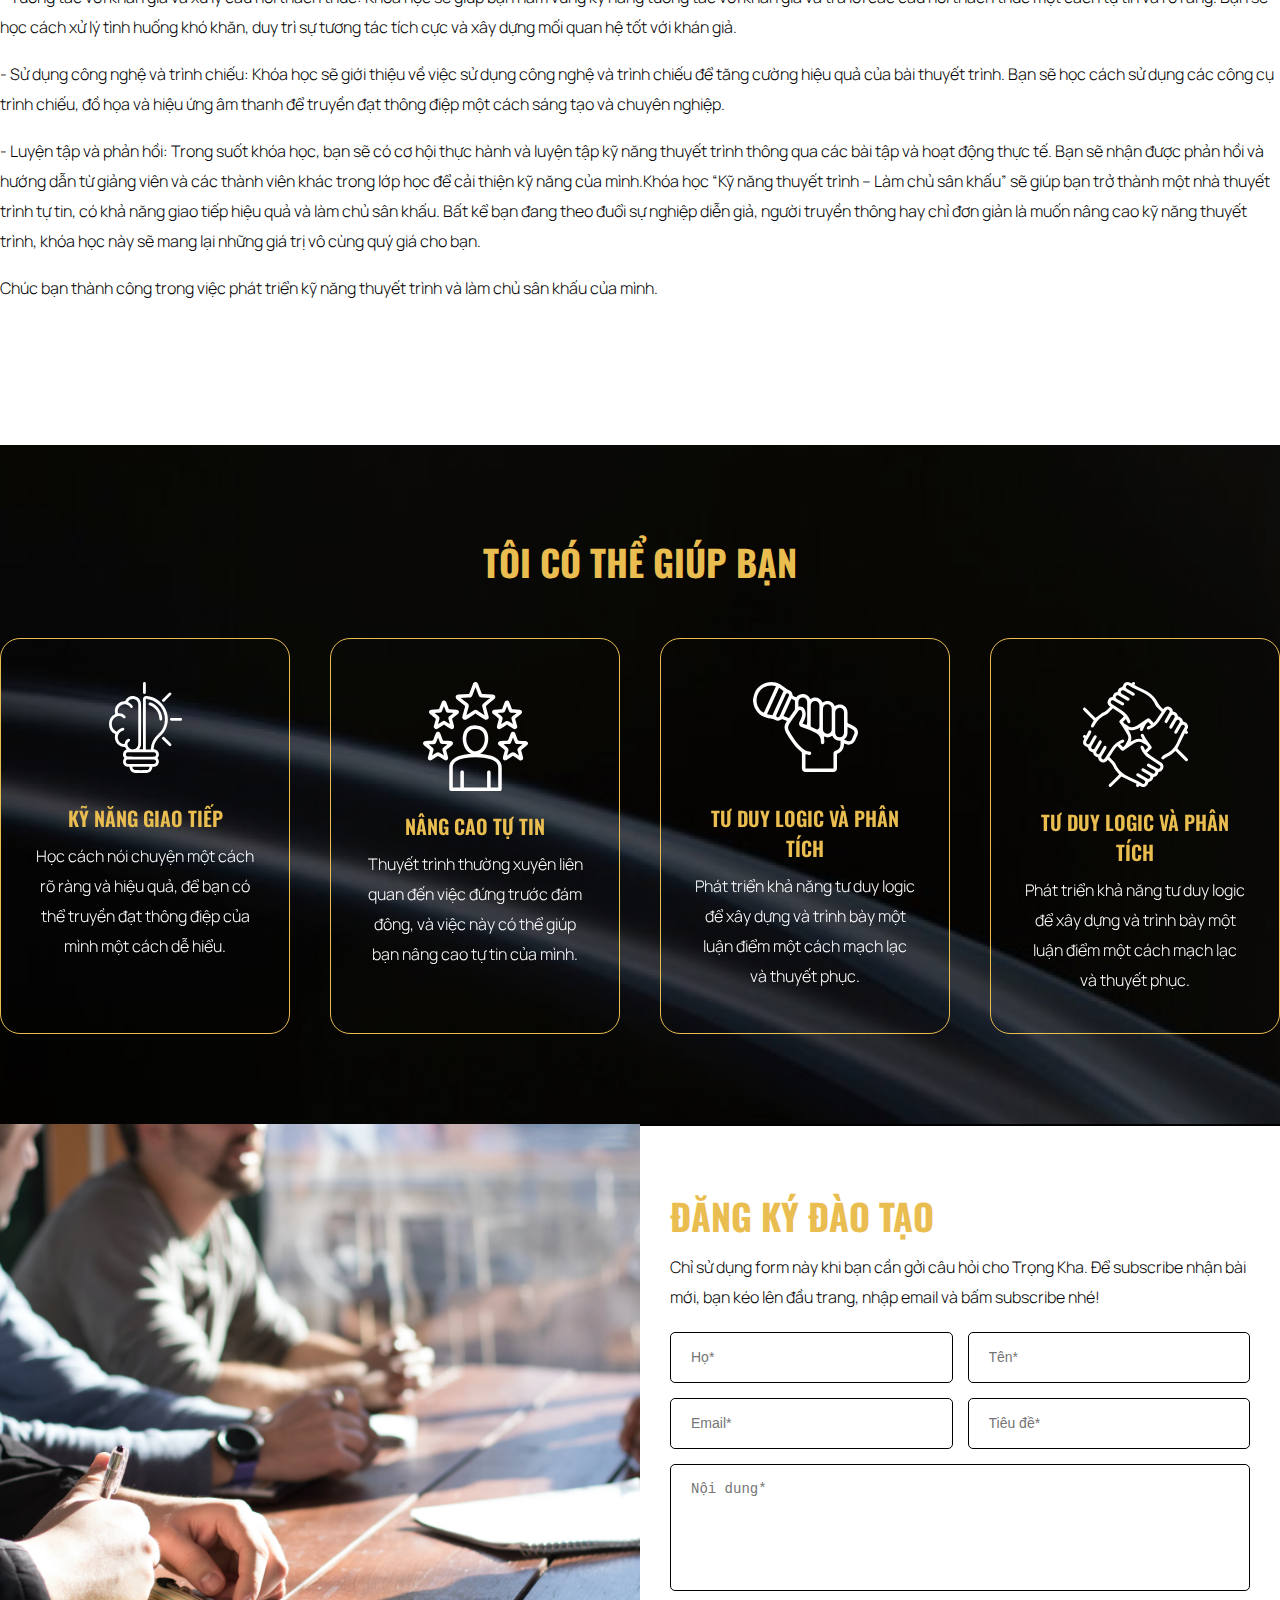
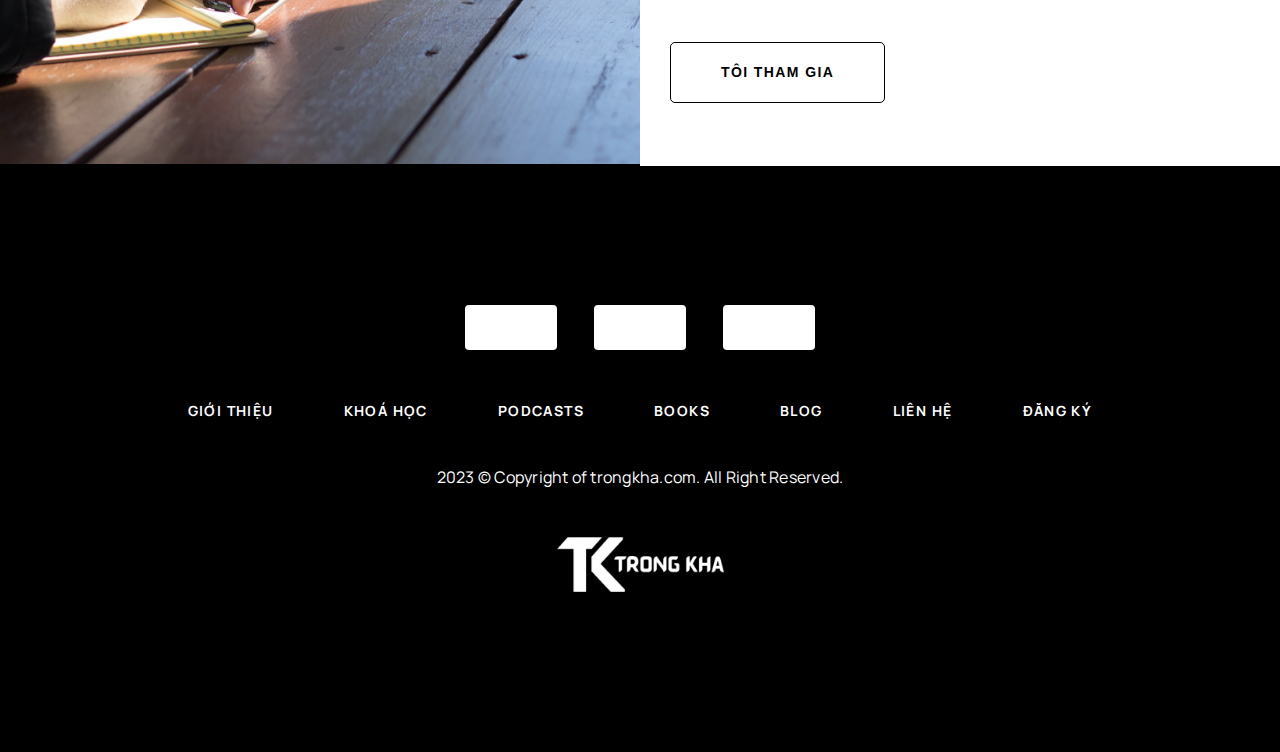
<file: courses-detail.html>
<!DOCTYPE html>
<html lang="en">
  <head>
    <meta charset="UTF-8" />
    <meta name="viewport" content="width=device-width, initial-scale=1.0" />
    <!-- LIB -->
    <link
      href="https://cdn.jsdelivr.net/npm/bootstrap@5.0.2/dist/css/bootstrap.min.css"
      rel="stylesheet"
      integrity="sha384-EVSTQN3/azprG1Anm3QDgpJLIm9Nao0Yz1ztcQTwFspd3yD65VohhpuuCOmLASjC"
      crossorigin="anonymous"
    />
    <link
      rel="stylesheet"
      href="https://cdn.jsdelivr.net/npm/swiper@11/swiper-bundle.min.css"
    />
    <!-- STYLE -->
    <link rel="stylesheet" href="./assets/css/index.css" />
    <title>Khoá học chi tiết</title>
  </head>
  <body>
    <!-- START HEADER 
    =================================-->
    <header id="header">
      <div class="container">
        <div class="header-wrapper">
          <a href="#" title="Trong Kha" class="header-logo">
            <img src="./assets/images/logo.png" alt="Logo" />
          </a>
          <div class="menu-pc">
            <div class="top-bar">
              <ul class="social-list">
                <li class="social-item">
                  <a href="#" title="Facebook" class="icon">
                    <img src="./assets/images/icons/fb.svg" alt="Facebook" />
                  </a>
                </li>
                <li class="social-item">
                  <a href="#" title="Youtube" class="icon">
                    <img src="./assets/images/icons/yt.svg" alt="Youtube" />
                  </a>
                </li>
                <li class="social-item">
                  <a href="#" title="Facebook" class="icon">
                    <img src="./assets/images/icons/fb.svg" alt="Facebook" />
                  </a>
                </li>
              </ul>
            </div>
            <nav class="header-nav">
              <ul class="header-nav-list">
                <li class="header-nav-item">
                  <a href="#" title="Giới thiệu" class="link">Giới thiệu</a>
                </li>
                <li class="header-nav-item">
                  <a href="#" title="Khoá học" class="link">Khoá học</a>
                </li>
                <li class="header-nav-item">
                  <a href="#" title="Books" class="link">Books</a>
                </li>
                <li class="header-nav-item">
                  <a href="#" title="Blog" class="link">Blog</a>
                </li>
                <li class="header-nav-item">
                  <a href="#" title="Liên hệ" class="link">Liên hệ</a>
                </li>
                <li class="header-nav-item">
                  <a
                    href="#"
                    title="Đăng ký"
                    class="button button-solid button-m"
                    >Đăng ký</a
                  >
                </li>
              </ul>
            </nav>
          </div>
          <div class="menu-mobile">
            <div class="top-bar">
              <ul class="social-list">
                <li class="social-item">
                  <a href="#" title="Facebook" class="icon">
                    <img src="./assets/images/icons/fb.svg" alt="Facebook" />
                  </a>
                </li>
                <li class="social-item">
                  <a href="#" title="Youtube" class="icon">
                    <img src="./assets/images/icons/yt.svg" alt="Youtube" />
                  </a>
                </li>
                <li class="social-item">
                  <a href="#" title="Facebook" class="icon">
                    <img src="./assets/images/icons/fb.svg" alt="Facebook" />
                  </a>
                </li>
              </ul>
            </div>
            <button
              type="button"
              class="menu-button"
              onclick="handleMenu('open')"
            >
              <img src="./assets/images/icons/hamberger.svg" alt="Menu" />
            </button>
            <nav class="header-nav">
              <button
                type="button"
                class="close-button"
                onclick="handleMenu('close')"
              >
                <img src="./assets/images/icons/xmark.svg" alt="Close" />
              </button>
              <ul class="header-nav-list">
                <li class="header-nav-item">
                  <a href="#" title="Giới thiệu" class="link">Giới thiệu</a>
                </li>
                <li class="header-nav-item">
                  <a href="#" title="Khoá học" class="link">Khoá học</a>
                </li>
                <li class="header-nav-item">
                  <a href="#" title="Books" class="link">Books</a>
                </li>
                <li class="header-nav-item">
                  <a href="#" title="Blog" class="link">Blog</a>
                </li>
                <li class="header-nav-item">
                  <a href="#" title="Liên hệ" class="link">Liên hệ</a>
                </li>
                <li class="header-nav-item">
                  <a
                    href="#"
                    title="Đăng ký"
                    class="button button-solid button-m"
                    >Đăng ký</a
                  >
                </li>
              </ul>
            </nav>
          </div>
        </div>
      </div>
    </header>
    <!-- END HEADER 
    =================================-->

    <main>
      <!-- START COURSES DETAIL 
    =================================-->
      <section id="courses-detail">
        <div class="container">
          <div class="detail-heading">
            <div class="heading-info">
              <div class="heading-block">
                <h2 class="title">Thuyết trình - làm chủ sân khấu</h2>
              </div>
              <p class="teacher">Giảng viên: Trọng Kha</p>
            </div>
            <div class="heading-button">
              <a
                href="#"
                title="Đăng ký ngay"
                class="button button-outline button-l"
                >Đăng ký ngay</a
              >
              <a href="#" title="Xem nội dung khoá học" class="button-underline"
                >Xem nội dung khoá học</a
              >
            </div>
          </div>
          <div class="detail-gallery">
            <div class="gallery-item">
              <img src="./assets/images/gallery/1.jpg" alt="Gallery" />
            </div>
            <div class="gallery-item">
              <img src="./assets/images/gallery/2.jpg" alt="Gallery" />
            </div>
            <div class="gallery-item">
              <img src="./assets/images/gallery/3.jpg" alt="Gallery" />
            </div>
          </div>
          <div class="detail-info">
            <div class="info-item">
              <div class="title">
                <div class="icon">
                  <img src="./assets/images/icons/clock.svg" alt="Info" />
                </div>
                <h4 class="text">Thời lượng</h4>
              </div>
              <p class="content">10 buổi/3 tuần</p>
            </div>
            <div class="info-item">
              <div class="title">
                <div class="icon">
                  <img src="./assets/images/icons/people.svg" alt="Info" />
                </div>
                <h4 class="text">Số lượng</h4>
              </div>
              <p class="content">50 người</p>
            </div>
            <div class="info-item">
              <div class="title">
                <div class="icon">
                  <img src="./assets/images/icons/level.svg" alt="Info" />
                </div>
                <h4 class="text">Cấp độ</h4>
              </div>
              <p class="content">Mới bắt đầu</p>
            </div>
          </div>
          <div class="detail-desc">
            <p class="text">
              Khóa học này nhằm giúp bạn phát triển và nâng cao kỹ năng thuyết
              trình, từ việc xây dựng bài thuyết trình đến trình diễn trên sân
              khấu một cách tự tin và chuyên nghiệp. Dưới đây là những nội dung
              chính mà khóa học cung cấp:
            </p>
            <p class="text">
              - Xây dựng bài thuyết trình hiệu quả: Bạn sẽ được hướng dẫn cách
              tạo ra bài thuyết trình có cấu trúc logic, mạch lạc và hấp dẫn.
              Khóa học tập trung vào việc lựa chọn và sắp xếp thông tin, xây
              dựng luồng logic cho bài thuyết trình, và sử dụng các phương pháp
              trình bày hiệu quả
            </p>
            <p class="text">
              - Kỹ năng trình diễn và giao tiếp trên sân khấu: Khóa học sẽ giúp
              bạn rèn kỹ năng diễn xuất và giao tiếp trên sân khấu. Bạn sẽ học
              cách sử dụng giọng điệu, cử chỉ và ngôn ngữ cơ thể để tạo sự tương
              tác và thu hút khán giả. Các kỹ thuật quản lý trạng thái cảm xúc
              và tạo dựng sự tự tin trên sân khấu cũng sẽ được truyền đạt.
            </p>
            <p class="text">
              - Tương tác với khán giả và xử lý câu hỏi thách thức: Khóa học sẽ
              giúp bạn nắm vững kỹ năng tương tác với khán giả và trả lời các
              câu hỏi thách thức một cách tự tin và rõ ràng. Bạn sẽ học cách xử
              lý tình huống khó khăn, duy trì sự tương tác tích cực và xây dựng
              mối quan hệ tốt với khán giả.
            </p>
            <p class="text">
              - Sử dụng công nghệ và trình chiếu: Khóa học sẽ giới thiệu về việc
              sử dụng công nghệ và trình chiếu để tăng cường hiệu quả của bài
              thuyết trình. Bạn sẽ học cách sử dụng các công cụ trình chiếu, đồ
              họa và hiệu ứng âm thanh để truyền đạt thông điệp một cách sáng
              tạo và chuyên nghiệp.
            </p>
            <p class="text">
              - Luyện tập và phản hồi: Trong suốt khóa học, bạn sẽ có cơ hội
              thực hành và luyện tập kỹ năng thuyết trình thông qua các bài tập
              và hoạt động thực tế. Bạn sẽ nhận được phản hồi và hướng dẫn từ
              giảng viên và các thành viên khác trong lớp học để cải thiện kỹ
              năng của mình.Khóa học “Kỹ năng thuyết trình – Làm chủ sân khấu”
              sẽ giúp bạn trở thành một nhà thuyết trình tự tin, có khả năng
              giao tiếp hiệu quả và làm chủ sân khấu. Bất kể bạn đang theo đuổi
              sự nghiệp diễn giả, người truyền thông hay chỉ đơn giản là muốn
              nâng cao kỹ năng thuyết trình, khóa học này sẽ mang lại những giá
              trị vô cùng quý giá cho bạn.
            </p>
            <p class="text">
              Chúc bạn thành công trong việc phát triển kỹ năng thuyết trình và
              làm chủ sân khấu của mình.
            </p>
          </div>
        </div>
      </section>
      <!-- END COURSES DETAIL 
    =================================-->

      <!-- START VALUE 
    =================================-->
      <section id="courses-value" class="value">
        <div class="container">
          <div class="heading-block">
            <h2 class="title">TÔI CÓ THỂ GIÚP BẠN</h2>
          </div>
          <div class="value-slider">
            <div class="swiper">
              <div class="swiper-wrapper">
                <div class="swiper-slide">
                  <div class="value-item">
                    <div class="icon">
                      <img src="./assets/images/icons/brain.svg" alt="Check" />
                    </div>
                    <div class="content">
                      <h3 class="title">Kỹ năng giao tiếp</h3>
                      <p class="desc">
                        Học cách nói chuyện một cách rõ ràng và hiệu quả, để bạn
                        có thể truyền đạt thông điệp của mình một cách dễ hiểu.
                      </p>
                    </div>
                  </div>
                </div>
                <div class="swiper-slide">
                  <div class="value-item">
                    <div class="icon">
                      <img src="./assets/images/icons/famous.svg" alt="Check" />
                    </div>
                    <div class="content">
                      <h3 class="title">Nâng cao tự tin</h3>
                      <p class="desc">
                        Thuyết trình thường xuyên liên quan đến việc đứng trước
                        đám đông, và việc này có thể giúp bạn nâng cao tự tin
                        của mình.
                      </p>
                    </div>
                  </div>
                </div>
                <div class="swiper-slide">
                  <div class="value-item">
                    <div class="icon">
                      <img src="./assets/images/icons/micro.svg" alt="Check" />
                    </div>
                    <div class="content">
                      <h3 class="title">Tư duy logic và phân tích</h3>
                      <p class="desc">
                        Phát triển khả năng tư duy logic để xây dựng và trình
                        bày một luận điểm một cách mạch lạc và thuyết phục.
                      </p>
                    </div>
                  </div>
                </div>
                <div class="swiper-slide">
                  <div class="value-item">
                    <div class="icon">
                      <img src="./assets/images/icons/handls.svg" alt="Check" />
                    </div>
                    <div class="content">
                      <h3 class="title">Tư duy logic và phân tích</h3>
                      <p class="desc">
                        Phát triển khả năng tư duy logic để xây dựng và trình
                        bày một luận điểm một cách mạch lạc và thuyết phục.
                      </p>
                    </div>
                  </div>
                </div>
              </div>
            </div>
          </div>
        </div>
      </section>
      <!-- END VALUE 
    =================================-->

      <!-- START FORM 
    =================================-->
      <section id="courses-form" class="form">
        <div class="form-wrapper">
          <div class="form-image">
            <img src="./assets/images/others/form.jpg" alt="Form" />
          </div>
          <div class="form-content">
            <div class="heading-block">
              <h2 class="title">Đăng ký đào tạo</h2>
              <p class="desc">
                Chỉ sử dụng form này khi bạn cần gởi câu hỏi cho Trọng Kha. Để
                subscribe nhận bài mới, bạn kéo lên đầu trang, nhập email và bấm
                subscribe nhé!
              </p>
            </div>
            <form class="main-form">
              <div class="input-wrapper">
                <input type="text" placeholder="Họ*" />
                <input type="text" placeholder="Tên*" />
              </div>
              <div class="input-wrapper">
                <input type="email" placeholder="Email*" />
                <input type="text" placeholder="Tiêu đề*" />
              </div>
              <textarea cols="30" rows="5" placeholder="Nội dung*"></textarea>
              <button type="submit" class="button button-outline button-l">
                Tôi tham gia
              </button>
            </form>
          </div>
        </div>
      </section>
      <!-- END FORM 
    =================================-->
    </main>
    <!-- START FOOTER 
    =================================-->
    <footer id="footer">
      <div class="container">
        <ul class="social-list">
          <li class="social-item">
            <a href="#" title="Facebook" class="icon">
              <img src="./assets/images/icons/fb-1.svg" alt="Facebook" />
            </a>
          </li>
          <li class="social-item">
            <a href="#" title="Youtube" class="icon">
              <img src="./assets/images/icons/yt-1.svg" alt="Youtube" />
            </a>
          </li>
          <li class="social-item">
            <a href="#" title="Facebook" class="icon">
              <img src="./assets/images/icons/fb-1.svg" alt="Facebook" />
            </a>
          </li>
        </ul>
        <ul class="footer-link-list">
          <li class="footer-link-item">
            <a href="#" title="Giới thiệu">Giới thiệu</a>
          </li>
          <li class="footer-link-item">
            <a href="#" title="Khoá học">Khoá học</a>
          </li>
          <li class="footer-link-item">
            <a href="#" title="podcasts">podcasts</a>
          </li>
          <li class="footer-link-item">
            <a href="#" title="Books">Books</a>
          </li>
          <li class="footer-link-item">
            <a href="#" title="Blog">Blog</a>
          </li>
          <li class="footer-link-item">
            <a href="#" title="Liên hệ">Liên hệ</a>
          </li>
          <li class="footer-link-item">
            <a href="#" title="Đăng ký">Đăng ký</a>
          </li>
        </ul>
        <p class="copyrights">
          2023 © Copyright of trongkha.com. All Right Reserved.
        </p>
        <a href="#" title="Trong Kha" class="footer-logo">
          <img src="./assets/images/logo.png" alt="Trong Kha" />
        </a>
      </div>
    </footer>
    <!-- END FOOTER 
    =================================-->

    <!-- LIB -->
    <script
      src="https://cdn.jsdelivr.net/npm/bootstrap@5.0.2/dist/js/bootstrap.bundle.min.js"
      integrity="sha384-MrcW6ZMFYlzcLA8Nl+NtUVF0sA7MsXsP1UyJoMp4YLEuNSfAP+JcXn/tWtIaxVXM"
      crossorigin="anonymous"
    ></script>
    <script src="https://cdn.jsdelivr.net/npm/swiper@11/swiper-bundle.min.js"></script>

    <!-- JS -->
    <script src="./assets/js/index.js"></script>
    <script src="./assets/js/courses.js"></script>
  </body>
</html>
</file>
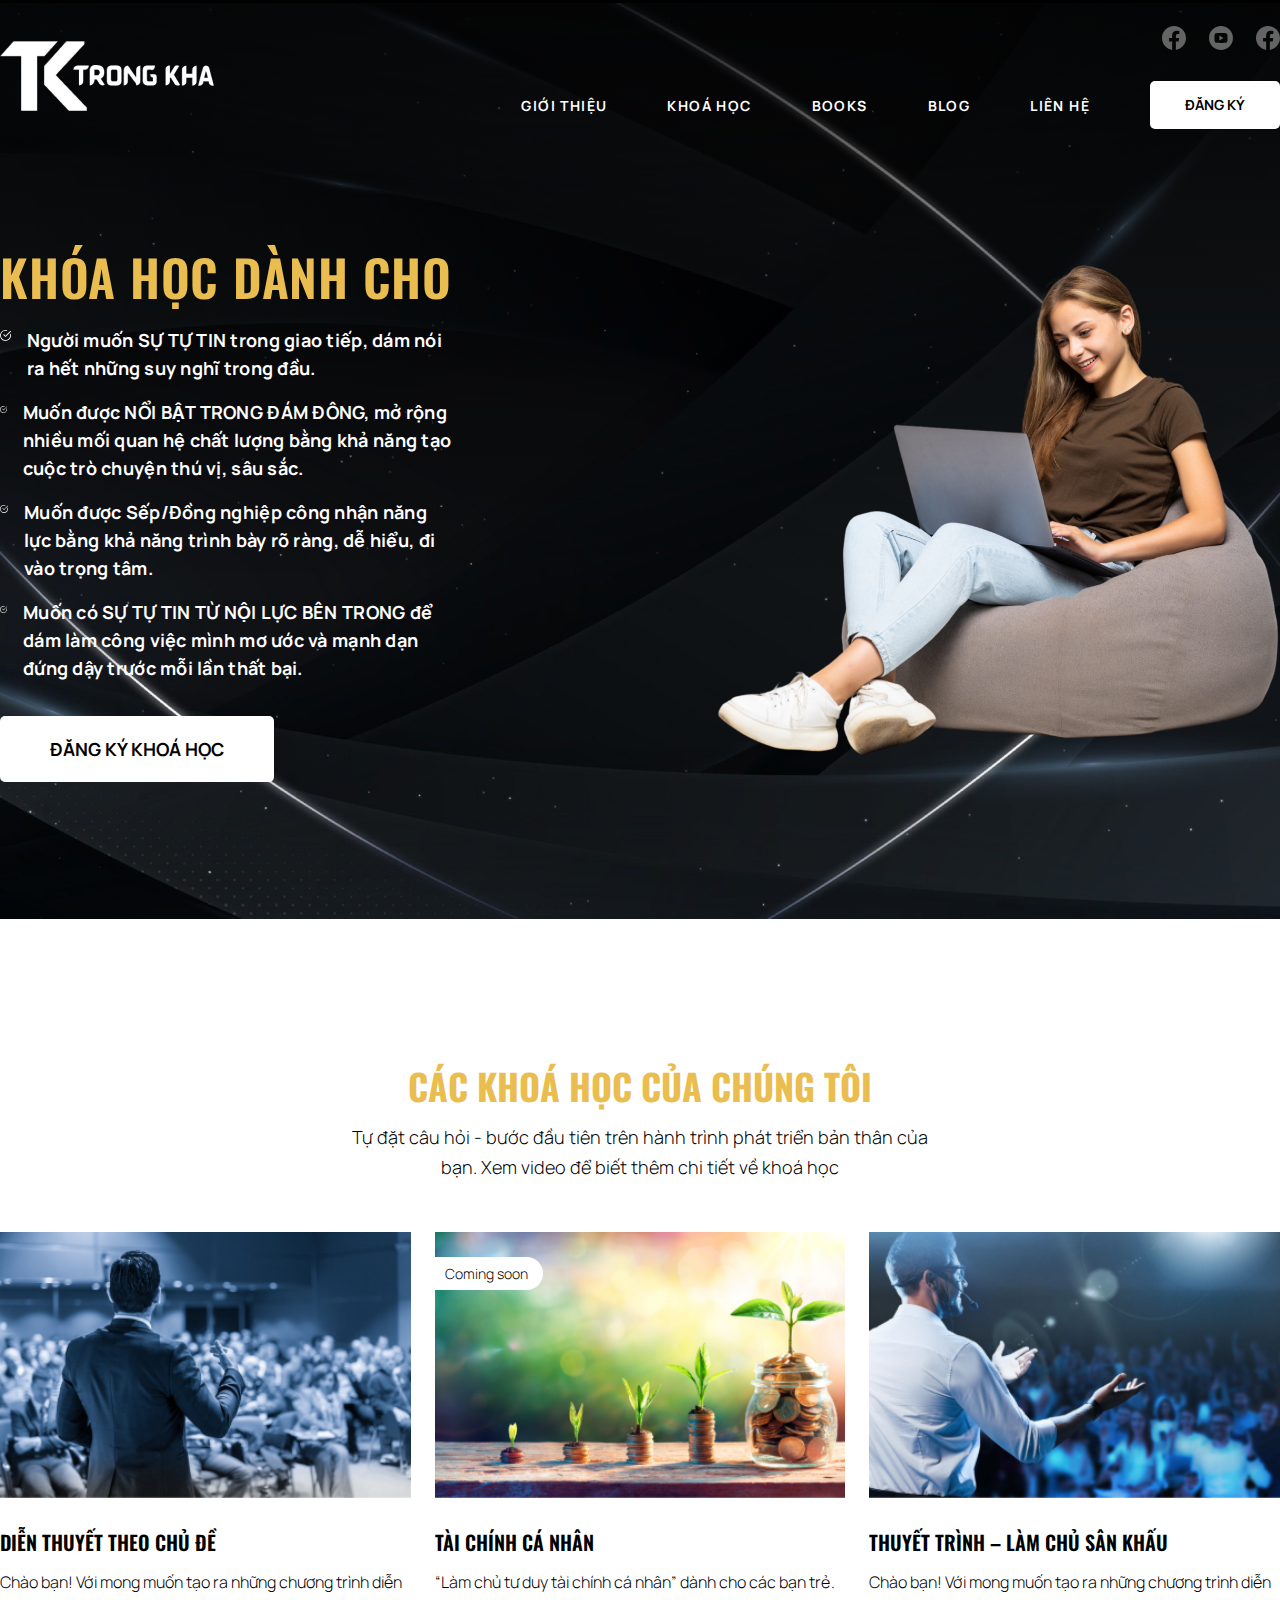
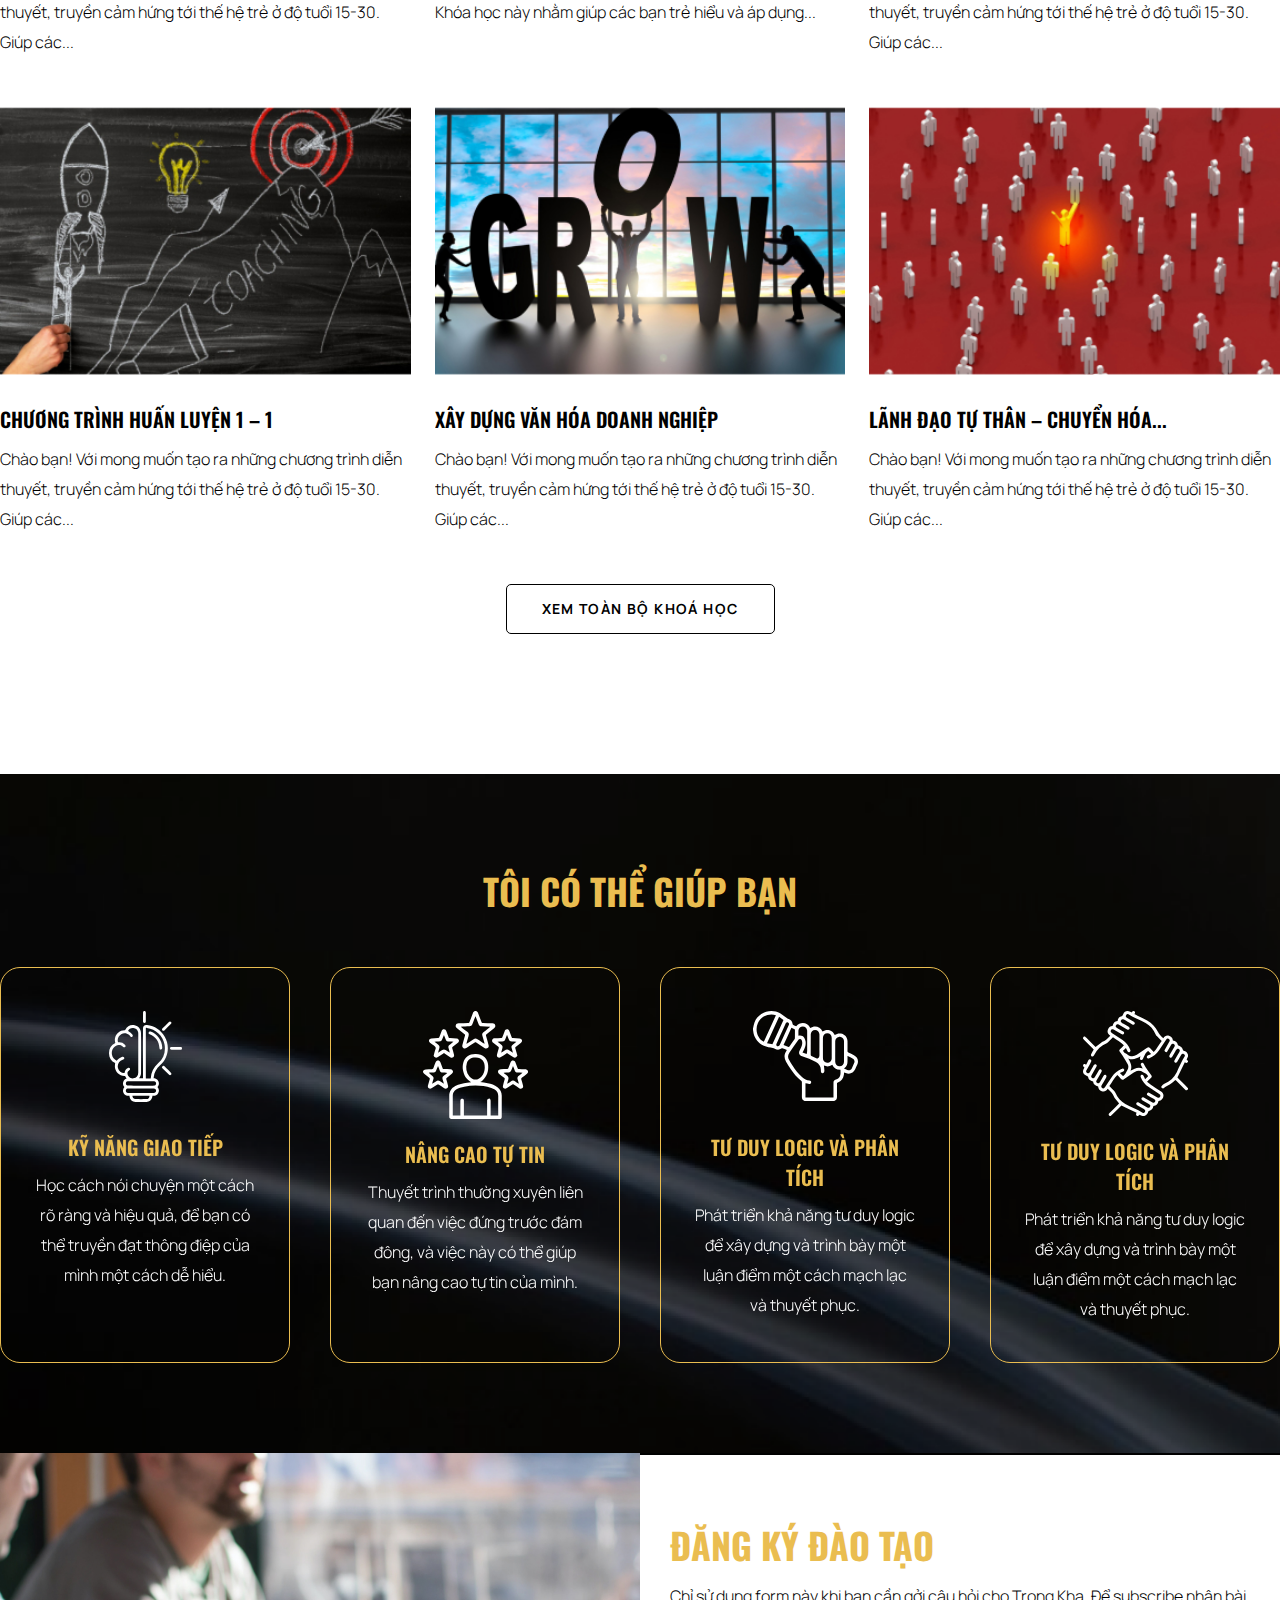
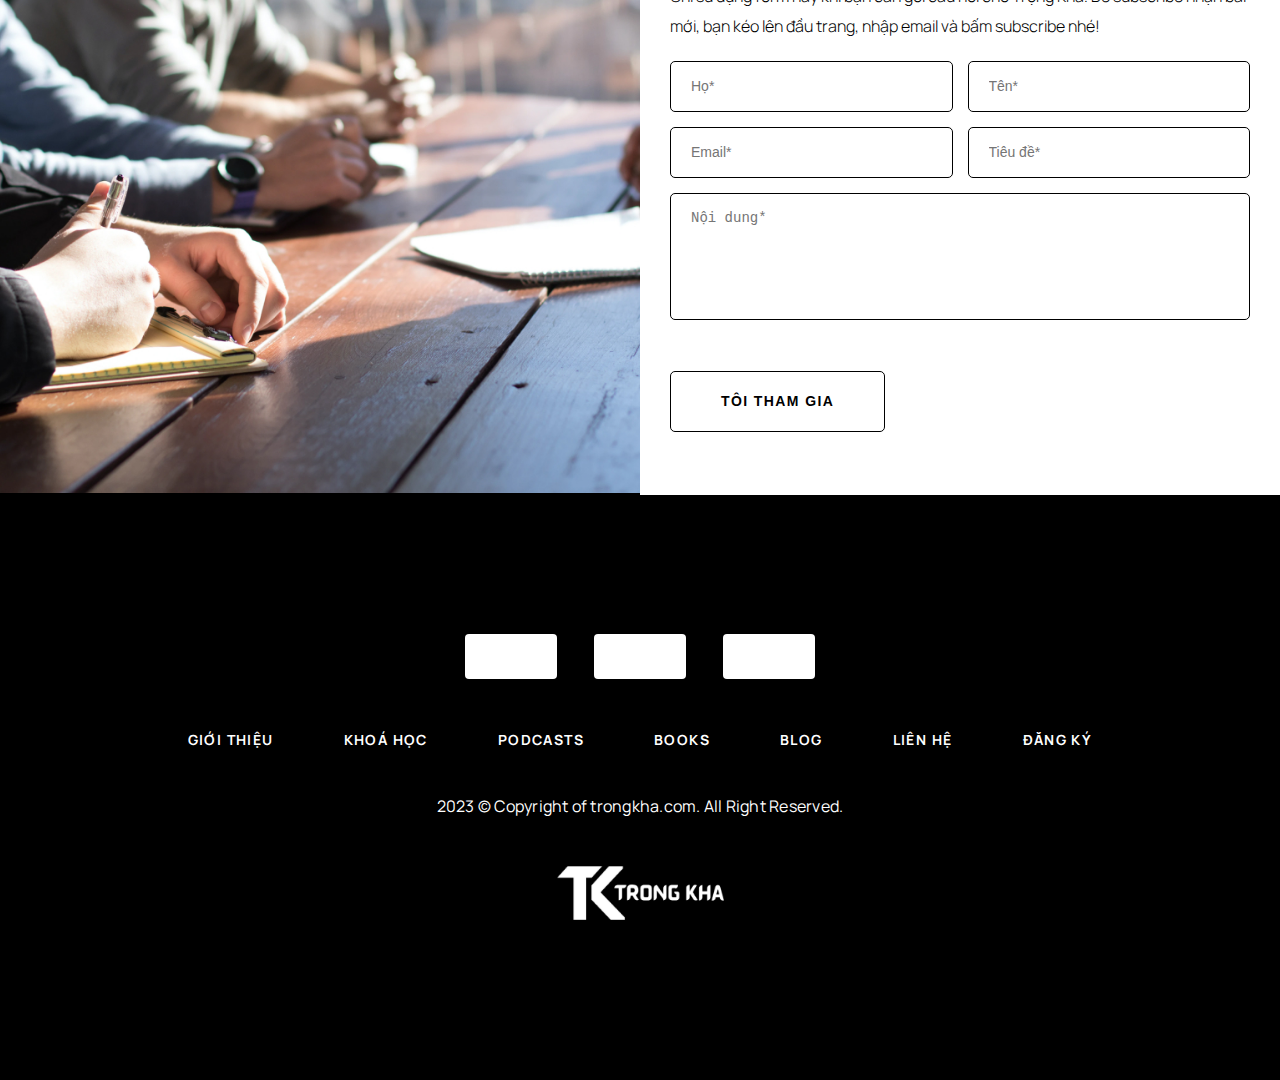
<file: courses.html>
<!DOCTYPE html>
<html lang="en">
  <head>
    <meta charset="UTF-8" />
    <meta name="viewport" content="width=device-width, initial-scale=1.0" />
    <!-- LIB -->
    <link
      href="https://cdn.jsdelivr.net/npm/bootstrap@5.0.2/dist/css/bootstrap.min.css"
      rel="stylesheet"
      integrity="sha384-EVSTQN3/azprG1Anm3QDgpJLIm9Nao0Yz1ztcQTwFspd3yD65VohhpuuCOmLASjC"
      crossorigin="anonymous"
    />
    <link
      rel="stylesheet"
      href="https://cdn.jsdelivr.net/npm/swiper@11/swiper-bundle.min.css"
    />
    <!-- STYLE -->
    <link rel="stylesheet" href="./assets/css/index.css" />
    <title>Khoá học</title>
  </head>
  <body>
    <!-- START HEADER 
    =================================-->
    <header id="header">
      <div class="container">
        <div class="header-wrapper">
          <a href="#" title="Trong Kha" class="header-logo">
            <img src="./assets/images/logo.png" alt="Logo" />
          </a>
          <div class="menu-pc">
            <div class="top-bar">
              <ul class="social-list">
                <li class="social-item">
                  <a href="#" title="Facebook" class="icon">
                    <img src="./assets/images/icons/fb.svg" alt="Facebook" />
                  </a>
                </li>
                <li class="social-item">
                  <a href="#" title="Youtube" class="icon">
                    <img src="./assets/images/icons/yt.svg" alt="Youtube" />
                  </a>
                </li>
                <li class="social-item">
                  <a href="#" title="Facebook" class="icon">
                    <img src="./assets/images/icons/fb.svg" alt="Facebook" />
                  </a>
                </li>
              </ul>
            </div>
            <nav class="header-nav">
              <ul class="header-nav-list">
                <li class="header-nav-item">
                  <a href="#" title="Giới thiệu" class="link">Giới thiệu</a>
                </li>
                <li class="header-nav-item">
                  <a href="#" title="Khoá học" class="link">Khoá học</a>
                </li>
                <li class="header-nav-item">
                  <a href="#" title="Books" class="link">Books</a>
                </li>
                <li class="header-nav-item">
                  <a href="#" title="Blog" class="link">Blog</a>
                </li>
                <li class="header-nav-item">
                  <a href="#" title="Liên hệ" class="link">Liên hệ</a>
                </li>
                <li class="header-nav-item">
                  <a
                    href="#"
                    title="Đăng ký"
                    class="button button-solid button-m"
                    >Đăng ký</a
                  >
                </li>
              </ul>
            </nav>
          </div>
          <div class="menu-mobile">
            <div class="top-bar">
              <ul class="social-list">
                <li class="social-item">
                  <a href="#" title="Facebook" class="icon">
                    <img src="./assets/images/icons/fb.svg" alt="Facebook" />
                  </a>
                </li>
                <li class="social-item">
                  <a href="#" title="Youtube" class="icon">
                    <img src="./assets/images/icons/yt.svg" alt="Youtube" />
                  </a>
                </li>
                <li class="social-item">
                  <a href="#" title="Facebook" class="icon">
                    <img src="./assets/images/icons/fb.svg" alt="Facebook" />
                  </a>
                </li>
              </ul>
            </div>
            <button
              type="button"
              class="menu-button"
              onclick="handleMenu('open')"
            >
              <img src="./assets/images/icons/hamberger.svg" alt="Menu" />
            </button>
            <nav class="header-nav">
              <button
                type="button"
                class="close-button"
                onclick="handleMenu('close')"
              >
                <img src="./assets/images/icons/xmark.svg" alt="Close" />
              </button>
              <ul class="header-nav-list">
                <li class="header-nav-item">
                  <a href="#" title="Giới thiệu" class="link">Giới thiệu</a>
                </li>
                <li class="header-nav-item">
                  <a href="#" title="Khoá học" class="link">Khoá học</a>
                </li>
                <li class="header-nav-item">
                  <a href="#" title="Books" class="link">Books</a>
                </li>
                <li class="header-nav-item">
                  <a href="#" title="Blog" class="link">Blog</a>
                </li>
                <li class="header-nav-item">
                  <a href="#" title="Liên hệ" class="link">Liên hệ</a>
                </li>
                <li class="header-nav-item">
                  <a
                    href="#"
                    title="Đăng ký"
                    class="button button-solid button-m"
                    >Đăng ký</a
                  >
                </li>
              </ul>
            </nav>
          </div>
        </div>
      </div>
    </header>
    <!-- END HEADER 
    =================================-->

    <main>
      <!-- START BANNER 
    =================================-->
      <section id="courses-banner" class="banner">
        <div class="container">
          <div class="banner-wrapper">
            <div class="banner-content">
              <div class="heading-block">
                <h1 class="hero-title">KHÓA HỌC Dành cho</h1>
              </div>
              <ul class="list">
                <li class="item">
                  <div class="icon">
                    <img src="./assets/images/icons/checked.svg" alt="Check" />
                  </div>
                  <p class="text">
                    Người muốn SỰ TỰ TIN trong giao tiếp, dám nói ra hết những
                    suy nghĩ trong đầu.
                  </p>
                </li>
                <li class="item">
                  <div class="icon">
                    <img src="./assets/images/icons/checked.svg" alt="Check" />
                  </div>
                  <p class="text">
                    Muốn được NỔI BẬT TRONG ĐÁM ĐÔNG, mở rộng nhiều mối quan hệ
                    chất lượng bằng khả năng tạo cuộc trò chuyện thú vị, sâu
                    sắc.
                  </p>
                </li>
                <li class="item">
                  <div class="icon">
                    <img src="./assets/images/icons/checked.svg" alt="Check" />
                  </div>
                  <p class="text">
                    Muốn được Sếp/Đồng nghiệp công nhận năng lực bằng khả năng
                    trình bày rõ ràng, dễ hiểu, đi vào trọng tâm.
                  </p>
                </li>
                <li class="item">
                  <div class="icon">
                    <img src="./assets/images/icons/checked.svg" alt="Check" />
                  </div>
                  <p class="text">
                    Muốn có SỰ TỰ TIN TỪ NỘI LỰC BÊN TRONG để dám làm công việc
                    mình mơ ước và mạnh dạn đứng dậy trước mỗi lần thất bại.
                  </p>
                </li>
              </ul>
              <a
                href="#"
                title="Đăng ký khoá học"
                class="button button-solid button-l"
                >Đăng ký khoá học</a
              >
            </div>
            <div class="banner-image">
              <img src="./assets/images/banner/courses.png" alt="Courses" />
            </div>
          </div>
        </div>
      </section>
      <!-- END BANNER 
    =================================-->

      <!-- START COURSES 
    =================================-->
      <div id="courses" class="courses">
        <div class="container">
          <div class="heading-block">
            <h2 class="title">Các khoá học của chúng tôi</h2>
            <p class="desc">
              Tự đặt câu hỏi - bước đầu tiên trên hành trình phát triển bản thân
              của bạn. Xem video để biết thêm chi tiết về khoá học
            </p>
          </div>
          <div class="courses-group">
            <div class="courses-item">
              <div class="image">
                <img src="./assets/images/courses/1.jpg" alt="Course" />
              </div>
              <div class="content">
                <a href="#" title="Diễn thuyết theo chủ đề" class="title"
                  >Diễn thuyết theo chủ đề</a
                >
                <p class="desc">
                  Chào bạn! Với mong muốn tạo ra những chương trình diễn thuyết,
                  truyền cảm hứng tới thế hệ trẻ ở độ tuổi 15-30. Giúp các...
                </p>
              </div>
            </div>
            <div class="courses-item">
              <span class="tag"> Coming soon </span>
              <div class="image">
                <img src="./assets/images/courses/2.jpg" alt="Course" />
              </div>
              <div class="content">
                <a href="#" title="Tài chính cá nhân" class="title"
                  >Tài chính cá nhân</a
                >
                <p class="desc">
                  “Làm chủ tư duy tài chính cá nhân” dành cho các bạn trẻ. Khóa
                  học này nhằm giúp các bạn trẻ hiểu và áp dụng...
                </p>
              </div>
            </div>
            <div class="courses-item">
              <div class="image">
                <img src="./assets/images/courses/3.jpg" alt="Course" />
              </div>
              <div class="content">
                <a
                  href="#"
                  title="Thuyết trình – làm chủ sân khấu"
                  class="title"
                  >Thuyết trình – làm chủ sân khấu</a
                >
                <p class="desc">
                  Chào bạn! Với mong muốn tạo ra những chương trình diễn thuyết,
                  truyền cảm hứng tới thế hệ trẻ ở độ tuổi 15-30. Giúp các...
                </p>
              </div>
            </div>
            <div class="courses-item">
              <div class="image">
                <img src="./assets/images/courses/4.jpg" alt="Course" />
              </div>
              <div class="content">
                <a href="#" title="Chương trình huấn luyện 1 – 1" class="title"
                  >Chương trình huấn luyện 1 – 1</a
                >
                <p class="desc">
                  Chào bạn! Với mong muốn tạo ra những chương trình diễn thuyết,
                  truyền cảm hứng tới thế hệ trẻ ở độ tuổi 15-30. Giúp các...
                </p>
              </div>
            </div>
            <div class="courses-item">
              <div class="image">
                <img src="./assets/images/courses/5.jpg" alt="Course" />
              </div>
              <div class="content">
                <a href="#" title="Xây dựng văn hóa doanh nghiệp" class="title"
                  >Xây dựng văn hóa doanh nghiệp</a
                >
                <p class="desc">
                  Chào bạn! Với mong muốn tạo ra những chương trình diễn thuyết,
                  truyền cảm hứng tới thế hệ trẻ ở độ tuổi 15-30. Giúp các...
                </p>
              </div>
            </div>
            <div class="courses-item">
              <div class="image">
                <img src="./assets/images/courses/6.jpg" alt="Course" />
              </div>
              <div class="content">
                <a
                  href="#"
                  title="Lãnh đạo tự thân – chuyển hóa..."
                  class="title"
                  >Lãnh đạo tự thân – chuyển hóa...</a
                >
                <p class="desc">
                  Chào bạn! Với mong muốn tạo ra những chương trình diễn thuyết,
                  truyền cảm hứng tới thế hệ trẻ ở độ tuổi 15-30. Giúp các...
                </p>
              </div>
            </div>
          </div>
          <a
            href="#"
            title="Xem toàn bộ khoá học"
            class="button button-outline button-m"
            >Xem toàn bộ khoá học</a
          >
        </div>
      </div>
      <!-- END COURSES 
    =================================-->

      <!-- START VALUE 
    =================================-->
      <section id="courses-value" class="value">
        <div class="container">
          <div class="heading-block">
            <h2 class="title">TÔI CÓ THỂ GIÚP BẠN</h2>
          </div>
          <div class="value-slider">
            <div class="swiper">
              <div class="swiper-wrapper">
                <div class="swiper-slide">
                  <div class="value-item">
                    <div class="icon">
                      <img src="./assets/images/icons/brain.svg" alt="Check" />
                    </div>
                    <div class="content">
                      <h3 class="title">Kỹ năng giao tiếp</h3>
                      <p class="desc">
                        Học cách nói chuyện một cách rõ ràng và hiệu quả, để bạn
                        có thể truyền đạt thông điệp của mình một cách dễ hiểu.
                      </p>
                    </div>
                  </div>
                </div>
                <div class="swiper-slide">
                  <div class="value-item">
                    <div class="icon">
                      <img src="./assets/images/icons/famous.svg" alt="Check" />
                    </div>
                    <div class="content">
                      <h3 class="title">Nâng cao tự tin</h3>
                      <p class="desc">
                        Thuyết trình thường xuyên liên quan đến việc đứng trước
                        đám đông, và việc này có thể giúp bạn nâng cao tự tin
                        của mình.
                      </p>
                    </div>
                  </div>
                </div>
                <div class="swiper-slide">
                  <div class="value-item">
                    <div class="icon">
                      <img src="./assets/images/icons/micro.svg" alt="Check" />
                    </div>
                    <div class="content">
                      <h3 class="title">Tư duy logic và phân tích</h3>
                      <p class="desc">
                        Phát triển khả năng tư duy logic để xây dựng và trình
                        bày một luận điểm một cách mạch lạc và thuyết phục.
                      </p>
                    </div>
                  </div>
                </div>
                <div class="swiper-slide">
                  <div class="value-item">
                    <div class="icon">
                      <img src="./assets/images/icons/handls.svg" alt="Check" />
                    </div>
                    <div class="content">
                      <h3 class="title">Tư duy logic và phân tích</h3>
                      <p class="desc">
                        Phát triển khả năng tư duy logic để xây dựng và trình
                        bày một luận điểm một cách mạch lạc và thuyết phục.
                      </p>
                    </div>
                  </div>
                </div>
              </div>
            </div>
          </div>
        </div>
      </section>
      <!-- END VALUE 
    =================================-->

      <!-- START FORM 
    =================================-->
      <section id="courses-form" class="form">
        <div class="form-wrapper">
          <div class="form-image">
            <img src="./assets/images/others/form.jpg" alt="Form" />
          </div>
          <div class="form-content">
            <div class="heading-block">
              <h2 class="title">Đăng ký đào tạo</h2>
              <p class="desc">
                Chỉ sử dụng form này khi bạn cần gởi câu hỏi cho Trọng Kha. Để
                subscribe nhận bài mới, bạn kéo lên đầu trang, nhập email và bấm
                subscribe nhé!
              </p>
            </div>
            <form class="main-form">
              <div class="input-wrapper">
                <input type="text" placeholder="Họ*" />
                <input type="text" placeholder="Tên*" />
              </div>
              <div class="input-wrapper">
                <input type="email" placeholder="Email*" />
                <input type="text" placeholder="Tiêu đề*" />
              </div>
              <textarea cols="30" rows="5" placeholder="Nội dung*"></textarea>
              <button type="submit" class="button button-outline button-l">
                Tôi tham gia
              </button>
            </form>
          </div>
        </div>
      </section>
      <!-- END FORM 
    =================================-->
    </main>
    <!-- START FOOTER 
    =================================-->
    <footer id="footer">
      <div class="container">
        <ul class="social-list">
          <li class="social-item">
            <a href="#" title="Facebook" class="icon">
              <img src="./assets/images/icons/fb-1.svg" alt="Facebook" />
            </a>
          </li>
          <li class="social-item">
            <a href="#" title="Youtube" class="icon">
              <img src="./assets/images/icons/yt-1.svg" alt="Youtube" />
            </a>
          </li>
          <li class="social-item">
            <a href="#" title="Facebook" class="icon">
              <img src="./assets/images/icons/fb-1.svg" alt="Facebook" />
            </a>
          </li>
        </ul>
        <ul class="footer-link-list">
          <li class="footer-link-item">
            <a href="#" title="Giới thiệu">Giới thiệu</a>
          </li>
          <li class="footer-link-item">
            <a href="#" title="Khoá học">Khoá học</a>
          </li>
          <li class="footer-link-item">
            <a href="#" title="podcasts">podcasts</a>
          </li>
          <li class="footer-link-item">
            <a href="#" title="Books">Books</a>
          </li>
          <li class="footer-link-item">
            <a href="#" title="Blog">Blog</a>
          </li>
          <li class="footer-link-item">
            <a href="#" title="Liên hệ">Liên hệ</a>
          </li>
          <li class="footer-link-item">
            <a href="#" title="Đăng ký">Đăng ký</a>
          </li>
        </ul>
        <p class="copyrights">
          2023 © Copyright of trongkha.com. All Right Reserved.
        </p>
        <a href="#" title="Trong Kha" class="footer-logo">
          <img src="./assets/images/logo.png" alt="Trong Kha" />
        </a>
      </div>
    </footer>
    <!-- END FOOTER 
    =================================-->

    <!-- LIB -->
    <script
      src="https://cdn.jsdelivr.net/npm/bootstrap@5.0.2/dist/js/bootstrap.bundle.min.js"
      integrity="sha384-MrcW6ZMFYlzcLA8Nl+NtUVF0sA7MsXsP1UyJoMp4YLEuNSfAP+JcXn/tWtIaxVXM"
      crossorigin="anonymous"
    ></script>
    <script src="https://cdn.jsdelivr.net/npm/swiper@11/swiper-bundle.min.js"></script>

    <!-- JS -->
    <script src="./assets/js/index.js"></script>
    <script src="./assets/js/courses.js"></script>
  </body>
</html>
</file>
<file: assets/css/index.css>
@import url("https://fonts.googleapis.com/css2?family=Manrope:wght@200;300;400;500;600;700;800&family=Oswald:wght@200;300;400;500;600;700&display=swap");
* {
  margin: 0;
  padding: 0;
  box-sizing: border-box;
}

body {
  font-size: 14px;
  font-weight: 400;
  font-family: "Manrope", sans-serif;
  background-color: #000;
  overflow-x: hidden;
}

ul,
ol {
  list-style: none;
  padding: 0;
  margin: 0;
}

p,
h1,
h2,
h3,
h4,
h5,
h6 {
  margin: 0;
  padding: 0;
}

a {
  color: #000;
  text-decoration: none;
}
a:hover {
  color: #000;
}

img {
  width: 100%;
}

@media (min-width: 1400px) {
  .container {
    max-width: 1181px;
  }
}
.button {
  outline: none;
  background-color: transparent;
  display: block;
  width: -moz-fit-content;
  width: fit-content;
  font-weight: 700;
  border-radius: 5px;
  line-height: 26px;
  transition: all ease 0.5s;
  text-transform: uppercase;
}

.button-l {
  padding: 20px 50px;
  font-size: 18px;
}

.button-m {
  padding: 11px 35px;
  font-size: 14px;
}

.button-solid {
  background-color: #fff;
  border: none;
}
.button-solid:hover {
  background-color: #eabd50;
}

.button-outline {
  border: 1px solid #000;
}
.button-outline:hover {
  background-color: #000;
  color: #fff;
}

.heading-block .badge {
  font-size: 18px;
  line-height: 30px;
  font-weight: 700;
  color: #fff;
  margin-bottom: 15px;
  text-transform: uppercase;
  letter-spacing: 0.085em;
  padding: 0;
}
.heading-block .hero-title {
  font-size: 65px;
  line-height: 90px;
  font-weight: 600;
  color: #eabd50;
  font-family: "Oswald", sans-serif;
  letter-spacing: 0.015em;
  margin-bottom: 9px;
  text-transform: uppercase;
}
.heading-block .title {
  font-size: 36px;
  line-height: 53px;
  color: #eabd50;
  margin-bottom: 10px;
  text-transform: uppercase;
  font-family: "Oswald", sans-serif;
}
.heading-block .desc {
  font-size: 18px;
  line-height: 30px;
  font-weight: 300;
  color: #fff;
  max-width: 596px;
}

.slider-button {
  position: absolute;
  top: 50%;
  transform: translateY(-50%);
  z-index: 2;
}

.top-bar .social-list {
  display: flex;
  justify-content: end;
  align-items: center;
  gap: 23px;
}
.top-bar .social-list .social-item {
  width: 24px;
  aspect-ratio: 1;
}
.top-bar .social-list .social-item img {
  transition: all ease 0.75s;
}
.top-bar .social-list .social-item:hover img {
  filter: brightness(5);
}

.pagination {
  display: flex;
  justify-content: center;
  align-items: center;
  gap: 14px;
  flex-wrap: nowrap;
  overflow-x: auto;
}
.pagination .button,
.pagination .page {
  display: flex;
  justify-content: center;
  align-items: center;
  gap: unset;
  border-radius: 500px;
  border: 2px solid #000;
  color: #000;
  font-size: 13px;
  line-height: 20px;
  width: 37px;
  aspect-ratio: 1;
  transition: all ease 0.5s;
  font-weight: 700;
}
.pagination .button:hover,
.pagination .page:hover {
  background-color: #eabd50;
  border-color: #eabd50;
}
.pagination .etc {
  font-weight: 13px;
  line-height: 20px;
  font-weight: 700;
}

#header {
  padding-top: 26px;
  position: relative;
  z-index: 1;
}
#header .header-wrapper {
  display: flex;
  justify-content: space-between;
  align-items: center;
  gap: 20px;
}
#header .header-nav-list {
  margin-top: 27px;
  display: flex;
  justify-content: unset;
  align-items: center;
  gap: 60px;
}
#header .header-nav-list .header-nav-item .link {
  color: #fff;
  font-weight: 700;
  text-transform: uppercase;
  letter-spacing: 0.1em;
}
#header .menu-mobile {
  display: none;
}
#header .menu-mobile .header-nav {
  position: fixed;
  top: 0;
  left: 0;
  z-index: 10;
  width: 100%;
  height: 100%;
  background-color: #000;
  transition: all cubic-bezier(0.77, 0, 0.175, 1) 1s;
  transform: translateX(-100%);
}
#header .menu-mobile .header-nav.active {
  transform: translate(0);
}
#header .menu-mobile .header-nav .close-button {
  position: absolute;
  top: 30px;
  right: 30px;
  width: 25px;
  outline: none;
  border: none;
  background-color: transparent;
}
#header .menu-mobile .header-nav-list {
  height: 100%;
  flex-direction: column;
  justify-content: center;
  gap: 40px;
}
#header .menu-mobile .menu-button {
  outline: none;
  border: none;
  background-color: transparent;
  width: 25px;
  display: flex;
  justify-content: center;
  align-items: center;
  gap: unset;
}

.banner .banner-wrapper {
  display: flex;
  justify-content: unset;
  align-items: center;
  gap: 15px;
}

.register {
  padding: 56px 0;
  background-color: #161616;
}
.register .register-wrapper {
  display: flex;
  justify-content: space-between;
  align-items: center;
  gap: 20px;
}
.register .heading-block .title {
  font-size: 24px;
  line-height: 36px;
  font-weight: 600;
  color: #fff;
  font-family: "Oswald", sans-serif;
}
.register .heading-block .desc {
  font-size: 16px;
  line-height: 19px;
  font-weight: 300;
}
.register .register-form {
  display: flex;
  justify-content: unset;
  align-items: center;
  gap: 17px;
}
.register .register-form input {
  padding: 15px 20px;
  font-size: 14px;
  line-height: 19px;
  color: #fff;
  font-weight: 300;
  border-radius: 5px;
  border: 1px solid #7b7b7b;
  background-color: transparent;
  width: 100%;
  outline: none;
  min-width: 295px;
}
.register .register-form .button {
  width: 100%;
  font-size: 14px;
  line-height: 26px;
  padding: 12px 50px;
  min-width: 215px;
}

.about {
  margin-top: 140px;
}
.about .about-wrapper {
  display: flex;
  justify-content: space-between;
  align-items: start;
  gap: 20px;
}
.about .about-content {
  max-width: 524px;
  width: 100%;
}
.about .about-content .heading-block {
  margin-bottom: 23px;
}
.about .about-content .heading-block .title {
  margin-bottom: 15px;
}
.about .about-content .heading-block .desc {
  line-height: 28px;
  font-weight: 600;
}
.about .about-content .text {
  color: #fff;
  font-size: 18px;
  line-height: 30px;
  font-weight: 300;
  margin-bottom: 24px;
}
.about .about-image {
  max-width: 468px;
  width: 100%;
}

.courses {
  padding: 140px 0;
  background-color: #fff;
}
.courses .heading-block .title {
  text-align: center;
}
.courses .heading-block .desc {
  text-align: center;
  max-width: 596px;
  margin: 0 auto;
  color: #000;
}
.courses .courses-group {
  display: grid;
  grid-template-columns: repeat(3, 1fr);
  grid-column-gap: 24px;
  grid-row-gap: 50px;
  margin-top: 50px;
}
.courses .courses-item {
  position: relative;
}
.courses .courses-item .tag {
  display: inline-block;
  padding: 7px 15px 7px 10px;
  border-top-right-radius: 500px;
  border-bottom-right-radius: 500px;
  background-color: #fff;
  color: #000;
  position: absolute;
  top: 25px;
  left: 0;
  font-size: 14px;
  line-height: 19px;
  font-weight: 300;
}
.courses .courses-item .image {
  width: 100%;
  margin-bottom: 25px;
}
.courses .courses-item .content .title {
  font-family: "Oswald", sans-serif;
  font-size: 20px;
  line-height: 30px;
  font-weight: 600;
  margin-bottom: 10px;
  display: -webkit-box;
  -webkit-box-orient: vertical;
  -webkit-line-clamp: 1;
  text-overflow: ellipsis;
  overflow: hidden;
  text-transform: uppercase;
}
.courses .courses-item .content .title:hover {
  text-decoration: underline;
}
.courses .courses-item .content .desc {
  font-size: 16px;
  line-height: 30px;
  font-weight: 300;
  display: -webkit-box;
  -webkit-box-orient: vertical;
  -webkit-line-clamp: 3;
  text-overflow: ellipsis;
  overflow: hidden;
}
.courses .button {
  margin: 50px auto 0;
  letter-spacing: 0.1em;
}

.clients {
  margin-top: 120px;
}
.clients .heading-block .title {
  text-align: center;
}
.clients .heading-block .desc {
  text-align: center;
  max-width: 596px;
  margin: 0 auto;
}
.clients .clients-group {
  display: grid;
  grid-template-columns: repeat(5, 1fr);
  grid-column-gap: 25px;
  grid-row-gap: 22px;
  margin-top: 50px;
}
.clients .clients-item {
  background: #fff;
  border-radius: 5px;
  display: flex;
  justify-content: center;
  align-items: center;
  gap: unset;
}

.project {
  margin-top: 166px;
  position: relative;
  overflow-x: hidden;
}
.project::after {
  content: "";
  position: absolute;
  right: 0;
  top: 0;
  z-index: 1;
  width: 307px;
  height: 100%;
  background: linear-gradient(-90deg, #000 0%, rgba(0, 0, 0, 0) 100%);
}
.project .project-heading {
  display: flex;
  justify-content: space-between;
  align-items: center;
  gap: 20px;
}
.project .project-heading .button {
  position: relative;
  z-index: 2;
}
.project .project-slider {
  margin-top: 50px;
  position: relative;
}
.project .project-slider .swiper {
  overflow: visible;
}
.project .project-slider .swiper-slide {
  width: -moz-fit-content;
  width: fit-content;
}
.project .project-slider .slider-button {
  width: 45px;
  aspect-ratio: 1;
  display: flex;
  justify-content: center;
  align-items: center;
  gap: unset;
  background-color: #fff;
  transition: all ease 0.5s;
  border-radius: 500px;
}
.project .project-slider .slider-button:hover {
  background-color: #eabd50;
}
.project .project-slider .slider-button img {
  width: 9px;
}
.project .project-slider .slider-button-next {
  right: -100px;
}
.project .project-slider .slider-button-prev {
  left: -100px;
}
.project .project-item {
  width: 100%;
  position: relative;
}
.project .project-item:hover::after {
  opacity: 1;
}
.project .project-item:hover .title {
  transform: translate(0);
  opacity: 1;
}
.project .project-item::after {
  transition: all ease 0.5s;
  content: "";
  position: absolute;
  top: 0;
  bottom: 0;
  width: 100%;
  height: 100%;
  background: linear-gradient(180deg, rgba(0, 0, 0, 0) 57.2%, rgba(0, 0, 0, 0.9) 99.83%);
  opacity: 0;
}
.project .project-item .image {
  width: 100%;
  aspect-ratio: 345/365;
  overflow: hidden;
}
.project .project-item .image img {
  height: 100%;
  -o-object-fit: cover;
     object-fit: cover;
}
.project .project-item .title {
  position: absolute;
  bottom: 50px;
  opacity: 0;
  left: 0;
  z-index: 2;
  transform: translateY(10px);
  color: #fff;
  font-size: 16px;
  font-weight: 800;
  line-height: 30px;
  letter-spacing: 1.6px;
  text-transform: uppercase;
  text-align: center;
  width: 100%;
  transition: all ease 0.5s;
}
.project .project-item .title:hover {
  text-decoration: underline;
}

.value {
  background: url(../images/others/course-value-bg.png) no-repeat center;
  background-size: cover;
  padding: 90px 0;
}
.value .heading-block .title {
  text-align: center;
}
.value .heading-block .desc {
  text-align: center;
  margin: 0 auto;
  max-width: 596px;
}
.value .value-slider {
  margin-top: 50px;
}
.value .value-item .icon {
  width: 33px;
  aspect-ratio: 1;
  margin: 0 auto 16px;
}
.value .value-item .content .title {
  color: #fff;
  font-family: "Oswald", sans-serif;
  text-align: center;
  font-size: 20px;
  font-weight: 600;
  text-transform: uppercase;
  margin-bottom: 8px;
}
.value .value-item .content .desc {
  color: #fff;
  text-align: center;
  font-size: 16px;
  font-weight: 300;
  line-height: 30px;
}

.blog .heading-block .title {
  text-align: center;
}
.blog .heading-block .desc {
  max-width: 596px;
  margin: 0 auto;
  text-align: center;
  color: #000;
}
.blog .blog-slider {
  margin-top: 50px;
}
.blog .blog-group {
  margin-top: 50px;
  display: grid;
  grid-template-columns: repeat(3, 1fr);
  grid-column-gap: 24px;
  grid-row-gap: 50px;
}
.blog .blog-item {
  width: 100%;
}
.blog .blog-item .image {
  margin-bottom: 25px;
}
.blog .blog-item .content .date {
  font-size: 11px;
  line-height: 15px;
  margin-bottom: 10px;
  display: block;
  letter-spacing: 0.3em;
}
.blog .blog-item .content .title {
  font-size: 20px;
  line-height: 30px;
  font-weight: 600;
  color: #000;
  font-family: "Oswald", sans-serif;
  margin-bottom: 10px;
  display: -webkit-box;
  -webkit-box-orient: vertical;
  -webkit-line-clamp: 1;
  text-overflow: ellipsis;
  overflow: hidden;
  text-transform: uppercase;
}
.blog .blog-item .content .title:hover {
  text-decoration: underline;
}
.blog .blog-item .content .desc {
  font-size: 16px;
  line-height: 30px;
  font-weight: 300;
  color: #000;
  display: -webkit-box;
  -webkit-box-orient: vertical;
  -webkit-line-clamp: 3;
  text-overflow: ellipsis;
  overflow: hidden;
}

.form .form-wrapper {
  display: flex;
  justify-content: unset;
  align-items: center;
  gap: unset;
}
.form .form-image {
  width: 50%;
  aspect-ratio: 1;
}
.form .form-image img {
  height: 100%;
  -o-object-fit: cover;
     object-fit: cover;
}
.form .form-content {
  width: 50%;
  aspect-ratio: 1;
  padding: 30px;
  display: flex;
  justify-content: center;
  align-items: center;
  gap: unset;
  flex-direction: column;
  background-color: #fff;
}
.form .form-content .heading-block .title {
  color: #eabd50;
}
.form .form-content .heading-block .desc {
  color: #000;
  font-size: 16px;
  line-height: 30px;
  font-weight: 300;
}
.form .main-form {
  margin-top: 20px;
  width: 100%;
  max-width: 596px;
  display: flex;
  justify-content: unset;
  align-items: unset;
  gap: 15px;
  flex-direction: column;
}
.form .main-form .input-wrapper {
  display: flex;
  justify-content: space-between;
  align-items: center;
  gap: 15px;
}
.form .main-form textarea,
.form .main-form input {
  width: 100%;
  padding: 15px 20px;
  border-radius: 5px;
  border: 1px solid #000;
  font-size: 14px;
  line-height: 19px;
  font-weight: 300;
  resize: none;
}
.form .main-form textarea:focus,
.form .main-form input:focus {
  outline: none;
}
.form .main-form .button {
  margin-top: 36px;
  font-size: 14px;
  line-height: 19px;
  font-weight: 700;
  letter-spacing: 0.1em;
}

.book .book-group {
  margin-top: 65px;
  display: grid;
  grid-template-columns: repeat(3, 1fr);
  grid-column-gap: 195px;
  grid-row-gap: 62px;
}
.book .book-item .image {
  aspect-ratio: 256/369;
  width: 100%;
  margin-bottom: 20px;
}
.book .book-item .content .title {
  font-size: 20px;
  line-height: 30px;
  font-weight: 600;
  font-family: "Oswald", sans-serif;
  margin-bottom: 12px;
  display: block;
  text-transform: uppercase;
}
.book .book-item .content .title:hover {
  text-decoration: underline;
}
.book .book-item .content .price {
  font-size: 16px;
  line-height: 30px;
  font-weight: 300;
}
.book .button {
  margin: 66px auto 0;
  letter-spacing: 0.1em;
}

#footer {
  padding: 137px 0 156px;
}
#footer .social-list {
  display: flex;
  justify-content: center;
  align-items: center;
  gap: 37px;
  margin-bottom: 48px;
}
#footer .social-list .social-item .icon {
  width: 45px;
  aspect-ratio: 1;
}
#footer .footer-link-list {
  margin-bottom: 22px;
  display: flex;
  justify-content: center;
  align-items: center;
  gap: 70px;
  flex-wrap: wrap;
  row-gap: 30px;
}
#footer .footer-link-list .footer-link-item a {
  font-size: 14px;
  line-height: 26px;
  font-weight: 700;
  color: #fff;
  letter-spacing: 0.1em;
  text-transform: uppercase;
}
#footer .footer-link-list .footer-link-item a:hover {
  text-decoration: underline;
}
#footer .copyrights {
  color: #fff;
  font-size: 16px;
  line-height: 24px;
  letter-spacing: 0.24px;
  margin-bottom: 48px;
  text-align: center;
}
#footer .footer-logo {
  display: block;
  margin: 0 auto;
  max-width: 167px;
}

@media only screen and (max-width: 1399px) {
  .heading-block .hero-title {
    font-size: 50px;
    line-height: 60px;
  }
}
@media only screen and (max-width: 1199px) {
  .heading-block .hero-title {
    font-size: 40px;
    line-height: 50px;
  }
  #header .menu-mobile {
    display: flex;
    justify-content: unset;
    align-items: center;
    gap: 20px;
  }
  #header .menu-pc {
    display: none;
  }
  .register .register-wrapper {
    flex-direction: column;
    gap: 40px;
  }
  .register .heading-block .title {
    text-align: center;
  }
  .project::after {
    display: none;
  }
  .project .project-slider .slider-button {
    display: none;
  }
  .form .form-image {
    display: none;
  }
  .form .form-content {
    width: 100%;
    aspect-ratio: unset;
    padding: 100px 11px;
  }
}
@media only screen and (max-width: 991px) {
  .register .register-form {
    flex-direction: column;
    width: 100%;
  }
  .about .about-wrapper {
    flex-direction: column;
    gap: 80px;
    align-items: center;
  }
  .about .about-content {
    max-width: unset;
  }
  .courses .courses-group {
    grid-template-columns: repeat(2, 1fr);
  }
  .clients .clients-group {
    grid-template-columns: repeat(2, 1fr);
  }
  .book .book-group {
    grid-column-gap: 80px;
  }
}
@media only screen and (max-width: 767px) {
  .courses .courses-group {
    grid-template-columns: repeat(1, 1fr);
  }
  .project .project-heading {
    flex-direction: column;
    align-items: start;
  }
  .blog .blog-group {
    grid-template-columns: repeat(2, 1fr);
  }
  .book .book-group {
    grid-template-columns: repeat(2, 1fr);
  }
}
@media only screen and (max-width: 480px) {
  #header .header-logo {
    max-width: 120px;
  }
  #header .menu-mobile .social-list {
    display: none;
  }
  .form .main-form .input-wrapper {
    flex-direction: column;
  }
  .blog .blog-group {
    grid-template-columns: repeat(1, 1fr);
  }
  .book .book-group {
    grid-column-gap: 40px;
  }
  #footer .footer-link-list {
    flex-direction: column;
    row-gap: 20px;
  }
}
#home-banner {
  background: url(../images/banner/home-bg.png) no-repeat center;
  background-size: cover;
  position: relative;
  margin-top: -126px;
}
#home-banner .video {
  position: absolute;
  z-index: -1;
  width: 100%;
  height: 100%;
  top: 0;
  left: 0;
}
#home-banner .video video {
  width: 100%;
  height: 100%;
  -o-object-fit: cover;
     object-fit: cover;
}
#home-banner .banner-slider {
  height: 100%;
}
#home-banner .banner-slider .swiper {
  height: 100%;
}
#home-banner .banner-slider .slider-button-next {
  right: 40px;
}
#home-banner .banner-slider .slider-button-prev {
  left: 40px;
}
#home-banner .banner-wrapper {
  padding-top: 200px;
  height: 100%;
}
#home-banner .banner-content {
  padding-left: calc((100% - 1160px) / 2);
  height: 100%;
}
#home-banner .banner-content .heading-block .desc {
  font-size: 16px;
  margin-bottom: 15px;
  font-weight: 300;
}
#home-banner .banner-content .heading-block .button {
  margin-top: 30px;
}
#home-banner .banner-image {
  display: flex;
  justify-content: center;
  align-items: end;
  gap: unset;
  height: 100%;
}

#home-video {
  margin-top: 150px;
  position: relative;
}
#home-video::after {
  content: "";
  position: absolute;
  bottom: 0;
  left: 0;
  width: 100%;
  height: 27%;
  background-color: #fff;
  z-index: -1;
}
#home-video .heading-block .title {
  text-align: center;
}
#home-video .heading-block .desc {
  max-width: 596px;
  margin: 0 auto;
  text-align: center;
}
#home-video .video-container {
  margin-top: 50px;
  width: 100%;
  border-radius: 20px;
  overflow: hidden;
  aspect-ratio: 1160/555;
  position: relative;
}
#home-video .video-container.play::after {
  display: none;
}
#home-video .video-container.play .video-control-button {
  display: none;
}
#home-video .video-container::after {
  content: "";
  position: absolute;
  top: 0;
  left: 0;
  width: 100%;
  height: 100%;
  z-index: 2;
  background: url(../images/others/video-cover.jpg) no-repeat center;
  background-size: cover;
}
#home-video .video-container .video-control-button {
  position: absolute;
  top: 50%;
  left: 50%;
  transform: translate(-50%, -50%);
  background-color: #fff;
  border-radius: 500px;
  display: flex;
  justify-content: center;
  align-items: center;
  gap: unset;
  width: 65px;
  aspect-ratio: 1;
  z-index: 3;
  outline: none;
  border: none;
}
#home-video .video-container .video-control-button img {
  width: 17px;
  margin-left: 4px;
}
#home-video .video-container iframe {
  width: 100%;
  height: 100%;
}

#home-book {
  margin-top: 174px;
  padding-bottom: 166px;
}
#home-book .book-wrapper {
  display: flex;
  justify-content: space-between;
  align-items: unset;
  gap: 20px;
}
#home-book .book-content {
  max-width: 463px;
}
#home-book .book-content .heading-block .title {
  margin-bottom: 14px;
}
#home-book .book-content .text {
  color: #fff;
  font-size: 18px;
  line-height: 30px;
  font-weight: 300;
  margin-bottom: 17px;
}
#home-book .book-content .button {
  margin-top: 30px;
}
#home-book .book-image {
  max-width: 558px;
  overflow: hidden;
  aspect-ratio: 558/613;
  border-bottom-left-radius: 100px;
}
#home-book .book-image img {
  height: 100%;
  -o-object-fit: cover;
     object-fit: cover;
}

#home-blog {
  background-color: #fff;
  padding: 140px 0;
}

#home-form {
  margin-top: 160px;
}

@media only screen and (max-width: 1199px) {
  #home-banner .heading-block .desc {
    font-size: 14px;
    line-height: 29px;
  }
}
@media only screen and (max-width: 991px) {
  #home-book .book-wrapper {
    flex-direction: column;
    align-items: center;
    gap: 80px;
  }
  #home-book .book-image {
    aspect-ratio: unset;
    max-width: unset;
    width: 100%;
  }
  #home-book .book-content {
    max-width: unset;
  }
  #home-banner {
    aspect-ratio: unset;
  }
  #home-banner .banner-wrapper {
    justify-content: center;
    align-items: center;
    padding: 100px 0;
  }
  #home-banner .banner-content {
    max-width: 80%;
    padding-left: 0;
  }
  #home-banner .banner-content .heading-block {
    display: flex;
    justify-content: center;
    align-items: center;
    gap: unset;
    flex-direction: column;
  }
  #home-banner .banner-content .heading-block * {
    text-align: center;
  }
  #home-banner .banner-content .heading-block .hero-title br {
    display: none;
  }
  #home-banner .banner-image {
    display: none;
  }
}
@media only screen and (max-width: 767px) {
  #home-banner .banner-content {
    max-width: 95%;
  }
  #home-banner .banner-slider .slider-button {
    display: none;
  }
}
#about-banner {
  background: linear-gradient(180deg, rgba(0, 0, 0, 0.8) 0%, rgba(0, 0, 0, 0) 64.52%), url(../images/banner/about-bg.jpg) no-repeat center;
  background-size: cover;
  height: 916px;
  margin-top: -126px;
  padding-top: 243px;
}
#about-banner .heading-block {
  margin: 0 auto;
}
#about-banner .heading-block .hero-title {
  text-align: center;
}

#about-mission {
  padding: 100px 0;
  margin-top: 130px;
  position: relative;
}
#about-mission::before {
  content: "";
  position: absolute;
  top: 0;
  left: 0;
  z-index: -1;
  right: calc((100% - 1160px) / 2);
  bottom: 0;
  background-color: #fff;
}
#about-mission .container {
  margin-right: 0;
  padding-right: 0;
  max-width: calc(1181px + (100% - 1160px) / 2);
}
#about-mission .mission-wrapper {
  display: flex;
  justify-content: space-between;
  align-items: center;
  gap: 30px;
}
#about-mission .mission-content {
  max-width: 534px;
}
#about-mission .mission-content .heading-block .title {
  margin-bottom: 20px;
}
#about-mission .mission-content .text {
  font-size: 18px;
  line-height: 30px;
  font-weight: 300;
  margin-bottom: 24px;
}
#about-mission .mission-image {
  border-top-left-radius: 20px;
  border-bottom-left-radius: 20px;
  overflow: hidden;
}
#about-mission .mission-image img {
  height: 100%;
  -o-object-fit: cover;
     object-fit: cover;
}

#about-value {
  background: url(../images/others/value-bg.jpg) no-repeat center;
  background-size: cover;
  padding: 140px 0;
}
#about-value .value-content {
  max-width: 566px;
  margin-left: auto;
}
#about-value .value-content .heading-block .title {
  margin-bottom: 20px;
  text-align: right;
}
#about-value .value-content .text {
  font-size: 18px;
  line-height: 30px;
  font-weight: 300;
  text-align: right;
  color: #fff;
  margin-bottom: 24px;
}

#about-team {
  padding: 75px 0;
  background-color: #fff;
}
#about-team .heading-block .title {
  text-align: center;
}
#about-team .heading-block .desc {
  color: #000;
  max-width: 596px;
  text-align: center;
  margin: 0 auto;
}
#about-team .team-slider {
  margin-top: 45px;
}
#about-team .swiper .swiper-wrapper {
  align-items: center;
  height: 594px;
}
#about-team .swiper .swiper-slide {
  display: flex;
  justify-content: center;
  align-items: center;
  gap: unset;
}
#about-team .swiper .swiper-slide .team-item .image {
  aspect-ratio: 320/340;
}
#about-team .swiper .swiper-slide .team-item .content {
  opacity: 0;
}
#about-team .swiper .swiper-slide-next .team-item .image {
  aspect-ratio: 440/550;
}
#about-team .swiper .swiper-slide-next .team-item .content {
  opacity: 1;
}
#about-team .team-item {
  width: 100%;
}
#about-team .team-item .image {
  aspect-ratio: 440/550;
  overflow: hidden;
  margin-bottom: 30px;
  transition: all ease 1s;
}
#about-team .team-item .image img {
  height: 100%;
  -o-object-fit: cover;
     object-fit: cover;
}
#about-team .team-item .content {
  transition: all ease 1s;
}
#about-team .team-item .content .name {
  font-size: 28px;
  line-height: 30px;
  font-weight: 600;
  font-family: "Oswald", sans-serif;
  text-align: center;
  text-transform: uppercase;
  margin-bottom: 10px;
  letter-spacing: 0.05em;
}
#about-team .team-item .content .job {
  font-size: 16px;
  line-height: 24px;
  font-weight: 300;
  text-align: center;
}

#about-form {
  margin-top: 120px;
}

@media only screen and (max-width: 1199px) {
  #about-mission {
    background-color: #fff;
  }
  #about-mission .container {
    margin-right: auto;
    padding-right: var(--bs-gutter-x, 0.75rem);
    max-width: 960px;
  }
  #about-mission::before {
    display: none;
  }
  #about-mission .mission-wrapper {
    justify-content: center;
  }
  #about-mission .mission-image {
    display: none;
  }
  #about-mission .mission-content {
    max-width: unset;
  }
}
@media only screen and (max-width: 991px) {
  #about-mission .container {
    max-width: 720px;
  }
}
@media only screen and (max-width: 767px) {
  #about-mission .container {
    max-width: 540px;
  }
  #about-team .swiper .swiper-wrapper {
    height: unset;
  }
  #about-team .swiper .swiper-slide .team-item .image {
    aspect-ratio: 440/550;
  }
  #about-team .swiper .swiper-slide .team-item .content {
    opacity: 0;
  }
  #about-team .swiper .swiper-slide-active .team-item .image {
    aspect-ratio: 440/550;
  }
  #about-team .swiper .swiper-slide-active .team-item .content {
    opacity: 1;
  }
}
#courses-banner {
  background: linear-gradient(180deg, rgba(0, 0, 0, 0.8) 0%, rgba(0, 0, 0, 0) 64.52%), url(../images/banner/courses-bg.png) no-repeat center;
  background-size: cover;
  height: 916px;
  margin-top: -126px;
  padding-top: 243px;
}
#courses-banner .video {
  position: absolute;
  top: 0;
  left: 0;
  z-index: -1;
  width: 100%;
  height: 100%;
}
#courses-banner .video video {
  width: 100%;
  height: 100%;
  -o-object-fit: cover;
     object-fit: cover;
}
#courses-banner .banner-wrapper {
  display: flex;
  justify-content: space-between;
  align-items: center;
  gap: 10px;
}
#courses-banner .banner-content {
  max-width: 584px;
  width: 100%;
}
#courses-banner .banner-content .heading-block .hero-title {
  margin-bottom: 20px;
}
#courses-banner .banner-content .list {
  max-width: 452px;
}
#courses-banner .banner-content .list .item {
  display: flex;
  justify-content: unset;
  align-items: start;
  gap: 16px;
  margin-bottom: 16px;
}
#courses-banner .banner-content .list .item .icon {
  width: 18px;
  aspect-ratio: 1;
}
#courses-banner .banner-content .list .item .text {
  color: #fff;
  font-size: 18px;
  font-weight: 700;
  line-height: 28px;
  letter-spacing: 0.27px;
}
#courses-banner .banner-content .button {
  margin-top: 34px;
}

#courses-form {
  margin-top: 0;
}

@media only screen and (max-width: 991px) {
  #courses-banner .banner-image {
    display: none;
  }
  #courses-banner .banner-content {
    max-width: unset;
  }
  #courses-banner .banner-content .list {
    max-width: unset;
  }
}
@media only screen and (max-width: 480px) {
  #courses-banner {
    height: -moz-fit-content;
    height: fit-content;
    padding-bottom: 100px;
  }
}
#courses-detail {
  padding: 87px 0 125px;
  margin-top: 27px;
  background-color: #fff;
}
#courses-detail .detail-heading {
  display: flex;
  justify-content: space-between;
  align-items: start;
  gap: 20px;
  padding-bottom: 37px;
  border-bottom: 1px solid #e5e5e5;
}
#courses-detail .heading-info .teacher {
  font-size: 16px;
  font-weight: 700;
  line-height: 30px;
  margin-top: 18px;
}
#courses-detail .heading-button .button-underline {
  font-size: 14px;
  line-height: 26px;
  font-weight: 700;
  text-decoration: underline;
  text-transform: uppercase;
  letter-spacing: 0.1em;
  text-align: right;
  margin-top: 17px;
  display: block;
}
#courses-detail .detail-gallery {
  display: grid;
  grid-template-columns: repeat(5, 1fr);
  grid-template-rows: repeat(2, 1fr);
  grid-gap: 28px;
  margin-top: 74px;
}
#courses-detail .detail-gallery .gallery-item {
  border-radius: 20px;
  overflow: hidden;
}
#courses-detail .detail-gallery .gallery-item img {
  height: 100%;
  -o-object-fit: cover;
     object-fit: cover;
}
#courses-detail .detail-gallery .gallery-item:nth-child(1) {
  grid-area: 1/1/4/4;
}
#courses-detail .detail-gallery .gallery-item:nth-child(2) {
  grid-area: 1/4/2/6;
}
#courses-detail .detail-gallery .gallery-item:nth-child(3) {
  grid-area: 2/4/4/6;
}
#courses-detail .detail-info {
  margin-top: 74px;
  display: flex;
  justify-content: space-between;
  align-items: center;
  gap: 30px;
  flex-wrap: nowrap;
  overflow-x: auto;
}
#courses-detail .detail-info .info-item {
  padding: 23px 62px;
  border-radius: 5px;
  border: 1px solid #000;
}
#courses-detail .detail-info .info-item .title {
  display: flex;
  justify-content: center;
  align-items: center;
  gap: 10px;
}
#courses-detail .detail-info .info-item .title .icon {
  width: 32px;
  aspect-ratio: 1;
}
#courses-detail .detail-info .info-item .title .text {
  font-size: 14px;
  line-height: 30px;
  font-weight: 700;
  text-transform: uppercase;
  letter-spacing: 0.1em;
  white-space: nowrap;
}
#courses-detail .detail-info .info-item .content {
  font-size: 24px;
  line-height: 30px;
  font-weight: 600;
  color: #eabd50;
  text-transform: uppercase;
  font-family: "Oswald", sans-serif;
  margin-top: 12px;
  text-align: center;
  white-space: nowrap;
}
#courses-detail .detail-desc {
  margin-top: 66px;
}
#courses-detail .detail-desc .text {
  margin-bottom: 17px;
  font-size: 16px;
  line-height: 30px;
  font-weight: 300;
}

@media only screen and (max-width: 991px) {
  #courses-detail .detail-heading {
    flex-direction: column;
  }
  #courses-detail .detail-heading .heading-button {
    display: flex;
    justify-content: space-between;
    align-items: end;
    gap: unset;
    width: 100%;
  }
  #courses-detail .detail-gallery {
    grid-template-columns: repeat(2, 1fr);
    grid-template-rows: 452px 212px;
  }
  #courses-detail .detail-gallery .gallery-item:nth-child(1) {
    grid-area: 1/1/2/3;
  }
  #courses-detail .detail-gallery .gallery-item:nth-child(2) {
    grid-area: 2/1/2/2;
  }
  #courses-detail .detail-gallery .gallery-item:nth-child(3) {
    grid-area: 2/2/3/3;
  }
}
@media only screen and (max-width: 480px) {
  #courses-detail .detail-heading .heading-button {
    flex-direction: column-reverse;
    align-items: start;
    gap: 20px;
  }
}
#contact-banner {
  background: linear-gradient(180deg, rgba(0, 0, 0, 0.8) 0%, rgba(0, 0, 0, 0) 64.52%), url(../images/banner/contact-bg.jpg) no-repeat center;
  background-size: cover;
  height: 916px;
  margin-top: -126px;
}

#contact-form {
  margin-top: -323px;
  padding-bottom: 132px;
  position: relative;
}
#contact-form::before {
  content: "";
  position: absolute;
  bottom: 0;
  left: 0;
  width: 100%;
  height: 65%;
  z-index: -1;
  background-color: #fff;
}
#contact-form .form-wrapper {
  padding: 66px 116px;
  border-radius: 20px;
  background-color: #fff;
  box-shadow: 0 0 20px rgba(0, 0, 0, 0.08);
}
#contact-form .heading-block {
  margin-bottom: 20px;
}
#contact-form .heading-block .desc {
  color: #000;
}
#contact-form .main-form .input-wrapper {
  display: grid;
  grid-template-columns: repeat(2, 1fr);
  grid-column-gap: 30px;
  grid-row-gap: 17px;
  margin-bottom: 17px;
}
#contact-form .main-form .input-item label {
  display: block;
  font-size: 16px;
  font-weight: 700;
  margin-bottom: 8px;
}
#contact-form .main-form .input-item label span {
  color: #ff0000;
}
#contact-form .main-form .input-item textarea,
#contact-form .main-form .input-item input {
  padding: 15px 17px;
  outline: none;
  border: 1px solid #000;
  border-radius: 4px;
  width: 100%;
  font-size: 14px;
  line-height: 20px;
  resize: none;
}
#contact-form .main-form .button {
  margin-top: 32px;
  font-size: 14px;
  line-height: 19px;
  letter-spacing: 0.1em;
}

#contact-info .info-wrapper {
  display: flex;
  justify-content: unset;
  align-items: center;
  gap: unset;
  height: 640px;
}
#contact-info .info-content {
  width: 50%;
  padding-left: calc((100% - 1160px) / 2);
  background: linear-gradient(180deg, rgba(0, 0, 0, 0.5) 0%, rgba(0, 0, 0, 0.5) 100%), url(../images/others/info-bg.jpg) no-repeat center;
  background-size: cover;
  display: flex;
  justify-content: center;
  align-items: unset;
  gap: unset;
  flex-direction: column;
  height: 100%;
  gap: 30px;
}
#contact-info .info-content .list .item {
  display: flex;
  justify-content: unset;
  align-items: center;
  gap: 25px;
  margin-bottom: 30px;
}
#contact-info .info-content .list .item .icon {
  width: 24px;
}
#contact-info .info-content .list .item .link,
#contact-info .info-content .list .item .text {
  font-size: 16px;
  line-height: 28px;
  font-weight: 300;
  color: #fff;
}
#contact-info .info-content .list .item .link:hover {
  text-decoration: underline;
}
#contact-info .info-maps {
  height: 100%;
  width: 50%;
}
#contact-info .info-maps iframe {
  width: 100%;
  height: 100%;
}

@media only screen and (max-width: 1199px) {
  #contact-info .info-content {
    padding-left: calc((100% - 960px) / 2);
  }
}
@media only screen and (max-width: 991px) {
  #contact-info .info-wrapper {
    height: 1200px;
    flex-direction: column;
  }
  #contact-info .info-content {
    padding-left: calc((100% - 720px) / 2);
    width: 100%;
  }
  #contact-info .info-maps {
    width: 100%;
  }
}
@media only screen and (max-width: 767px) {
  #contact-banner {
    height: 600px;
  }
  #contact-info .info-content {
    padding-left: calc((100% - 540px) / 2);
  }
  #contact-form .form-wrapper {
    padding: 40px 30px;
  }
  #contact-form .main-form .input-wrapper {
    grid-template-columns: repeat(1, 1fr);
  }
}
@media only screen and (max-width: 480px) {
  #contact-info .info-content {
    padding-left: var(--bs-gutter-x, 0.75rem);
  }
}
#blog {
  padding: 100px 0;
  background-color: #fff;
  margin-top: 27px;
}
#blog .pagination {
  margin-top: 70px;
}

#blog-detail {
  background-color: #fff;
  padding: 125px 0;
  margin-top: 27px;
}
#blog-detail .blog-detail-wrapper {
  display: flex;
  justify-content: space-between;
  align-items: start;
  gap: 30px;
}
#blog-detail .blog-detail-post {
  width: 100%;
  max-width: 735px;
}
#blog-detail .blog-detail-post .post-share {
  display: flex;
  justify-content: space-between;
  align-items: center;
  gap: 20px;
  flex-wrap: wrap;
  margin-top: 33px;
}
#blog-detail .blog-detail-post .post-share .date {
  display: flex;
  justify-content: unset;
  align-items: center;
  gap: 8px;
}
#blog-detail .blog-detail-post .post-share .date .icon {
  width: 20px;
  aspect-ratio: 1;
}
#blog-detail .blog-detail-post .post-share .date .text {
  display: block;
  font-size: 14px;
  line-height: 19px;
  font-weight: 300;
}
#blog-detail .blog-detail-post .post-share .list {
  display: flex;
  justify-content: unset;
  align-items: center;
  gap: 5px;
  flex-wrap: wrap;
}
#blog-detail .blog-detail-post .post-share .list .item {
  padding: 5px 8px;
  border-radius: 2px;
  color: #fff;
  display: flex;
  justify-content: unset;
  align-items: center;
  gap: 4px;
  border: 1px solid transparent;
  cursor: pointer;
}
#blog-detail .blog-detail-post .post-share .list .item.facebook {
  background-color: #0053a6;
}
#blog-detail .blog-detail-post .post-share .list .item.twitter {
  background-color: #0082fb;
}
#blog-detail .blog-detail-post .post-share .list .item.pinterest {
  background-color: #ff0000;
}
#blog-detail .blog-detail-post .post-share .list .item.linkedin {
  background-color: transparent;
  color: #000;
  border: 1px solid #000;
}
#blog-detail .blog-detail-post .post-share .list .item .icon {
  width: 15px;
  aspect-ratio: 1;
  display: flex;
  justify-content: center;
  align-items: center;
  gap: unset;
}
#blog-detail .blog-detail-post .post-content {
  margin-top: 35px;
}
#blog-detail .blog-detail-post .post-content img {
  width: 100%;
  margin-bottom: 45px;
}
#blog-detail .blog-detail-post .post-content p {
  margin-bottom: 24px;
  font-size: 16px;
  line-height: 30px;
  font-weight: 300;
}
#blog-detail .blog-detail-relate {
  margin-top: 53px;
  max-width: 310px;
  width: 100%;
}
#blog-detail .blog-detail-relate .heading-block .title {
  font-size: 20px;
  line-height: 30px;
  text-align: left;
}
#blog-detail .blog-detail-relate .list {
  margin-top: 26px;
}
#blog-detail .blog-detail-relate .list .item {
  margin-bottom: 30px;
}

@media only screen and (max-width: 767px) {
  #blog-detail .blog-detail-wrapper {
    flex-direction: column;
  }
  #blog-detail .blog-detail-post {
    max-width: unset;
  }
  #blog-detail .blog-detail-relate {
    max-width: unset;
  }
  #blog-detail .blog-detail-relate .list {
    display: grid;
    grid-template-columns: repeat(2, 1fr);
    grid-column-gap: 24px;
    grid-row-gap: 30px;
  }
}
@media only screen and (max-width: 480px) {
  #blog-detail .blog-detail-relate {
    max-width: unset;
  }
  #blog-detail .blog-detail-relate .list {
    grid-template-columns: repeat(1, 1fr);
  }
}
#book-banner {
  background: linear-gradient(180deg, rgba(0, 0, 0, 0.8) 0%, rgba(0, 0, 0, 0) 64.52%), url(../images/banner/book-bg.jpg) no-repeat center;
  background-size: cover;
  height: 916px;
  margin-top: -126px;
  padding-top: 243px;
}
#book-banner .banner-wrapper {
  justify-content: space-between;
}
#book-banner .banner-content {
  max-width: 463px;
  width: 100%;
}
#book-banner .banner-content .heading-block .title {
  margin-bottom: 14px;
}
#book-banner .banner-content .text {
  font-size: 18px;
  line-height: 30px;
  font-weight: 300;
  margin-bottom: 17px;
  color: #fff;
}
#book-banner .banner-image {
  max-width: 558px;
  overflow: hidden;
  aspect-ratio: 558/613;
  border-bottom-left-radius: 100px;
}
#book-banner .banner-image img {
  height: 100%;
  -o-object-fit: cover;
     object-fit: cover;
}

#book {
  padding: 140px 0 170px;
  background-color: #fff;
}
#book .heading-block .title {
  text-align: center;
}
#book .heading-block .desc {
  max-width: 569px;
  text-align: center;
  margin: 0 auto;
  color: #000;
}

@media only screen and (max-width: 767px) {
  #book-banner {
    height: 700px;
  }
  #book-banner .banner-image {
    display: none;
  }
}
#book-detail {
  padding: 112px 0 103px;
  margin-top: 27px;
  background-color: #fff;
}
#book-detail .detail-wrapper {
  display: flex;
  justify-content: space-between;
  align-items: start;
  gap: 72px;
}
#book-detail .detail-image {
  max-width: 470px;
  width: 100%;
  aspect-ratio: 470/752;
}
#book-detail .detail-content {
  max-width: 628px;
  width: 100%;
}
#book-detail .detail-content .heading-block .title {
  margin-bottom: 19px;
}
#book-detail .detail-content .price {
  font-size: 28px;
  line-height: 38px;
  font-weight: 700;
}
#book-detail .detail-content .desc {
  margin-top: 27px;
  padding-top: 31px;
  border-top: 1px solid #e4e4e4;
}
#book-detail .detail-content .desc p {
  font-size: 16px;
  line-height: 30px;
  font-weight: 300;
  margin-bottom: 17px;
}

#book-relate {
  padding: 110px 0;
  background-color: #f8f8f8;
}
#book-relate .heading-block .title {
  text-align: center;
  margin-bottom: 84px;
}

@media only screen and (max-width: 991px) {
  #book-detail .detail-wrapper {
    flex-direction: column;
  }
  #book-detail .detail-image {
    max-width: 400px;
    margin-left: auto;
    margin-right: auto;
  }
  #book-detail .detail-content {
    max-width: 100%;
  }
}
.heading-block .badge {
  white-space: pre-line;
  word-wrap: normal;
  text-align: left;
}
.heading-block .hero-title,
.heading-block .title {
  position: relative;
  z-index: 2;
}
.heading-block .hero-title::before,
.heading-block .title::before {
  content: attr(data-text);
  position: absolute;
  top: 0px;
  left: 6px;
  width: 100%;
  background: linear-gradient(180deg, #dca028 0%, #fae474 28.65%, #e1ac25 56.25%, #fae578 81.77%, #e3b335 100%);
  -webkit-text-fill-color: transparent;
  -webkit-background-clip: text;
  z-index: -1;
}
.heading-block .title::before {
  left: 3.3px;
}

#home-banner .video {
  background-color: transparent;
  padding: 0;
}
#home-banner .banner-image {
  align-self: end;
}
#home-banner .banner-content .heading-block .badge {
  max-width: 418px;
  white-space: wrap;
  text-align: left;
}
#home-banner .banner-content .heading-block .desc {
  max-width: 518px;
}

#about-banner {
  height: unset;
  position: relative;
}
#about-banner::before {
  content: "";
  position: absolute;
  bottom: 0;
  left: 0;
  width: 100%;
  height: 150px;
  background: linear-gradient(180deg, rgba(0, 0, 0, 0) 0%, #000 100%);
}
#about-banner .banner-wrapper {
  gap: 40px;
}
#about-banner .heading-block .hero-title {
  letter-spacing: 6.5px;
  text-align: left;
}
#about-banner .heading-block .list .item {
  font-size: 24px;
  line-height: 41px;
  font-weight: 700;
  color: #fff;
  letter-spacing: 0.015em;
}

.about .about-content {
  max-width: 620px;
}
.about .about-content .text {
  font-size: 18px;
  line-height: 40px;
  font-weight: 300;
  margin-bottom: 5px;
}
.about .about-content .button {
  margin-top: 50px;
  display: block;
}

.video {
  background: #fff;
  padding: 140px 0 124px;
}
.video .heading-block .title {
  text-align: center;
}
.video .heading-block .desc {
  color: #000;
  margin-left: auto;
  margin-right: auto;
  text-align: center;
}
.video .video-group {
  display: grid;
  grid-template-columns: repeat(5, 1fr);
  -moz-column-gap: 24px;
       column-gap: 24px;
  margin-top: 64px;
}
.video .video-item {
  height: 550px;
  position: relative;
  overflow: hidden;
  border-radius: 10px;
}
.video .video-item:hover .image img {
  transform: translateX(-40%);
}
.video .video-item:hover .content {
  bottom: 50px;
}
.video .video-item::before {
  content: "";
  width: 100%;
  height: 100%;
  position: absolute;
  top: 0;
  left: 0;
  z-index: 1;
  background: linear-gradient(0deg, #000 0%, rgba(0, 0, 0, 0) 48.22%);
}
.video .video-item .content {
  position: absolute;
  left: 50%;
  bottom: 22px;
  transform: translateX(-50%);
  width: 90%;
  height: 90px;
  transition: all ease 0.5s;
  z-index: 2;
}
.video .video-item .content .title {
  text-align: center;
  font-family: "Oswald", sans-serif;
  text-transform: uppercase;
  color: #eabd50;
  text-align: center;
  font-size: 18px;
  line-height: 30px;
  font-weight: 600;
  display: block;
  width: 100%;
}
.video .video-item .content .title:hover {
  text-decoration: underline;
}
.video .video-item .image {
  height: 100%;
  position: relative;
}
.video .video-item .image img {
  position: absolute;
  width: auto;
  top: 0;
  left: 50%;
  transform: translateX(-50%);
  height: 100%;
  -o-object-fit: cover;
     object-fit: cover;
  transition: all ease 0.5s;
}
.video .button {
  margin: 64px auto 0;
}

#about-value {
  background: linear-gradient(0deg, rgba(0, 0, 0, 0.4) 0%, rgba(0, 0, 0, 0.4) 100%), url(../images/others/value-bg.jpg) no-repeat center;
  background-size: cover;
}
#about-value .heading-block .title {
  text-align: center;
}
#about-value .value-content {
  margin-top: 35px;
  max-width: unset;
  margin-left: unset;
  display: flex;
  justify-content: center;
  align-items: start;
  gap: 86px;
}
#about-value .value-content > .item {
  border-radius: 10px;
  border: 1px solid #eabd50;
  padding: 30px;
}
#about-value .value-content > .item .icon {
  width: 33px;
  margin-bottom: 10px;
}
#about-value .value-content > .item .title {
  font-size: 18px;
  line-height: 33px;
  font-weight: 600;
  color: #eabd50;
  margin-bottom: 5px;
}
#about-value .value-content > .item .list .item {
  font-size: 18px;
  line-height: 33px;
  font-family: "Manrope", sans-serif;
  font-weight: 300;
  color: #fff;
}

#about-exp {
  padding: 130px 0;
  background-color: #fff;
}
#about-exp .exp-wrapper {
  display: flex;
  justify-content: space-between;
  align-items: center;
  gap: 50px;
}
#about-exp .exp-image {
  max-width: 527px;
  border-radius: 20px;
  width: 100%;
  overflow: hidden;
}
#about-exp .exp-image img {
  height: 100%;
  -o-object-fit: cover;
     object-fit: cover;
}
#about-exp .exp-content {
  max-width: 528px;
  width: 100%;
}
#about-exp .exp-content .heading-block {
  margin-bottom: 22px;
}
#about-exp .exp-content .desc p {
  font-size: 18px;
  line-height: 33px;
  font-weight: 300;
  margin-bottom: 7px;
  color: #000;
}

#about-form .heading-block {
  width: 100%;
  max-width: 596px;
  margin-bottom: 13px;
}
#about-form .heading-block .title {
  text-align: left;
}

.form .form-desc {
  max-width: 596px;
}
.form .form-desc p {
  margin-bottom: 13px;
  font-size: 18px;
  line-height: 30px;
}

#footer .footer-link-list {
  margin-bottom: 41px;
}
#footer .social-list {
  flex-wrap: wrap;
}
#footer .social-list .social-item a {
  display: flex;
  justify-content: unset;
  align-items: center;
  gap: unset;
  border-radius: 4px;
  overflow: hidden;
  height: 44px;
  background: #fff;
}
#footer .social-list .social-item .icon {
  min-width: 92px;
  aspect-ratio: unset;
  height: 100%;
  display: flex;
  justify-content: center;
  align-items: center;
  gap: unset;
  position: relative;
}
#footer .social-list .social-item .icon::before {
  content: "";
  position: absolute;
  top: 50%;
  right: 0;
  z-index: 1;
  transform: translateY(-50%);
  border-right: 10px solid #fff;
  border-left: 10px solid transparent;
  border-top: 10px solid transparent;
  border-bottom: 10px solid transparent;
}
#footer .social-list .social-item .icon img {
  width: auto;
}
#footer .social-list .social-item .icon.fb {
  background-color: #2a7eec;
}
#footer .social-list .social-item .icon.yt {
  background-color: #ff0000;
}
#footer .social-list .social-item .icon.zl {
  background-color: #0062ff;
}
#footer .social-list .social-item .icon.tt {
  background: linear-gradient(90deg, #148066 -7.03%, #000 47.38%, #700 107.57%);
}
#footer .social-list .social-item .num {
  background-color: #fff;
  text-align: center;
  min-width: 92px;
  font-size: 18px;
  line-height: 28px;
  font-weight: 600;
}

.value {
  background: url(../images/banner/value.png) center no-repeat;
  background-size: cover;
}
.value .swiper-slide {
  height: unset;
}
.value .value-item {
  height: 100%;
  padding: 43px 33px 38px;
  border-radius: 20px;
  border: 1px solid #eabd50;
}
.value .value-item .content .title {
  color: #eabd50;
}
.value .value-item .icon {
  width: 105px;
}

@media (max-width: 1440px) {
  #home-banner .banner-wrapper {
    padding-top: 200px;
    justify-content: center;
  }
}
@media only screen and (max-width: 991px) {
  .video .video-group {
    grid-template-columns: repeat(2, 1fr);
    grid-gap: 20px;
  }
  .video .video-item {
    height: 400px;
  }
  .video .video-item:hover .image img {
    transform: unset;
  }
  .video .video-item .image img {
    position: unset;
    transform: unset;
    width: 100%;
  }
  .video .video-item:nth-child(1) {
    grid-area: 1/1/3/3;
  }
}
@media only screen and (max-width: 767px) {
  #about-banner .banner-wrapper {
    flex-direction: column-reverse;
  }
  #about-value .value-content {
    flex-direction: column;
  }
  #about-value .value-content > .item {
    width: 100%;
  }
  #about-exp .exp-wrapper {
    flex-direction: column;
  }
  .video .video-item {
    height: 300px;
  }
  .video .video-item .content {
    height: 60px;
  }
}
@media only screen and (max-width: 480px) {
  .video .video-group {
    display: flex;
    justify-content: unset;
    align-items: unset;
    gap: 20px;
    flex-direction: column;
  }
}
</file>
